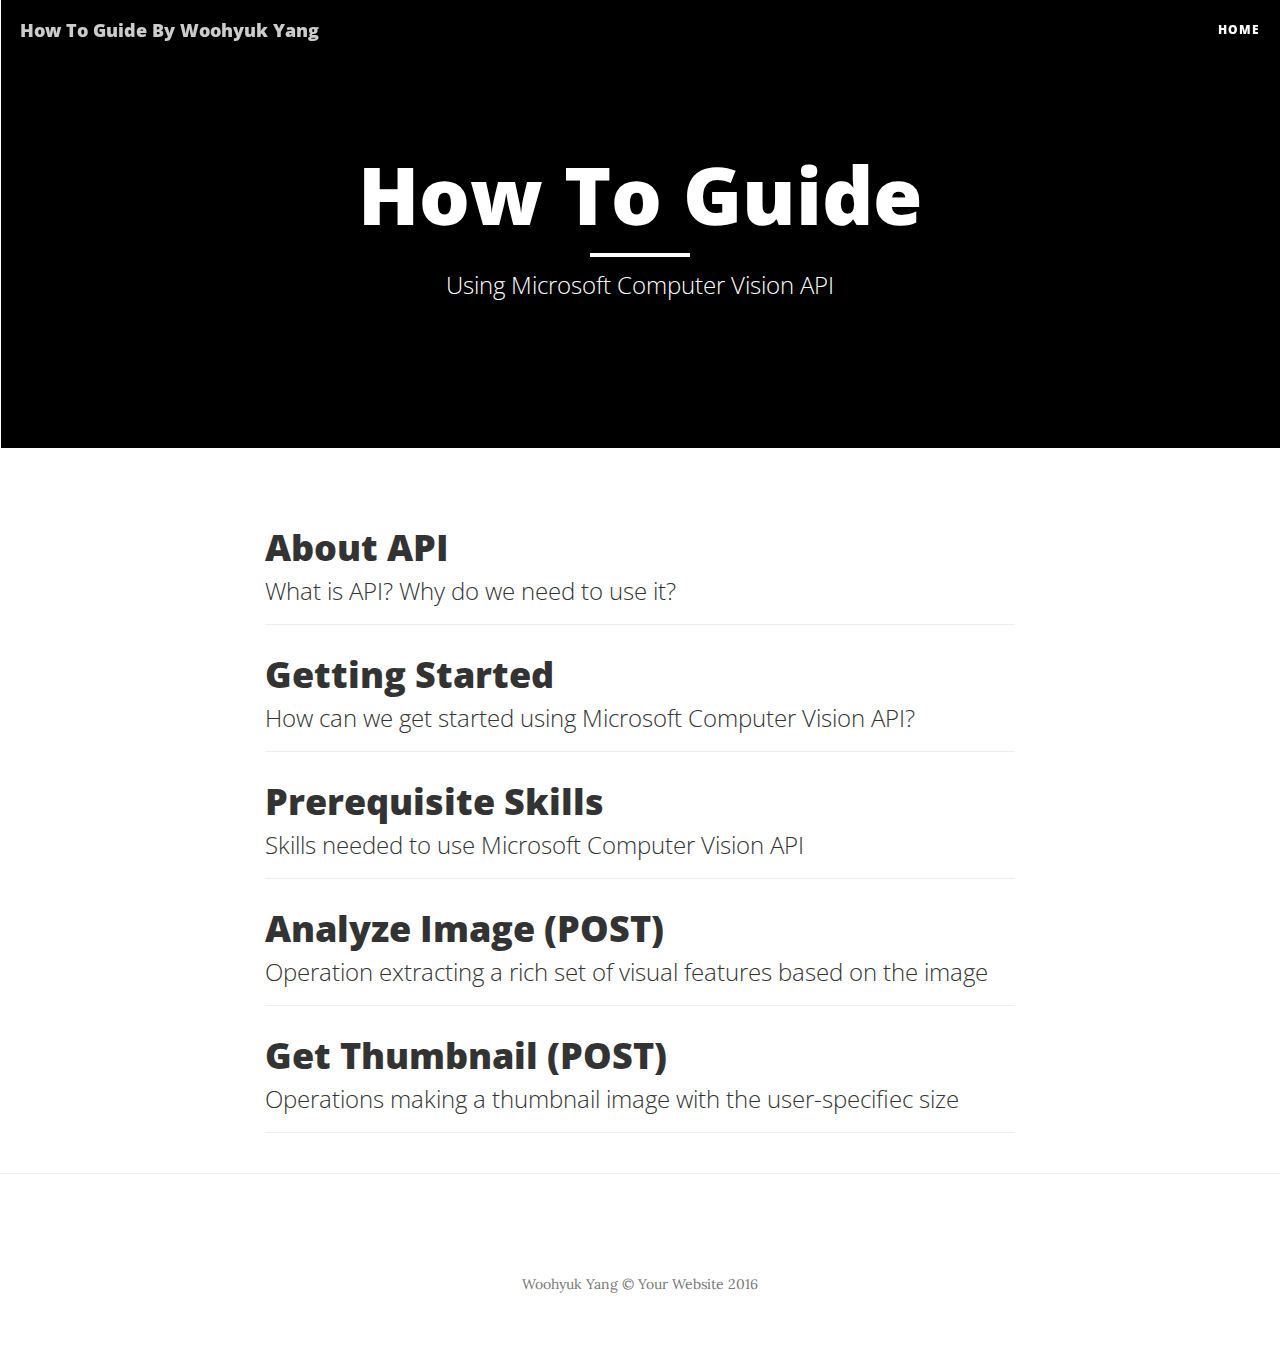
<file: index.html>
<!DOCTYPE html>
<html lang="en">

<head>

    <meta charset="utf-8">
    <meta http-equiv="X-UA-Compatible" content="IE=edge">
    <meta name="viewport" content="width=device-width, initial-scale=1">
    <meta name="description" content="">
    <meta name="author" content="">

    <title>How To Guide - Microsoft Computer Vision API</title>

    <!-- Bootstrap Core CSS -->
    <link href="vendor/bootstrap/css/bootstrap.min.css" rel="stylesheet">

    <!-- Theme CSS -->
    <link href="css/clean-blog.min.css" rel="stylesheet">

    <!-- Custom Fonts -->
    <link href="vendor/font-awesome/css/font-awesome.min.css" rel="stylesheet" type="text/css">
    <link href='https://fonts.googleapis.com/css?family=Lora:400,700,400italic,700italic' rel='stylesheet' type='text/css'>
    <link href='https://fonts.googleapis.com/css?family=Open+Sans:300italic,400italic,600italic,700italic,800italic,400,300,600,700,800' rel='stylesheet' type='text/css'>

    <!-- HTML5 Shim and Respond.js IE8 support of HTML5 elements and media queries -->
    <!-- WARNING: Respond.js doesn't work if you view the page via file:// -->
    <!--[if lt IE 9]>
        <script src="https://oss.maxcdn.com/libs/html5shiv/3.7.0/html5shiv.js"></script>
        <script src="https://oss.maxcdn.com/libs/respond.js/1.4.2/respond.min.js"></script>
    <![endif]-->

</head>

<body>

    <!-- Navigation -->
    <nav class="navbar navbar-default navbar-custom navbar-fixed-top">
        <div class="container-fluid">
            <!-- Brand and toggle get grouped for better mobile display -->
            <div class="navbar-header page-scroll">
                <button type="button" class="navbar-toggle" data-toggle="collapse" data-target="#bs-example-navbar-collapse-1">
                    <span class="sr-only">Toggle navigation</span>
                    Menu <i class="fa fa-bars"></i>
                </button>
                <a class="navbar-brand" href="index.html">How To Guide By Woohyuk Yang</a>
            </div>

            <!-- Collect the nav links, forms, and other content for toggling -->
           
            <div class="collapse navbar-collapse" id="bs-example-navbar-collapse-1">
                <ul class="nav navbar-nav navbar-right">
                    <li>
                        <a href="index.html">Home</a>
                    </li>
                   
            </div>
            <!-- /.navbar-collapse -->
        </div>
        <!-- /.container -->
    </nav>

    <!-- Page Header -->
    <!-- Set your background image for this header on the line below. -->
    <header class="intro-header" style="background-image: url('background.jpg')">
        <div class="container">
            <div class="row">
                <div class="col-lg-8 col-lg-offset-2 col-md-10 col-md-offset-1">
                    <div class="site-heading">
                        <h1>How To Guide</h1>
                        <hr class="small">
                        <span class="subheading">Using Microsoft Computer Vision API</span>
                    </div>
                </div>
            </div>
        </div>
    </header>

    <!-- Main Content -->
    <div class="container">
        <div class="row">
            <div class="col-lg-8 col-lg-offset-2 col-md-10 col-md-offset-1">
                <div class="post-preview">
                    <a href="1_aboutAPI.html">
                        <h2 class="post-title">
                            	About API
                        </h2>
                        <h3 class="post-subtitle">
                           What is API? Why do we need to use it?
                        </h3>
                    </a>
                   
                </div>
                <hr>
                <div class="post-preview">
                    <a href="2_gettingStarted.html">
                        <h2 class="post-title">
                           	Getting Started 
                        </h2>
                        <h3 class="post-subtitle">
                            How can we get started using Microsoft Computer Vision API?
                        </h3>
                    </a>
                  </div>
                <hr>
                <div class="post-preview">
                    <a href="3_prerequisiteSkills.html">
                        <h2 class="post-title">
                          Prerequisite Skills 
                        </h2>
                        <h3 class="post-subtitle">
                           Skills needed to use Microsoft Computer Vision API
                        </h3>
                    </a>
                </div>
                <hr>
                <div class="post-preview">
                    <a href="4_analyzeImage.html">
                        <h2 class="post-title">
                            Analyze Image (POST)
                        </h2>
                        <h3 class="post-subtitle">
                            Operation extracting a rich set of visual features based on the image 
                        </h3>
                    </a>
                   
                </div>
                <hr>
                <div class="post-preview">
                    <a href="5_getThumbnail.html">
                        <h2 class="post-title">
                            Get Thumbnail (POST)
                        </h2>
                        <h3 class="post-subtitle">
                            Operations making a thumbnail image with the user-specifiec size
                        </h3>
                    </a>
                </div>
                <hr>
                <!-- Pager -->
                
            </div>
        </div>
    </div>

    <hr>
<!--
    <!-- Footer -->
    <footer>
        <div class="container">
            <div class="row">
                <div class="col-lg-8 col-lg-offset-2 col-md-10 col-md-offset-1">
                   
                    <p class="copyright text-muted">Woohyuk Yang &copy; Your Website 2016</p>
                </div>
            </div>
        </div>
    </footer>

    <!-- jQuery -->
    <script src="vendor/jquery/jquery.min.js"></script>

    <!-- Bootstrap Core JavaScript -->
    <script src="vendor/bootstrap/js/bootstrap.min.js"></script>

    <!-- Contact Form JavaScript -->
    <script src="js/jqBootstrapValidation.js"></script>
    <script src="js/contact_me.js"></script>

    <!-- Theme JavaScript -->
    <script src="js/clean-blog.min.js"></script>

</body>

</html>
</file>
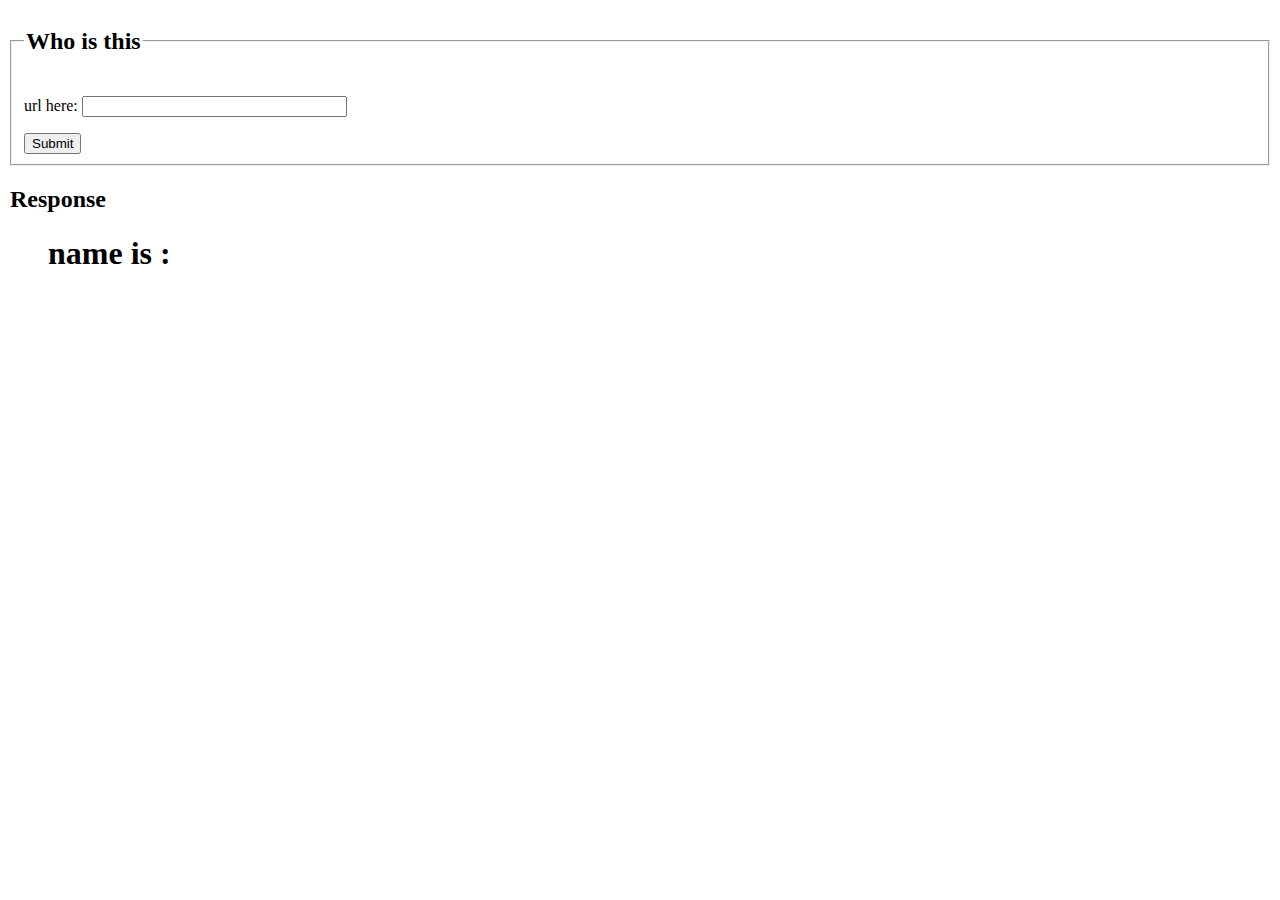
<file: 170527anal1.html>
<!DOCTYPE html>
<html>
<head>
    <title>JSSample</title>
    <script src="http://ajax.googleapis.com/ajax/libs/jquery/1.9.0/jquery.min.js"></script>
</head>


<script type="text/javascript">
    $(function() {
        $(form).submit(function(event){
         var myKey = "eea1044d6a7247fb923ce294fa63d105";
        var input = $('#url').val();
        //console.log(input);
        var myBody = {url:input};
   


        var params = {
            // Request parameters
            "visualFeatures": "Categories",
            "details" : "Celebrities",
            "language": "en",
        };

        $.ajax({
            url: "https://southeastasia.api.cognitive.microsoft.com/vision/v1.0/analyze?" + $.param(params),
            beforeSend: function(xhrObj){
                // Request headers
                xhrObj.setRequestHeader("Content-Type","application/json");
                xhrObj.setRequestHeader("Ocp-Apim-Subscription-Key", myKey);
            },
            type: "POST",
            // Request body
            data: JSON.stringify(myBody),
        })
        .done(function(data) {
            alert("success");

           if(!data.categories[0]){
           	console.log("here");
           	 document.getElementById('response').textContent = "could not find the name"
           	 return;
           }


            console.log(data.categories[0].detail.celebrities[0].name);
            document.getElementById('response').textContent = data.categories[0].detail.celebrities[0].name;
           var img = new Image();
           var div = document.getElementById('image');

           img.onload = function(){
           	div.appendChild(img)
           };

           img.src = input;


  			


         })
        .fail(function() {
            alert("error");
            
        });
        //img.remove();

        event.preventDefault();


    });


});
        
</script>
<body>
<form name = 'form'>
    <fieldset>
        <legend><h2>Who is this</h2></legend>
         <p>
        <label>url here:
            <input type="text" name="Name_input" id = "url" size="30" maxlength="100000000000">
        </label>
        </p>
        
        </label>
         <input type="Submit" value="Submit" id = "Submit" />
        </fieldset>

      <div>
      <legend><h2>Response</h2></legend>
      <ul>
        <h1><span>name is : </span><span id="response"></span></h1>
        <span id="image"></span>
      </ul>

    </div>
    
</form>
</body>
</html>
</file>
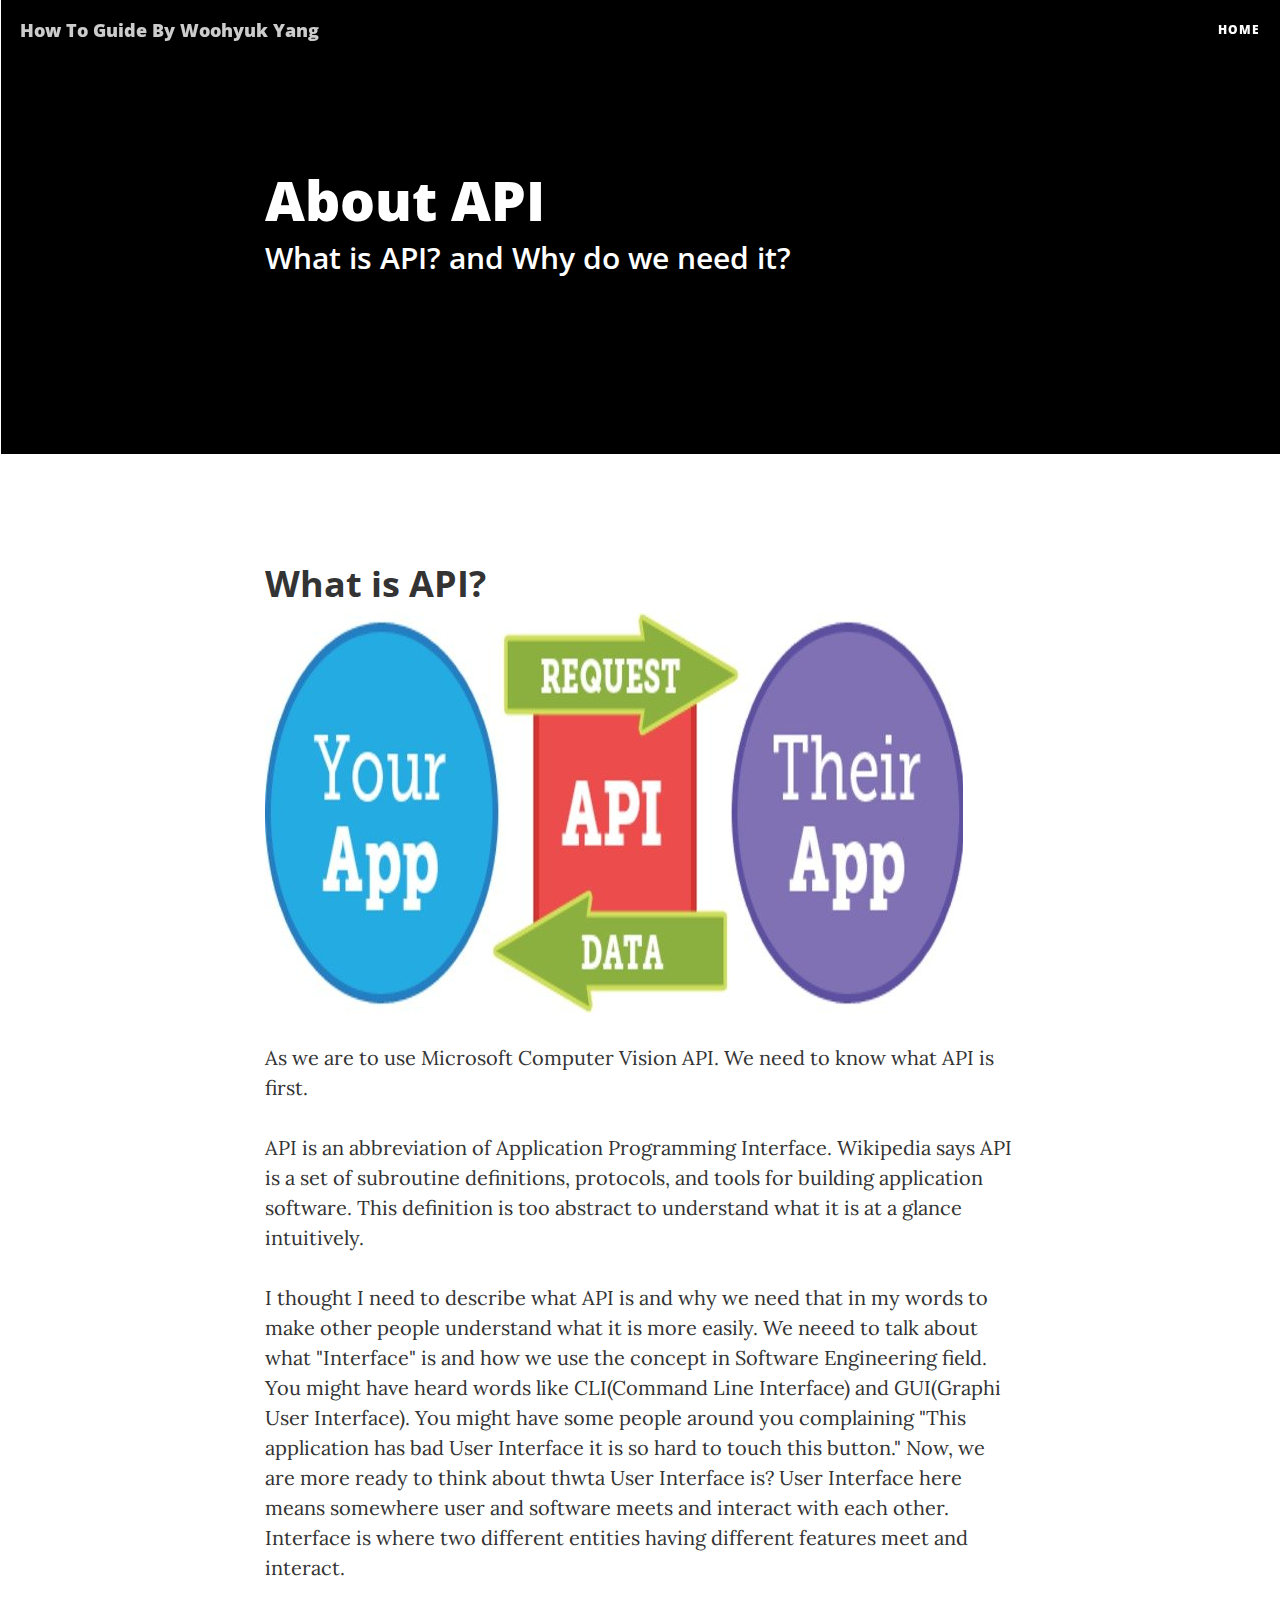
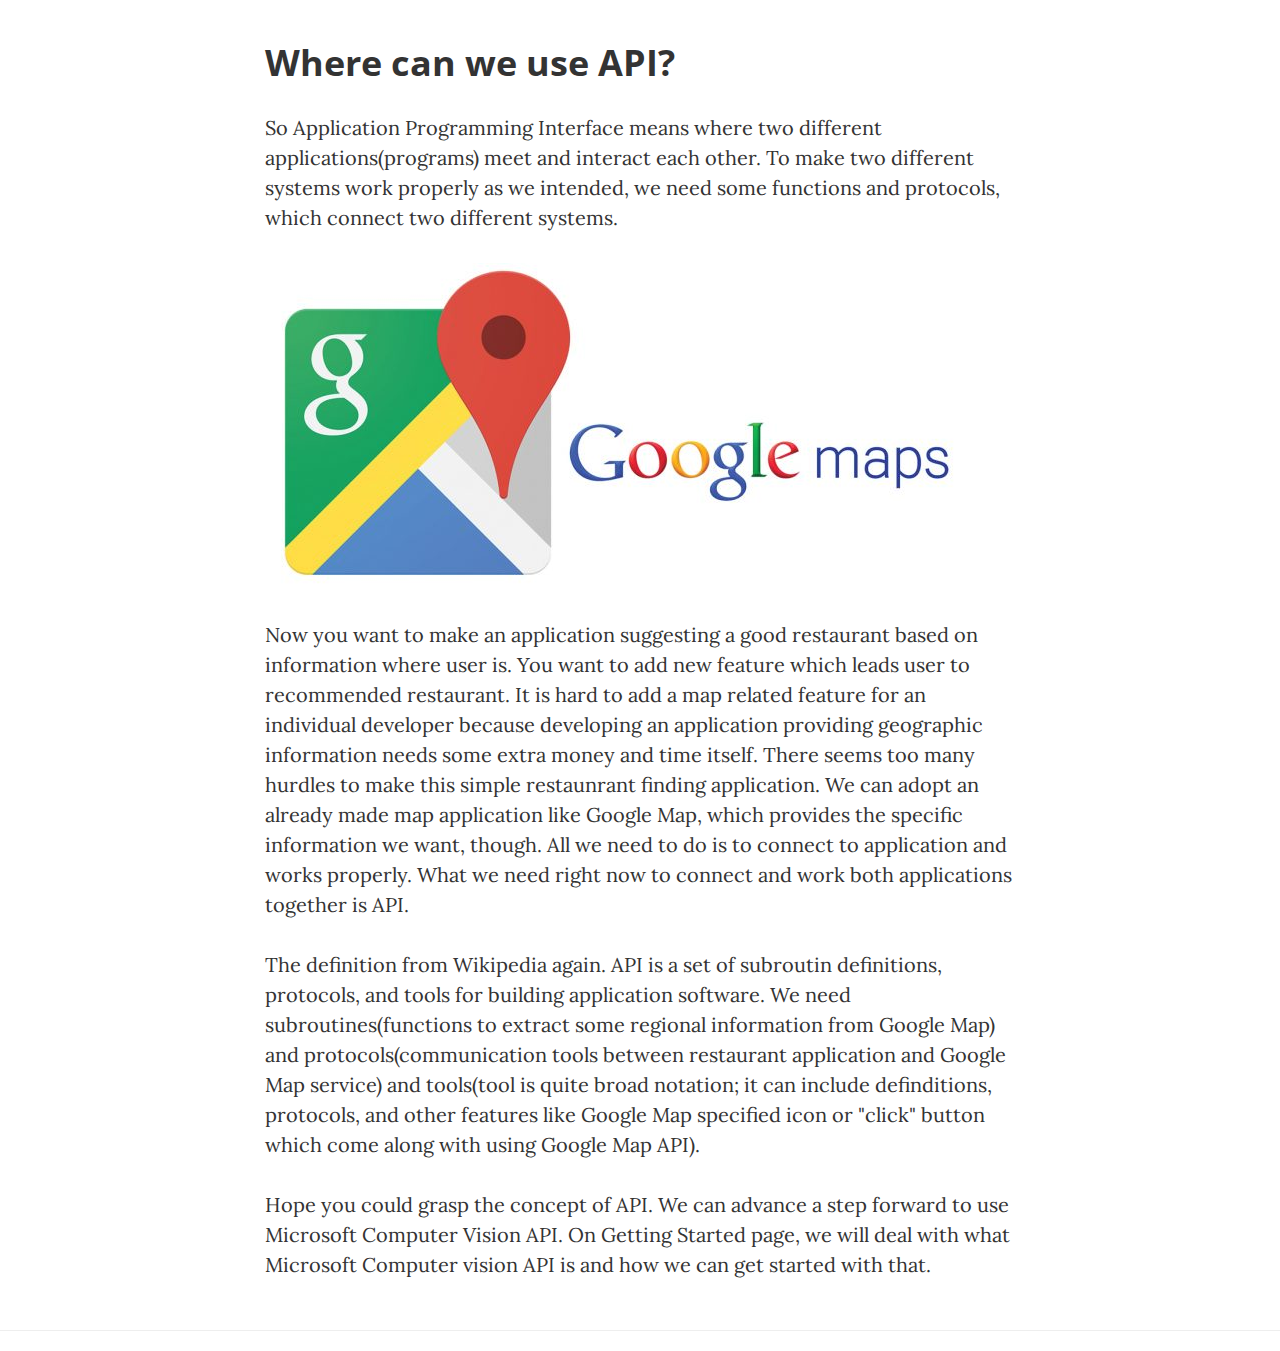
<file: 1_aboutAPI.html>
<!DOCTYPE html>
<html lang="en">

<head>

    <meta charset="utf-8">
    <meta http-equiv="X-UA-Compatible" content="IE=edge">
    <meta name="viewport" content="width=device-width, initial-scale=1">
    <meta name="description" content="">
    <meta name="author" content="">

    <title>About API</title>

    <!-- Bootstrap Core CSS -->
    <link href="vendor/bootstrap/css/bootstrap.min.css" rel="stylesheet">

    <!-- Theme CSS -->
    <link href="css/clean-blog.min.css" rel="stylesheet">

    <!-- Custom Fonts -->
    <link href="vendor/font-awesome/css/font-awesome.min.css" rel="stylesheet" type="text/css">
    <link href='https://fonts.googleapis.com/css?family=Lora:400,700,400italic,700italic' rel='stylesheet' type='text/css'>
    <link href='https://fonts.googleapis.com/css?family=Open+Sans:300italic,400italic,600italic,700italic,800italic,400,300,600,700,800' rel='stylesheet' type='text/css'>

    <!-- HTML5 Shim and Respond.js IE8 support of HTML5 elements and media queries -->
    <!-- WARNING: Respond.js doesn't work if you view the page via file:// -->
    <!--[if lt IE 9]>
        <script src="https://oss.maxcdn.com/libs/html5shiv/3.7.0/html5shiv.js"></script>
        <script src="https://oss.maxcdn.com/libs/respond.js/1.4.2/respond.min.js"></script>
    <![endif]-->

</head>

<body>

    <!-- Navigation -->
    <nav class="navbar navbar-default navbar-custom navbar-fixed-top">
        <div class="container-fluid">
            <!-- Brand and toggle get grouped for better mobile display -->
            <div class="navbar-header page-scroll">
                <button type="button" class="navbar-toggle" data-toggle="collapse" data-target="#bs-example-navbar-collapse-1">
                    <span class="sr-only">Toggle navigation</span>
                    Menu <i class="fa fa-bars"></i>
                </button>
                <a class="navbar-brand" href="index.html">How To Guide By Woohyuk Yang</a>
            </div>

            <!-- Collect the nav links, forms, and other content for toggling -->
            <div class="collapse navbar-collapse" id="bs-example-navbar-collapse-1">
                <ul class="nav navbar-nav navbar-right">
                    <li>
                        <a href="index.html">Home</a>
                    </li>
                   
                </ul>
            </div>
            <!-- /.navbar-collapse -->
        </div>
        <!-- /.container -->
    </nav>

    <!-- Page Header -->
    <!-- Set your background image for this header on the line below. -->
    <header class="intro-header" style="background-image: url('img/background.jpg')">
        <div class="container">
            <div class="row">
                <div class="col-lg-8 col-lg-offset-2 col-md-10 col-md-offset-1">
                    <div class="post-heading">
                        <h1>About API</h1>
                        <h2 class="subheading">What is API? and Why do we need it?</h2>
                       
                    </div>
                </div>
            </div>
        </div>
    </header>

    <!-- Post Content -->
    <article>
        <div class="container">
            <div class="row">
                <div class="col-lg-8 col-lg-offset-2 col-md-10 col-md-offset-1">
                <h2 class="section-heading">What is API?</h2>
                <a href="#">
                        <img class="img-responsive" src="img/api.jpg" alt="">
                    </a>

                    <p>As we are to use Microsoft Computer Vision API. We need to know what API is first.</p>

                    <p>		API is an abbreviation of Application Programming Interface. Wikipedia says API is a set of subroutine definitions, protocols, and tools for building application software. This definition is too abstract to understand what it is at a glance intuitively.</p>

                    <p>		I thought I need to describe what API is and why we need that in my words to make other people understand what it is more easily. We neeed to talk about what "Interface" is and how we use the concept in Software Engineering field. You might have heard words like CLI(Command Line Interface) and GUI(Graphi User Interface). You might have some people around you complaining "This application has bad User Interface it is so hard to touch this button." Now, we are more ready to think about thwta User Interface is? User Interface here means somewhere user and software meets and interact with each other. Interface is where two different entities having different features meet and interact.</p>

                    <h2 class="section-heading">Where can we use API?</h2>
                    <p>		So Application Programming Interface means where two different applications(programs) meet and interact each other. To make two different systems work properly as we intended, we need some functions and protocols, which connect two different systems.</p>


                     <a href="#">
                        <img class="img-responsive" src="img/google-map.jpg" alt="">
                    </a>

                    <p>		Now you want to make an application suggesting a good restaurant based on information where user is. You want to add new feature which leads user to recommended restaurant. It is hard to add a map related feature for an individual developer because developing an application providing geographic information needs some extra money and time itself. There seems too many hurdles to make this simple restaunrant finding application. We can adopt an already made map application like Google Map, which provides the specific information we want, though. All we need to do is to connect to application and works properly. What we need right now to connect and work both applications together is API.</p>


                    <p>		The definition from Wikipedia again. API is a set of subroutin definitions, protocols, and tools for building application software. We need subroutines(functions to extract some regional information from Google Map) and protocols(communication tools between restaurant application and Google Map service) and tools(tool is quite broad notation; it can include definditions, protocols, and other features like Google Map specified icon or "click" button which come along with using Google Map API).</p>

                    <p>		Hope you could grasp the concept of API. We can advance a step forward to use Microsoft Computer Vision API. On Getting Started page, we will deal with what Microsoft Computer vision API is and how we can get started with that.</p>

                    

                    

                
           
                </div>
            </div>
        </div>
    </article>

    <hr>

   

    <!-- jQuery -->
    <script src="vendor/jquery/jquery.min.js"></script>

    <!-- Bootstrap Core JavaScript -->
    <script src="vendor/bootstrap/js/bootstrap.min.js"></script>

    <!-- Contact Form JavaScript -->
    <script src="js/jqBootstrapValidation.js"></script>
    <script src="js/contact_me.js"></script>

    <!-- Theme JavaScript -->
    <script src="js/clean-blog.min.js"></script>

</body>

</html>
</file>
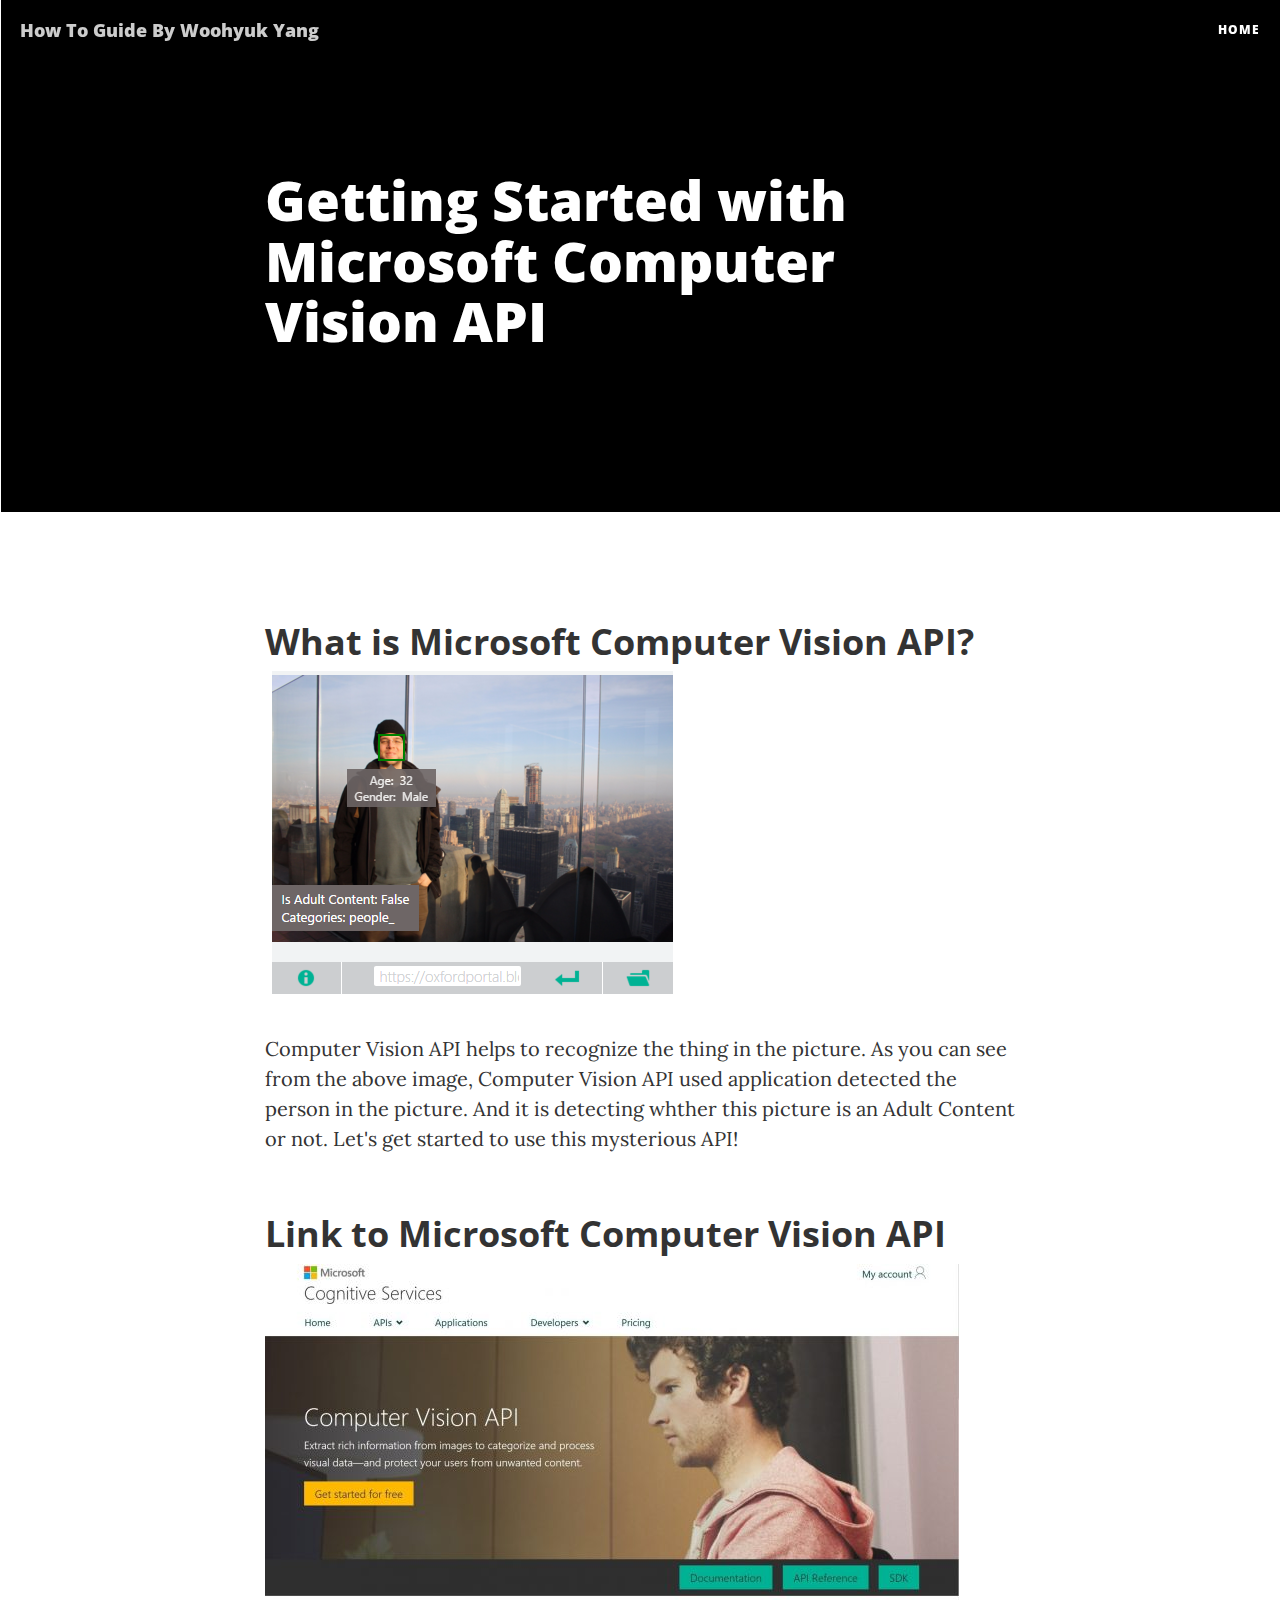
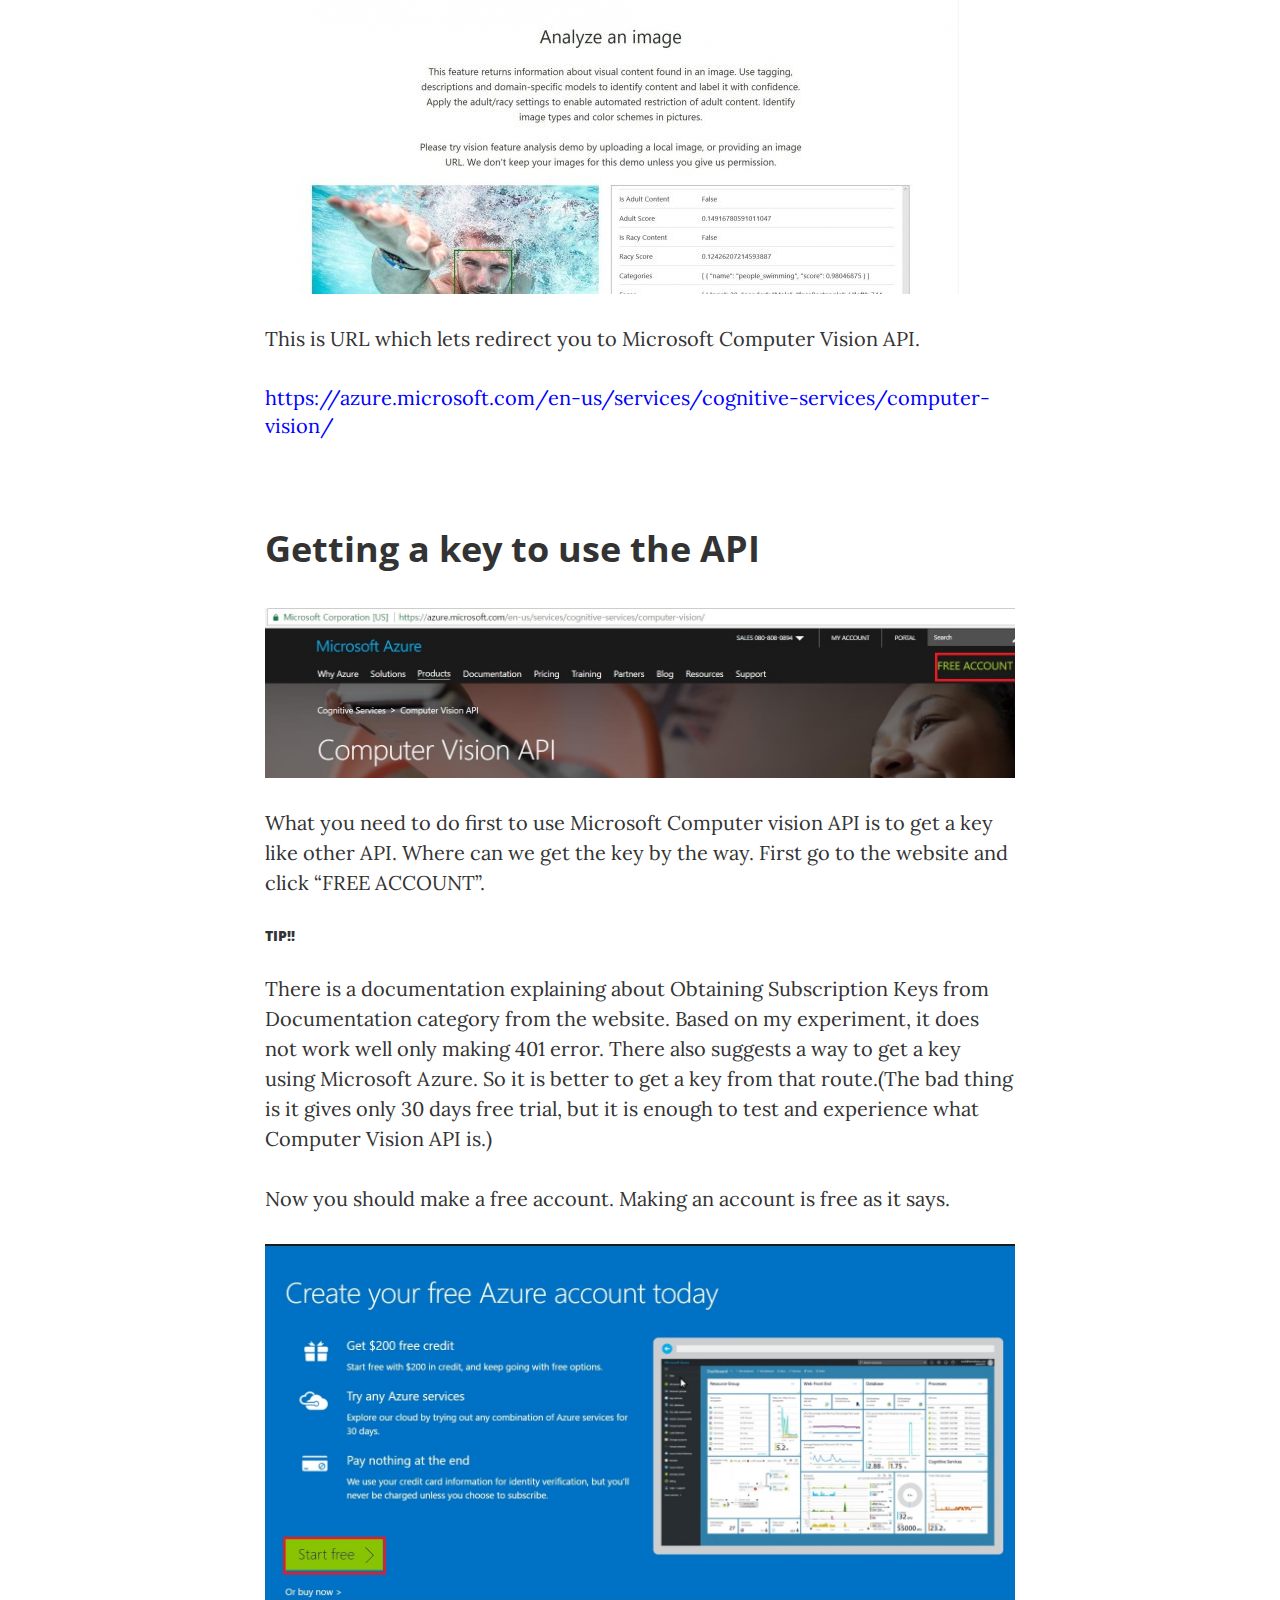
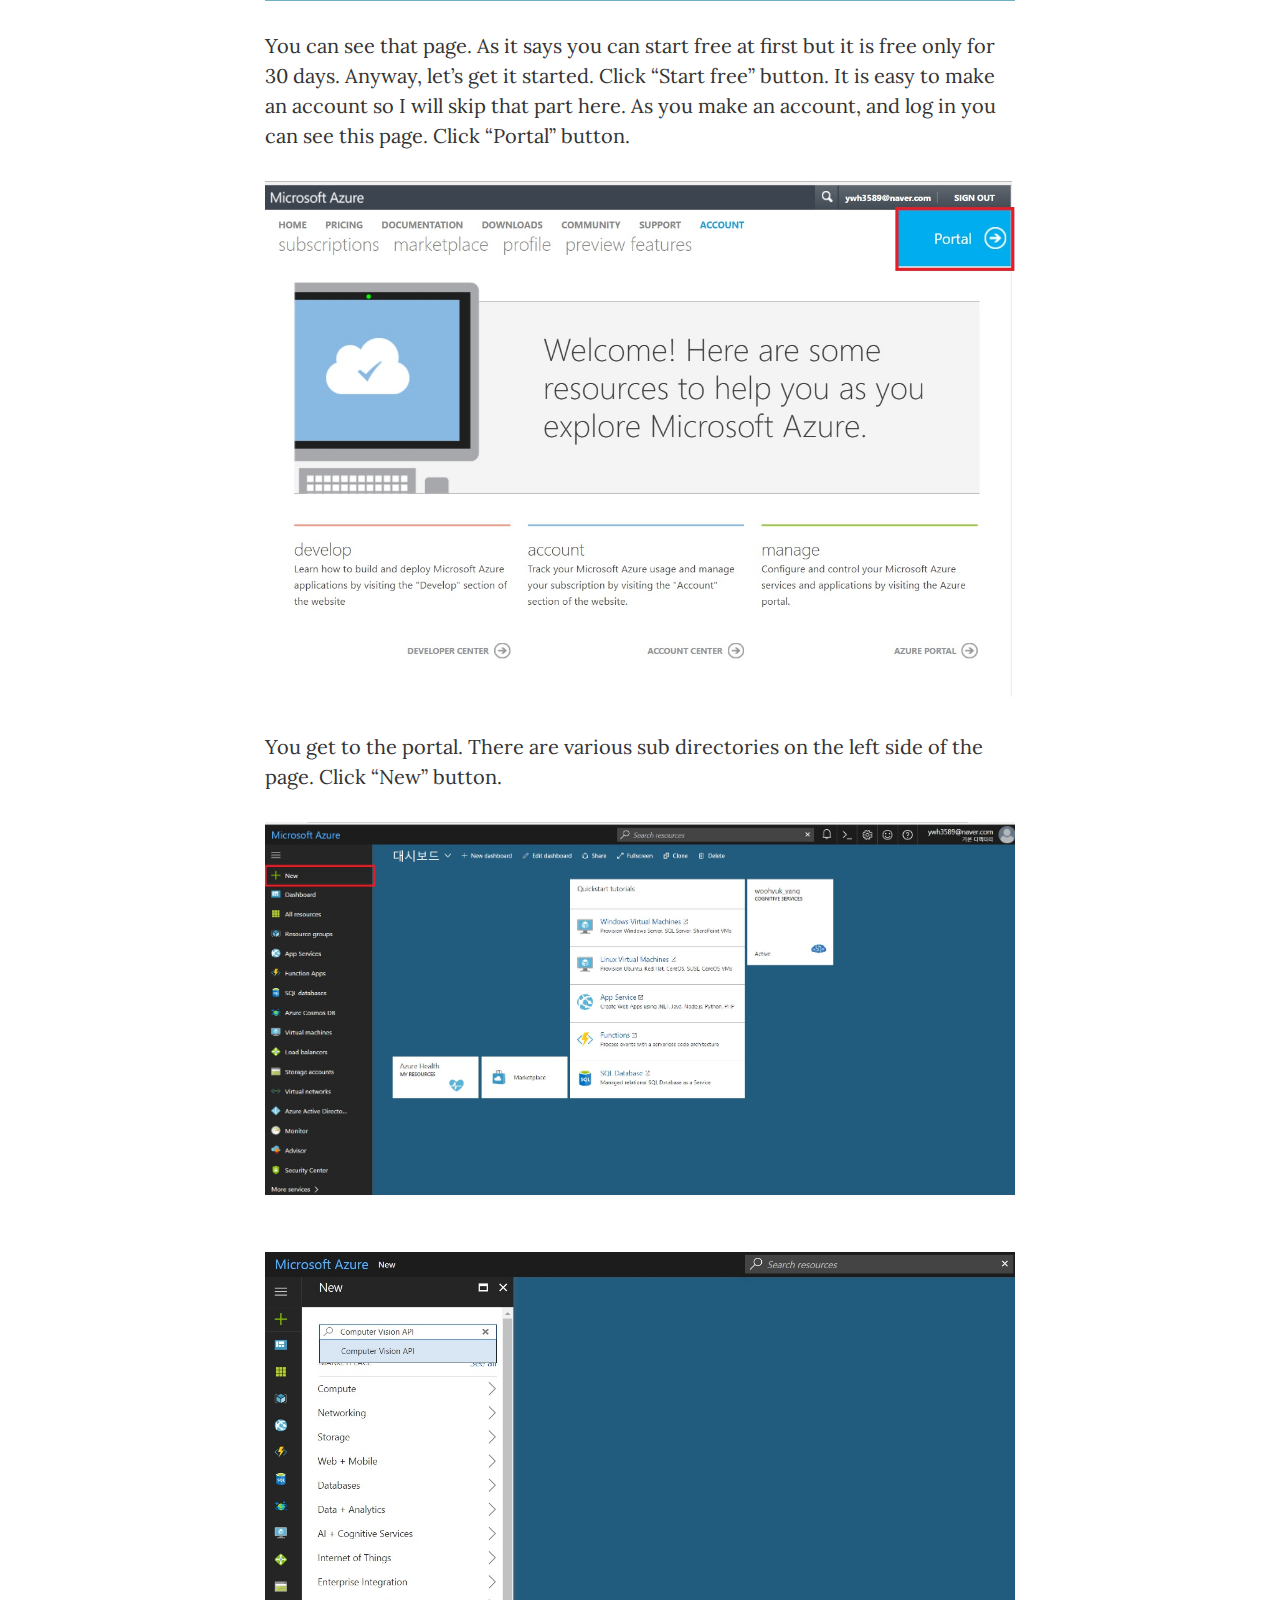
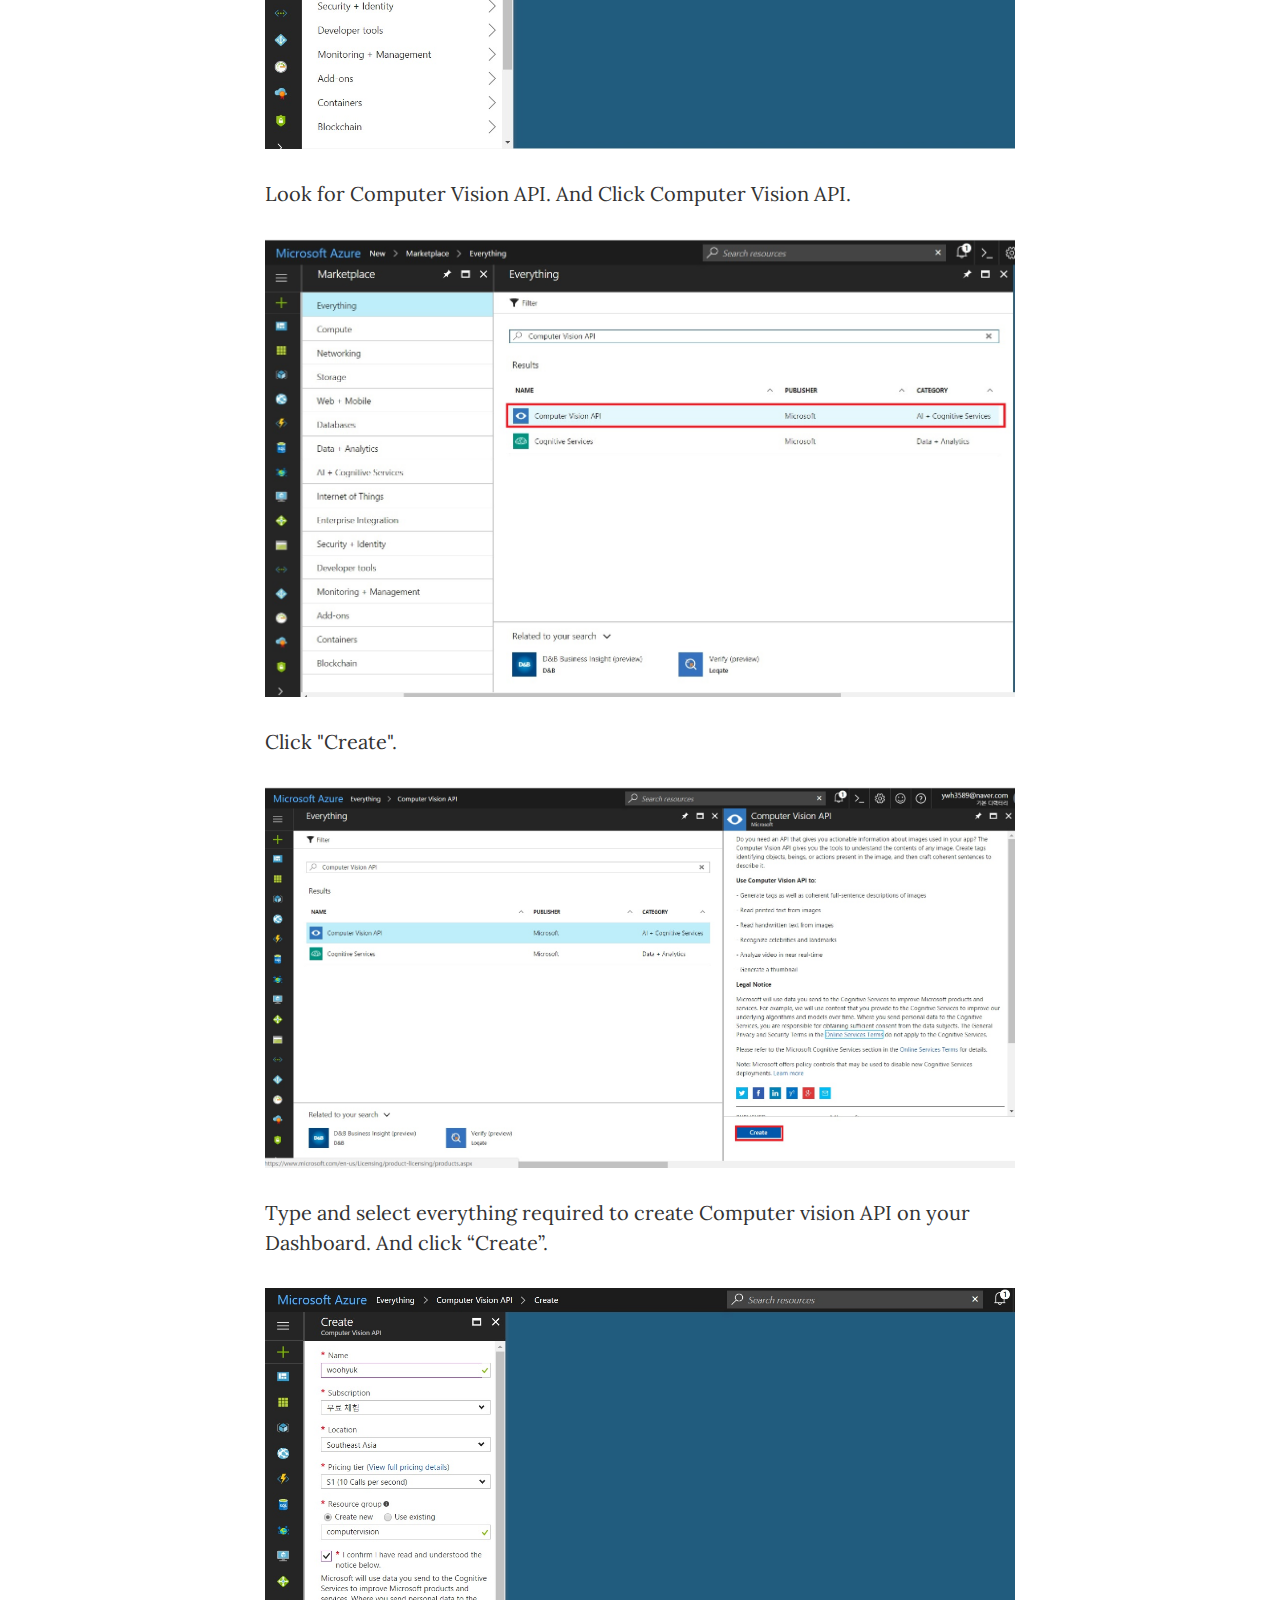
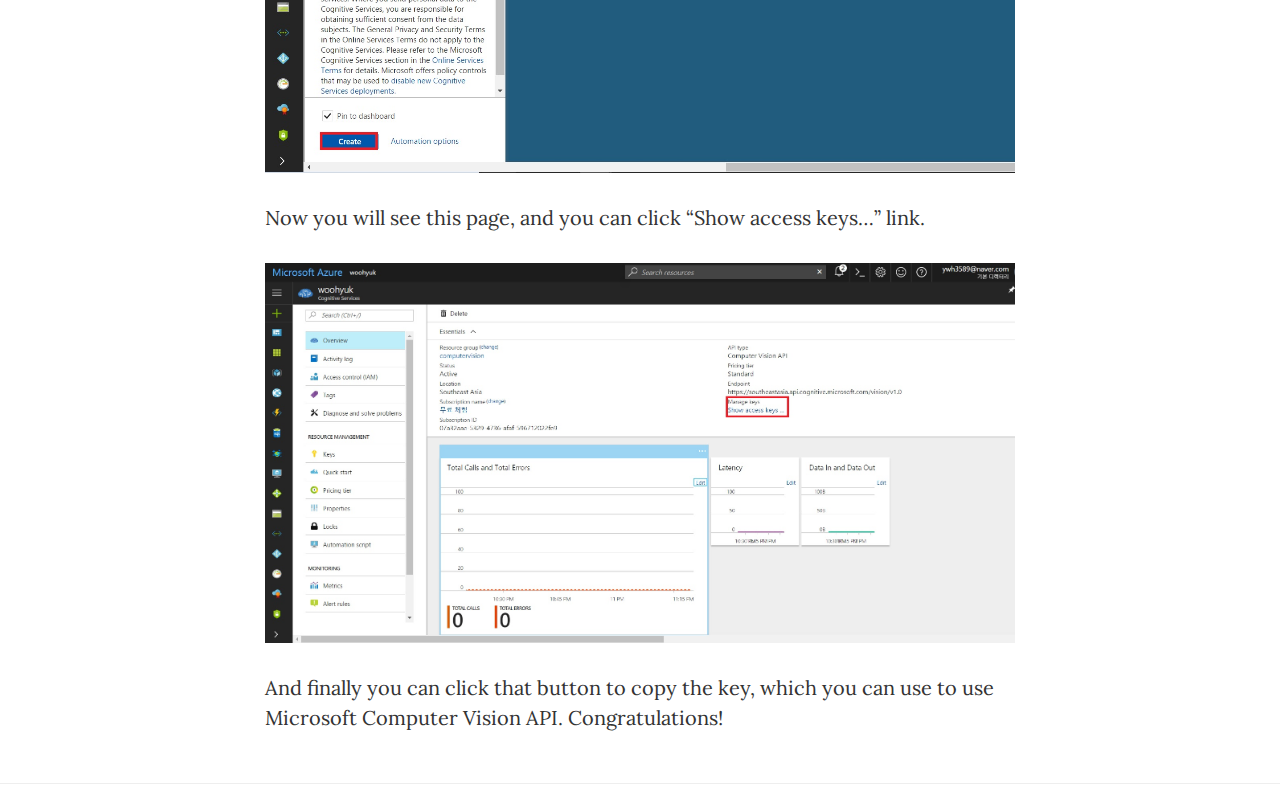
<file: 2_gettingStarted.html>
<!DOCTYPE html>
<html lang="en">

<head>

    <meta charset="utf-8">
    <meta http-equiv="X-UA-Compatible" content="IE=edge">
    <meta name="viewport" content="width=device-width, initial-scale=1">
    <meta name="description" content="">
    <meta name="author" content="">

    <title>Getting Started</title>

    <!-- Bootstrap Core CSS -->
    <link href="vendor/bootstrap/css/bootstrap.min.css" rel="stylesheet">

    <!-- Theme CSS -->
    <link href="css/clean-blog.min.css" rel="stylesheet">

    <!-- Custom Fonts -->
    <link href="vendor/font-awesome/css/font-awesome.min.css" rel="stylesheet" type="text/css">
    <link href='https://fonts.googleapis.com/css?family=Lora:400,700,400italic,700italic' rel='stylesheet' type='text/css'>
    <link href='https://fonts.googleapis.com/css?family=Open+Sans:300italic,400italic,600italic,700italic,800italic,400,300,600,700,800' rel='stylesheet' type='text/css'>

    <!-- HTML5 Shim and Respond.js IE8 support of HTML5 elements and media queries -->
    <!-- WARNING: Respond.js doesn't work if you view the page via file:// -->
    <!--[if lt IE 9]>
        <script src="https://oss.maxcdn.com/libs/html5shiv/3.7.0/html5shiv.js"></script>
        <script src="https://oss.maxcdn.com/libs/respond.js/1.4.2/respond.min.js"></script>
    <![endif]-->

</head>

<body>

    <!-- Navigation -->
    <nav class="navbar navbar-default navbar-custom navbar-fixed-top">
        <div class="container-fluid">
            <!-- Brand and toggle get grouped for better mobile display -->
            <div class="navbar-header page-scroll">
                <button type="button" class="navbar-toggle" data-toggle="collapse" data-target="#bs-example-navbar-collapse-1">
                    <span class="sr-only">Toggle navigation</span>
                    Menu <i class="fa fa-bars"></i>
                </button>
                <a class="navbar-brand" href="index.html">How To Guide By Woohyuk Yang</a>
            </div>

            <!-- Collect the nav links, forms, and other content for toggling -->
            <div class="collapse navbar-collapse" id="bs-example-navbar-collapse-1">
                <ul class="nav navbar-nav navbar-right">
                    <li>
                        <a href="index.html">Home</a>
                    </li>
                
                </ul>
            </div>
            <!-- /.navbar-collapse -->
        </div>
        <!-- /.container -->
    </nav>

    <!-- Page Header -->
    <!-- Set your background image for this header on the line below. -->
    <header class="intro-header" style="background-image: url('background.jpg')">
        <div class="container">
            <div class="row">
                <div class="col-lg-8 col-lg-offset-2 col-md-10 col-md-offset-1">
                    <div class="post-heading">
                        <h1>Getting Started with Microsoft Computer Vision API</h1>
                       
                       
                    </div>
                </div>
            </div>
        </div>
    </header>

    <!-- Post Content -->
    <article>
        <div class="container">
            <div class="row">
                <div class="col-lg-8 col-lg-offset-2 col-md-10 col-md-offset-1">
				<h2 class="section-heading">What is Microsoft Computer Vision API?</h2>
                <img class="img-responsive" src="img/gettingstarted_0.jpg" alt="">
                <p>Computer Vision API helps to recognize the thing in the picture. As you can see from the above image, Computer Vision API used application detected the person in the picture. And it is detecting whther this picture is an Adult Content or not.
                Let's get started to use this mysterious API!</p>

                <h2 class="section-heading">Link to Microsoft Computer Vision API</h2>
                <img class="img-responsive" src="img/gettingstarted_web.jpg" alt="">
                <p>This is URL which lets redirect you to Microsoft Computer Vision API.</p>
                
                <a href = "https://azure.microsoft.com/en-us/services/cognitive-services/computer-vision/"><font color = "blue">https://azure.microsoft.com/en-us/services/cognitive-services/computer-vision/</font></a> 
                <br><br>

                <h2 class="section-heading">Getting a key to use the API</h2>
                <br>
                  <img class="img-responsive" src="img/gettingstarted_1.jpg" alt="">
                    <p>What you need to do first to use Microsoft Computer vision API is to get a key like other API. 
Where can we get the key by the way. 
First go to the website and click “FREE ACCOUNT”.
</p>
					<h5>TIP!!</h5>
                    <p>There is a documentation explaining about Obtaining Subscription Keys from Documentation category from the website. Based on my experiment, it does not work well only making 401 error. 
There also suggests a way to get a key using Microsoft Azure. So it is better to get a key from that route.(The bad thing is it gives only 30 days free trial, but it is enough to test and experience what Computer Vision API is.)
</p>

                    <p>Now you should make a free account. Making an account is free as it says. </p>

                    <img class="img-responsive" src="img/gettingstarted_2.jpg" alt="">

                    <p>You can see that page. As it says you can start free at first but it is free only for 30 days. Anyway, let’s get it started. Click “Start free” button. 
It is easy to make an account so I will skip that part here. As you make an account, and log in you can see this page. Click “Portal” button. 
</p>

					 <img class="img-responsive" src="img/gettingstarted_3.jpg" alt="">
                    <p>You get to the portal. There are various sub directories on the left side of the page. Click “New” button. </p>

                    <img class="img-responsive" src="img/gettingstarted_4.jpg" alt="">
                    <br>
                    <br>
                    <img class="img-responsive" src="img/gettingstarted_5.jpg" alt="">
                    <p>Look for Computer Vision API. And Click Computer Vision API. </p>
                    <img class="img-responsive" src="img/gettingstarted_6.jpg" alt="">
                    <p>Click "Create".</p>
                    <img class="img-responsive" src="img/gettingstarted_7.jpg" alt="">
                    <p>Type and select everything required to create Computer vision API on your Dashboard. And click “Create”.</p>
                    <img class="img-responsive" src="img/gettingstarted_8.jpg" alt="">
                    <p>Now you will see this page, and you can click “Show access keys…” link. </p>
                     <img class="img-responsive" src="img/gettingstarted_9.jpg" alt="">
                   	<p>And finally you can click that button to copy the key, which you can use to use Microsoft Computer Vision API. Congratulations!
                </div>
            </div>
        </div>
    </article>

    <hr>

   

    <!-- jQuery -->
    <script src="vendor/jquery/jquery.min.js"></script>

    <!-- Bootstrap Core JavaScript -->
    <script src="vendor/bootstrap/js/bootstrap.min.js"></script>

    <!-- Contact Form JavaScript -->
    <script src="js/jqBootstrapValidation.js"></script>
    <script src="js/contact_me.js"></script>

    <!-- Theme JavaScript -->
    <script src="js/clean-blog.min.js"></script>

</body>

</html>
</file>
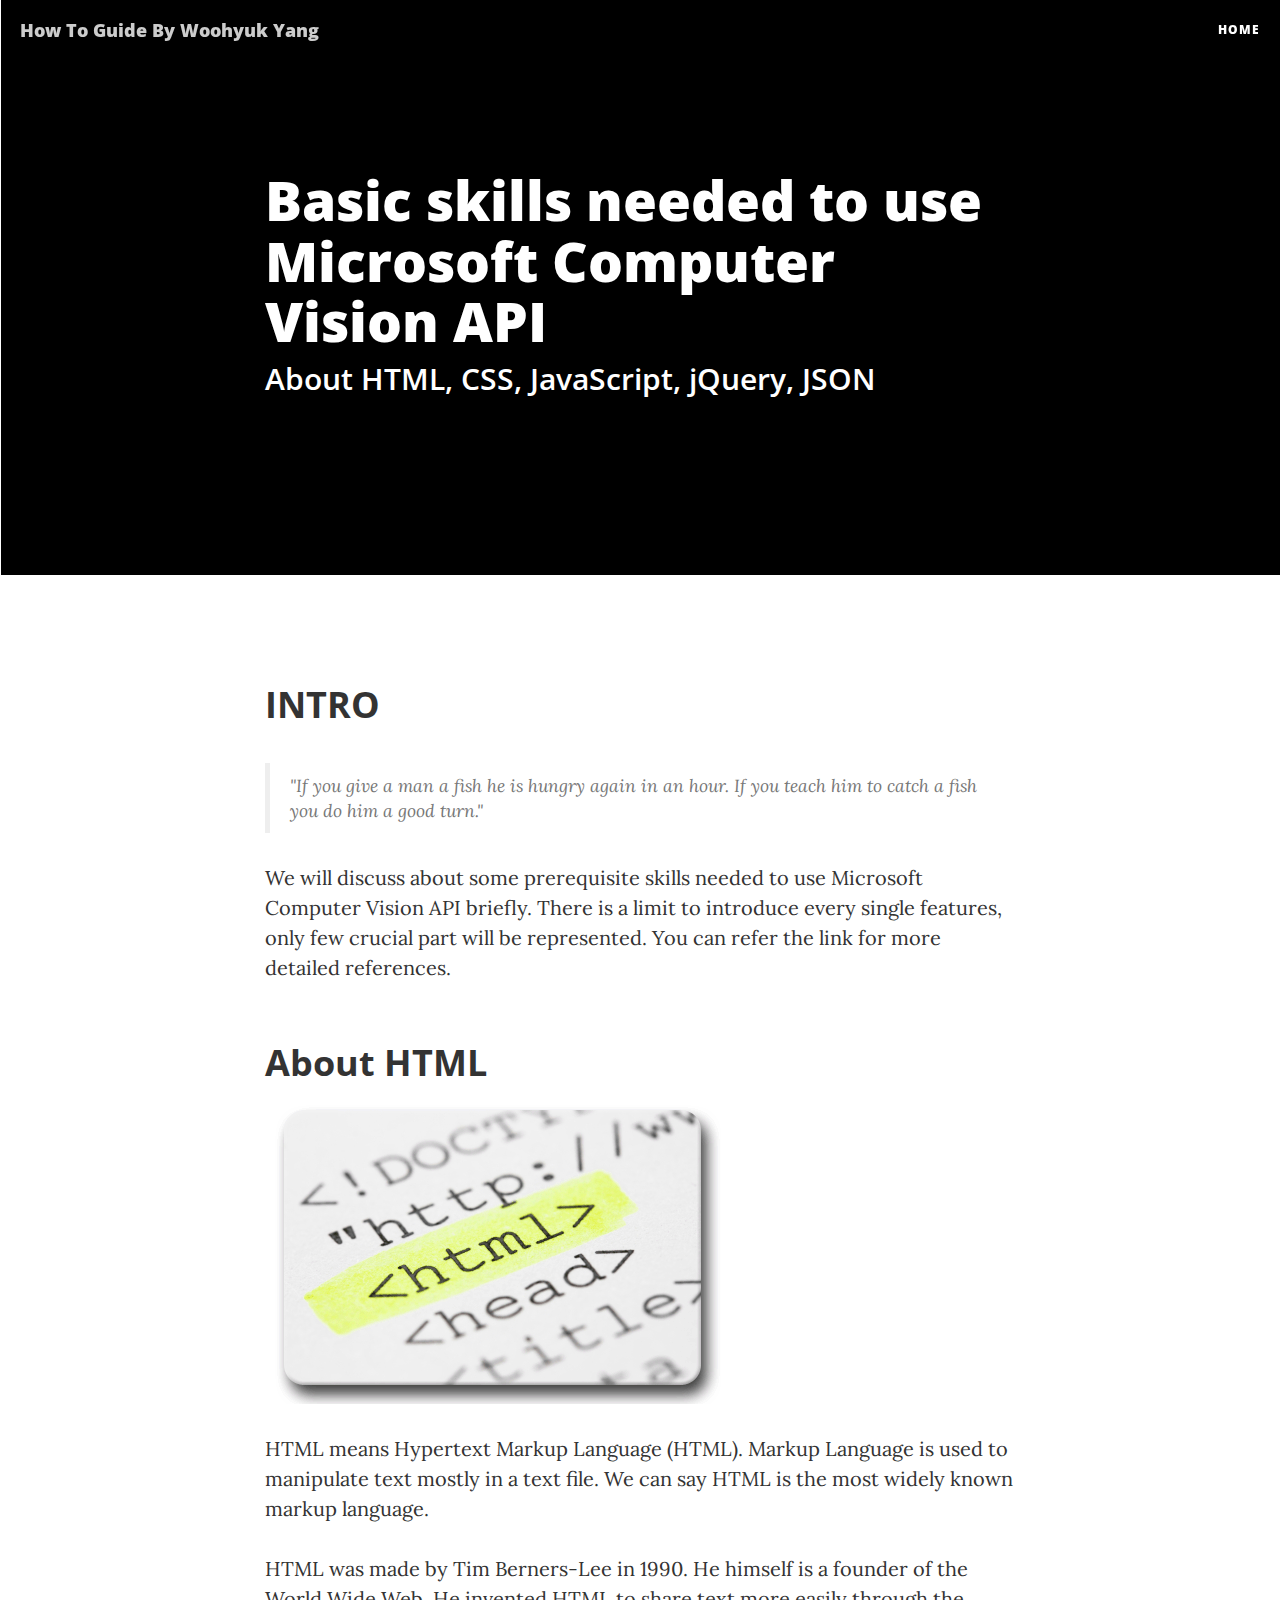
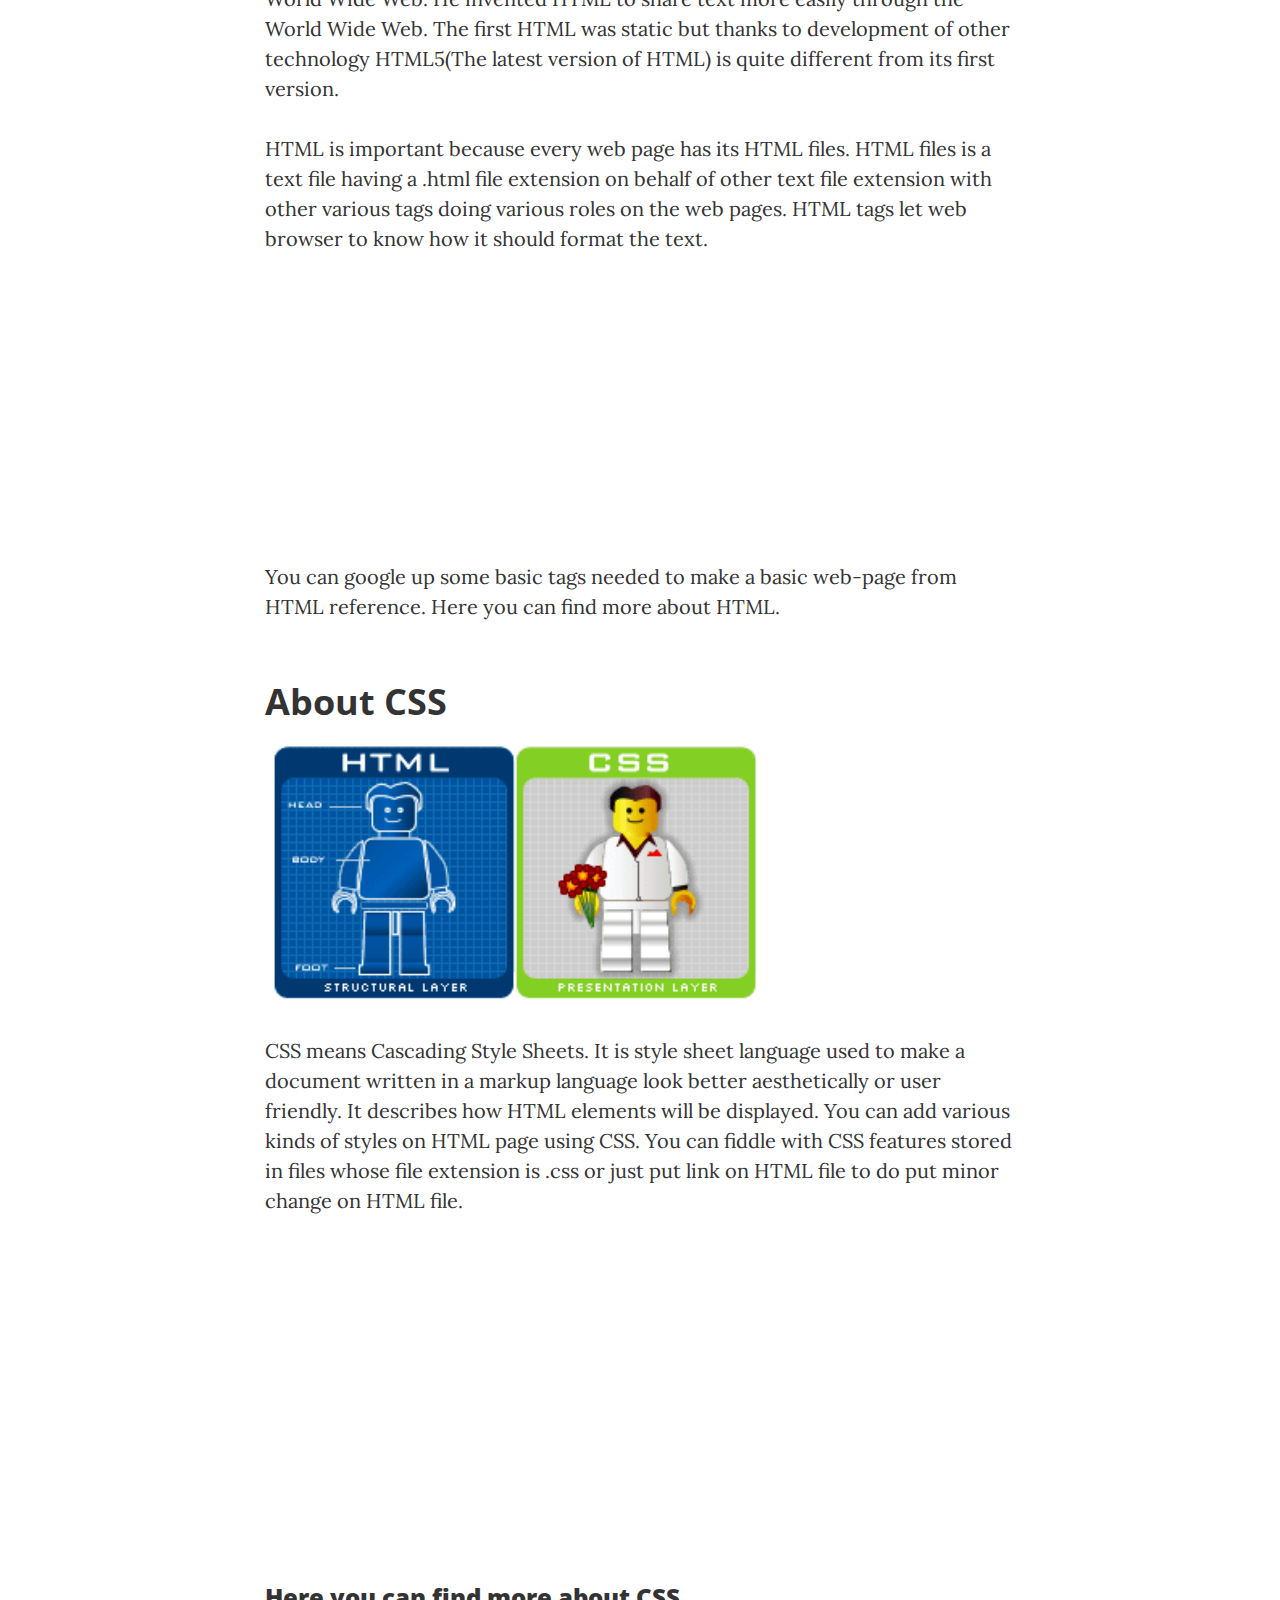
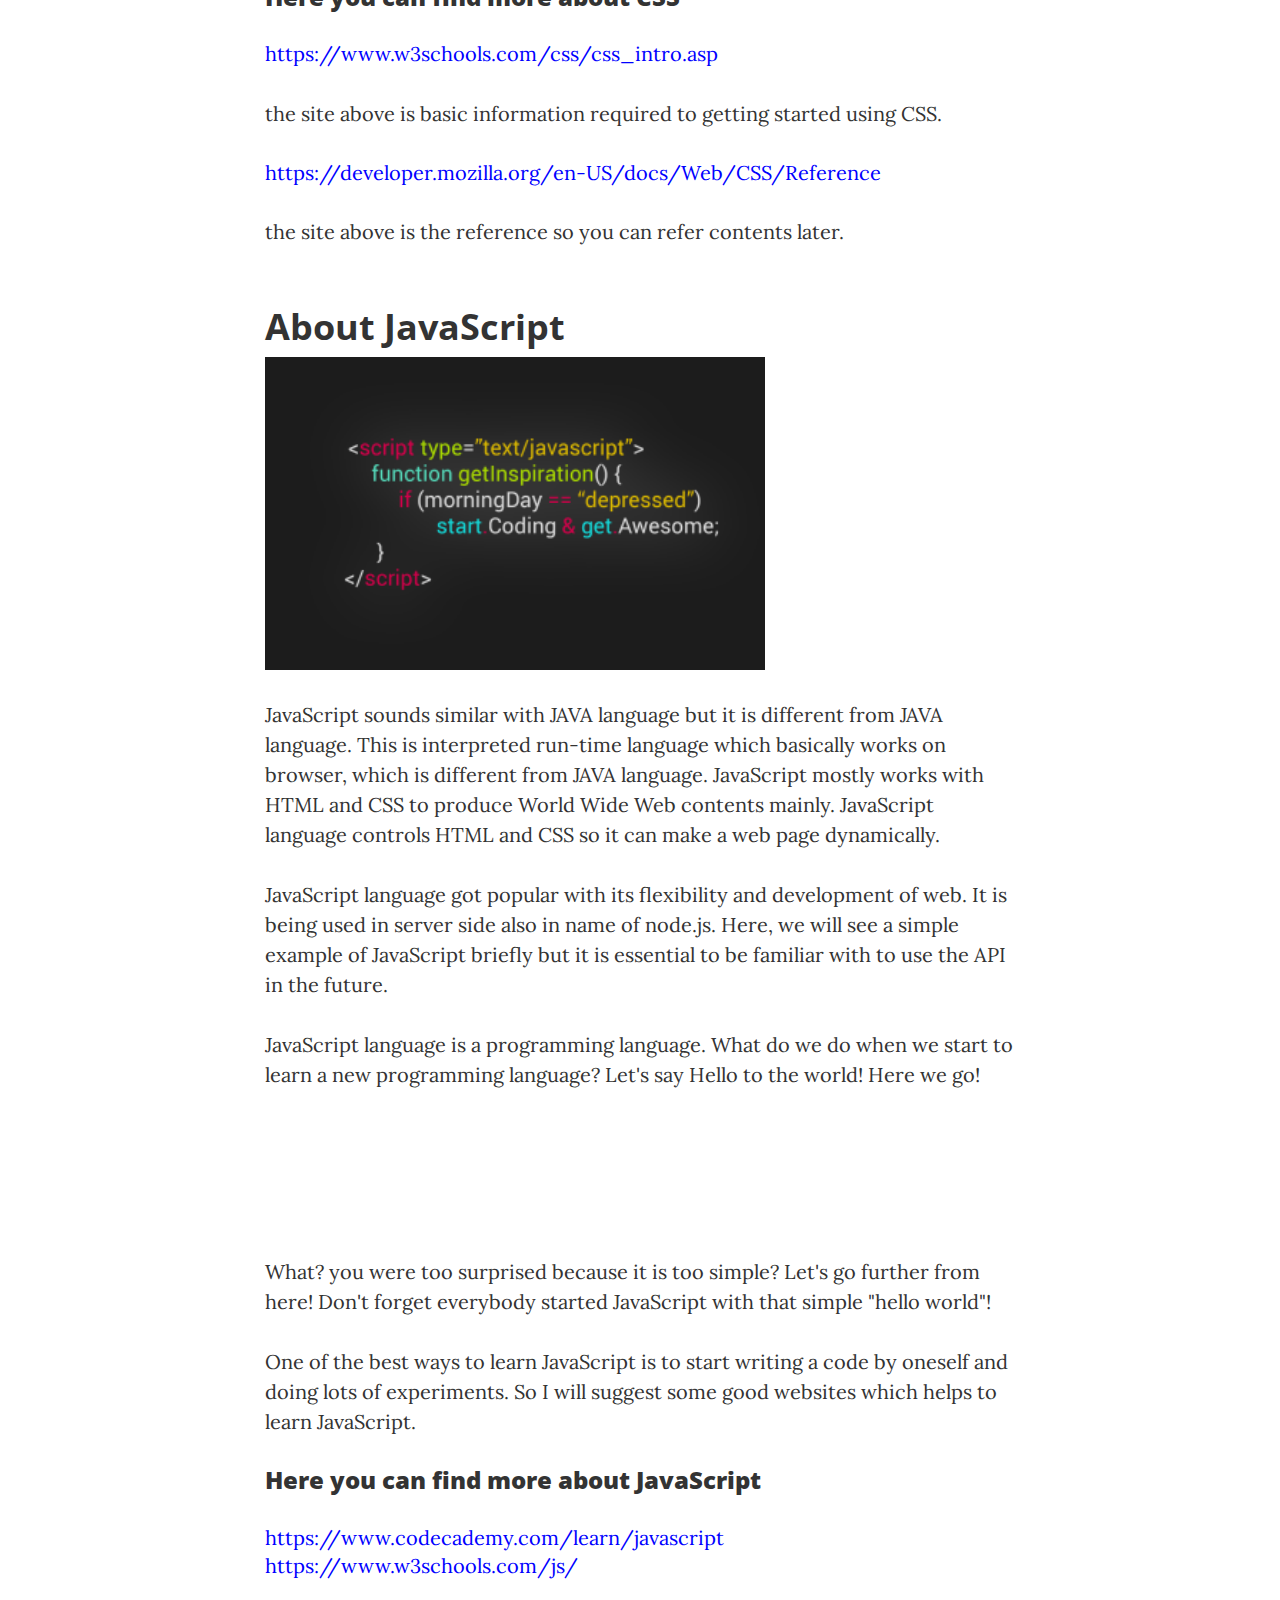
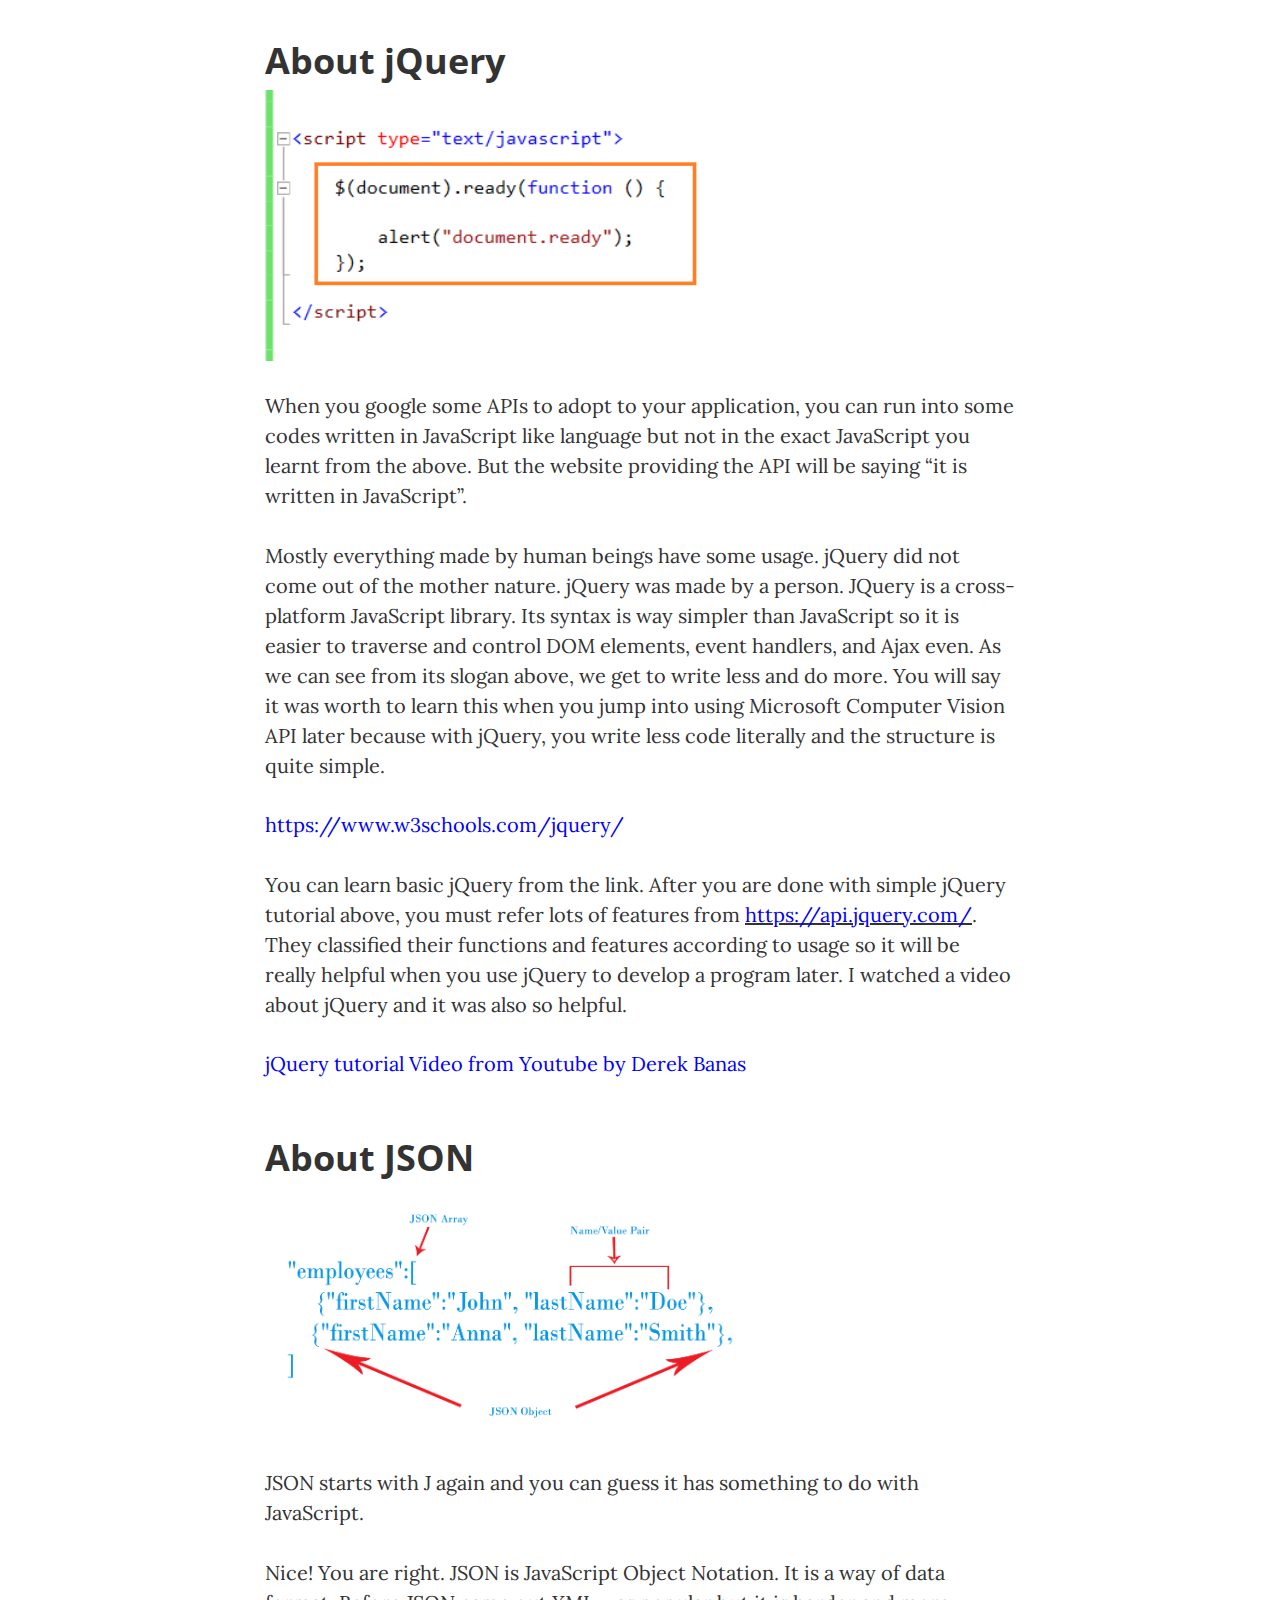
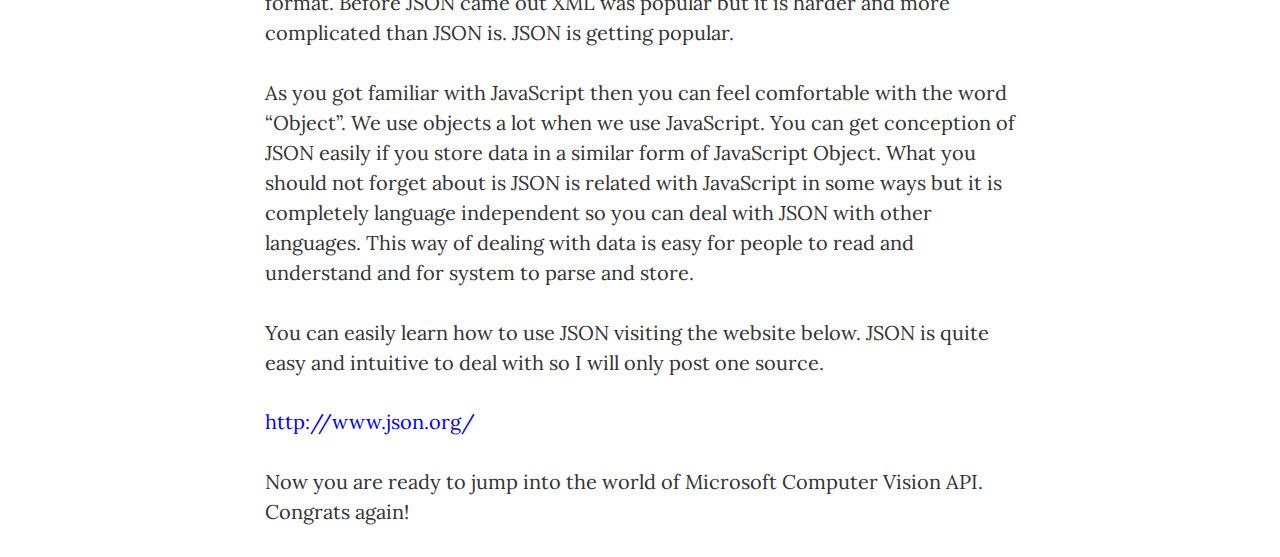
<file: 3_prerequisiteSkills.html>
<!DOCTYPE html>
<html lang="en">

<head>

    <meta charset="utf-8">
    <meta http-equiv="X-UA-Compatible" content="IE=edge">
    <meta name="viewport" content="width=device-width, initial-scale=1">
    <meta name="description" content="">
    <meta name="author" content="">

    <title>Prerequisite Skills</title>

    <!-- Bootstrap Core CSS -->
    <link href="vendor/bootstrap/css/bootstrap.min.css" rel="stylesheet">

    <!-- Theme CSS -->
    <link href="css/clean-blog.min.css" rel="stylesheet">

    <!-- Custom Fonts -->
    <link href="vendor/font-awesome/css/font-awesome.min.css" rel="stylesheet" type="text/css">
    <link href='https://fonts.googleapis.com/css?family=Lora:400,700,400italic,700italic' rel='stylesheet' type='text/css'>
    <link href='https://fonts.googleapis.com/css?family=Open+Sans:300italic,400italic,600italic,700italic,800italic,400,300,600,700,800' rel='stylesheet' type='text/css'>

    <!-- HTML5 Shim and Respond.js IE8 support of HTML5 elements and media queries -->
    <!-- WARNING: Respond.js doesn't work if you view the page via file:// -->
    <!--[if lt IE 9]>
        <script src="https://oss.maxcdn.com/libs/html5shiv/3.7.0/html5shiv.js"></script>
        <script src="https://oss.maxcdn.com/libs/respond.js/1.4.2/respond.min.js"></script>
    <![endif]-->

</head>

<body>

    <!-- Navigation -->
    <nav class="navbar navbar-default navbar-custom navbar-fixed-top">
        <div class="container-fluid">
            <!-- Brand and toggle get grouped for better mobile display -->
            <div class="navbar-header page-scroll">
                <button type="button" class="navbar-toggle" data-toggle="collapse" data-target="#bs-example-navbar-collapse-1">
                    <span class="sr-only">Toggle navigation</span>
                    Menu <i class="fa fa-bars"></i>
                </button>
                <a class="navbar-brand" href="index.html">How To Guide By Woohyuk Yang</a>
            </div>

            <!-- Collect the nav links, forms, and other content for toggling -->
            <div class="collapse navbar-collapse" id="bs-example-navbar-collapse-1">
                <ul class="nav navbar-nav navbar-right">
                    <li>
                        <a href="index.html">Home</a>
                    </li>
                    
                </ul>
            </div>
            <!-- /.navbar-collapse -->
        </div>
        <!-- /.container -->
    </nav>

    <!-- Page Header -->
    <!-- Set your background image for this header on the line below. -->
    <header class="intro-header" style="background-image: url('background.jpg')">
        <div class="container">
            <div class="row">
                <div class="col-lg-8 col-lg-offset-2 col-md-10 col-md-offset-1">
                    <div class="post-heading">
                        <h1>Basic skills needed to use Microsoft Computer Vision API</h1>
                        <h2 class="subheading">About HTML, CSS, JavaScript, jQuery, JSON </h2>
                       
                    </div>
                </div>
            </div>
        </div>
    </header>

    <!-- Post Content -->
    <article>
        <div class="container">
            <div class="row">
                <div class="col-lg-8 col-lg-offset-2 col-md-10 col-md-offset-1">
                     <h2 class="section-heading">INTRO</h2>
                     <br>
                    <blockquote>"If you give a man a fish he is hungry again in an hour. If you teach him to catch a fish you do him a good turn."</blockquote>

                   
                 
                   

                    <P>
                     We will discuss about some prerequisite skills needed to use Microsoft Computer Vision API briefly. 
There is a limit to introduce every single features, only few crucial part will be represented. You can refer the link for more detailed references. 

                    </P>

                    <h2 class="section-heading">About HTML</h2>
                    <img class="img-responsive" src="img/html.jpg" alt="">
                    <p>HTML means Hypertext Markup Language (HTML). Markup Language is used to manipulate text mostly in a text file. We can say HTML is the most widely known markup language.  </p>

                    <p>HTML was made by Tim Berners-Lee in 1990. He himself is a founder of the World Wide Web. He invented HTML to share text more easily through the World Wide Web. The first HTML was static but thanks to development of other technology HTML5(The latest version of HTML) is quite different from its first version.</p>

                    <p>HTML is important because every web page has its HTML files. HTML files is a text file having a .html file extension on behalf of other text file extension with other various tags doing various roles on the web pages. HTML tags let web browser to know how it should format the text. 

                    <iframe width="100%" height="300" src="https://www.jsfiddle.net/ywh3589/hom4Lauc/4/embedded/html,result/" allowfullscreen="allowfullscreen" frameborder="0"></iframe>
You can google up some basic tags needed to make a basic web-page from HTML reference. 
Here you can find more about HTML. 
</p>


                    

                   

                    <h2 class="section-heading">About CSS</h2>
                     <img class="img-responsive" src="img/css.jpg" height=500 width= 500 alt="">

                    <p>CSS means Cascading Style Sheets. It is style sheet language used to make a document written in a markup language look better aesthetically or user friendly. It describes how HTML elements will be displayed. You can add various kinds of styles on HTML page using CSS.  You can fiddle with CSS features stored in files whose file extension is .css or just put link on HTML file to do put minor change on HTML file. </p>

                    <iframe width="100%" height="300" src="https://www.jsfiddle.net/ywh3589/hom4Lauc/11/embedded/html,css,result/" allowfullscreen="allowfullscreen" frameborder="0"></iframe>
                    <p><h3>Here you can find more about CSS </h3> </p>

<a href = "https://www.w3schools.com/css/css_intro.asp"><font color = "blue">https://www.w3schools.com/css/css_intro.asp</font></a> 
                <br>

                    <p>the site above is basic information required to getting started using CSS.</p>

                   <a href = "https://developer.mozilla.org/en-US/docs/Web/CSS/Reference"><font color = "blue">https://developer.mozilla.org/en-US/docs/Web/CSS/Reference</font></a> 
                <br>

                 <p>the site above is the reference so you can refer contents later.</p>


<!--JavaScript -->


                 <h2 class="section-heading">About JavaScript</h2>
                     <img class="img-responsive" src="img/javascript.jpg" height=500 width= 500 alt="">

                    <p>JavaScript sounds similar with JAVA language but it is different from JAVA language. 
This is interpreted run-time language which basically works on browser, which is different from JAVA language. JavaScript mostly works with HTML and CSS to produce World Wide Web contents mainly. JavaScript language controls HTML and CSS so it can make a web page dynamically. </p>
<p>
JavaScript language got popular with its flexibility and development of web. It is being used in server side also in name of node.js. Here, we will see a simple example of JavaScript briefly but it is essential to be familiar with to use the API in the future. 
</p>
<p>
JavaScript language is a programming language. What do we do when we start to learn a new programming language?
Let's say Hello to the world! Here we go!
</p>



                    <iframe width="100%" height="100" src="https://www.jsfiddle.net/ywh3589/hom4Lauc/15/embedded/js,result/" allowfullscreen="allowfullscreen" frameborder="0"></iframe>
                    
                    <p>What? you were too surprised because it is too simple?
Let's go further from here! Don't forget everybody started JavaScript with that simple "hello world"! </p>
                     

                     <p>
                    One of the best ways to learn JavaScript is to start writing a code by oneself and doing lots of experiments. So I will suggest some good websites which helps to learn JavaScript. </P>

                    <p><h3>Here you can find more about JavaScript </h3> </p>


<a href = "https://www.codecademy.com/learn/javascript"><font color = "blue">https://www.codecademy.com/learn/javascript</font></a> 
                <br>

                    
                   <a href = "https://www.w3schools.com/js/"><font color = "blue">https://www.w3schools.com/js/</font></a> 
                <br>

<!-- jQuery-->              

                 <h2 class="section-heading">About jQuery</h2>
                     <img class="img-responsive" src="img/jQuery.jpg" height=500 width= 500 alt="">

                    <p>When you google some APIs to adopt to your application, you can run into some codes written in JavaScript like language but not in the exact JavaScript you learnt from the above. But the website providing the API will be saying “it is written in JavaScript”.  </p>
<p>
Mostly everything made by human beings have some usage. jQuery did not come out of the mother nature. jQuery was made by a person. JQuery is a cross-platform JavaScript library. Its syntax is way simpler than JavaScript so it is easier to traverse and control DOM elements, event handlers, and Ajax even. As we can see from its slogan above, we get to write less and do more. You will say it was worth to learn this when you jump into using Microsoft Computer Vision API later because with jQuery, you write less code literally and the structure is quite simple. 
</p>

<a href = "https://www.w3schools.com/jquery/"><font color = "blue">https://www.w3schools.com/jquery/</font></a> 


                    <p>
                    You can learn basic jQuery from the link. After you are done with simple jQuery tutorial above, you must refer lots of features from
                    <a href = "https://api.jquery.com/ "><font color = "blue">https://api.jquery.com/</font></a>. They classified their functions and features according to usage so it will be really helpful when you use jQuery to develop a program later. I watched a video about jQuery and it was also so helpful.</p>

                    <a href = "https://www.youtube.com/watch?v=BWXggB-T1jQ"><font color = "blue">jQuery tutorial Video from Youtube by Derek Banas</font></a>

                <br>

                    
                  
<!-- jSON-->              

                 <h2 class="section-heading">About JSON</h2>
                     <img class="img-responsive" src="img/json.jpg" height=500 width= 500 alt="">

                    <p>JSON starts with J again and you can guess it has something to do with JavaScript.</p>
<p>
Nice! You are right. JSON is JavaScript Object Notation. It is a way of data format. Before JSON came out XML was popular but it is harder and more complicated than JSON is. JSON is getting popular. </p>
<p>
    As you got familiar with JavaScript then you can feel comfortable with the word “Object”. We use objects a lot when we use JavaScript. You can get conception of JSON easily if you store data in a similar form of JavaScript Object. What you should not forget about is JSON is related with JavaScript in some ways but it is completely language independent so you can deal with JSON with other languages. This way of dealing with data is easy for people to read and understand and for system to parse and store. 
</p>

<p>
    You can easily learn how to use JSON visiting the website below. JSON is quite easy and intuitive to deal with so I will only post one source.

</p>

<a href = "http://www.json.org/"><font color = "blue">http://www.json.org/</font></a> 


                    <p>
                    Now you are ready to jump into the world of Microsoft Computer Vision API. Congrats again!</p>

    <!-- jQuery -->
    <script src="vendor/jquery/jquery.min.js"></script>

    <!-- Bootstrap Core JavaScript -->
    <script src="vendor/bootstrap/js/bootstrap.min.js"></script>

    <!-- Contact Form JavaScript -->
    <script src="js/jqBootstrapValidation.js"></script>
    <script src="js/contact_me.js"></script>

    <!-- Theme JavaScript -->
    <script src="js/clean-blog.min.js"></script>

</body>

</html>
</file>
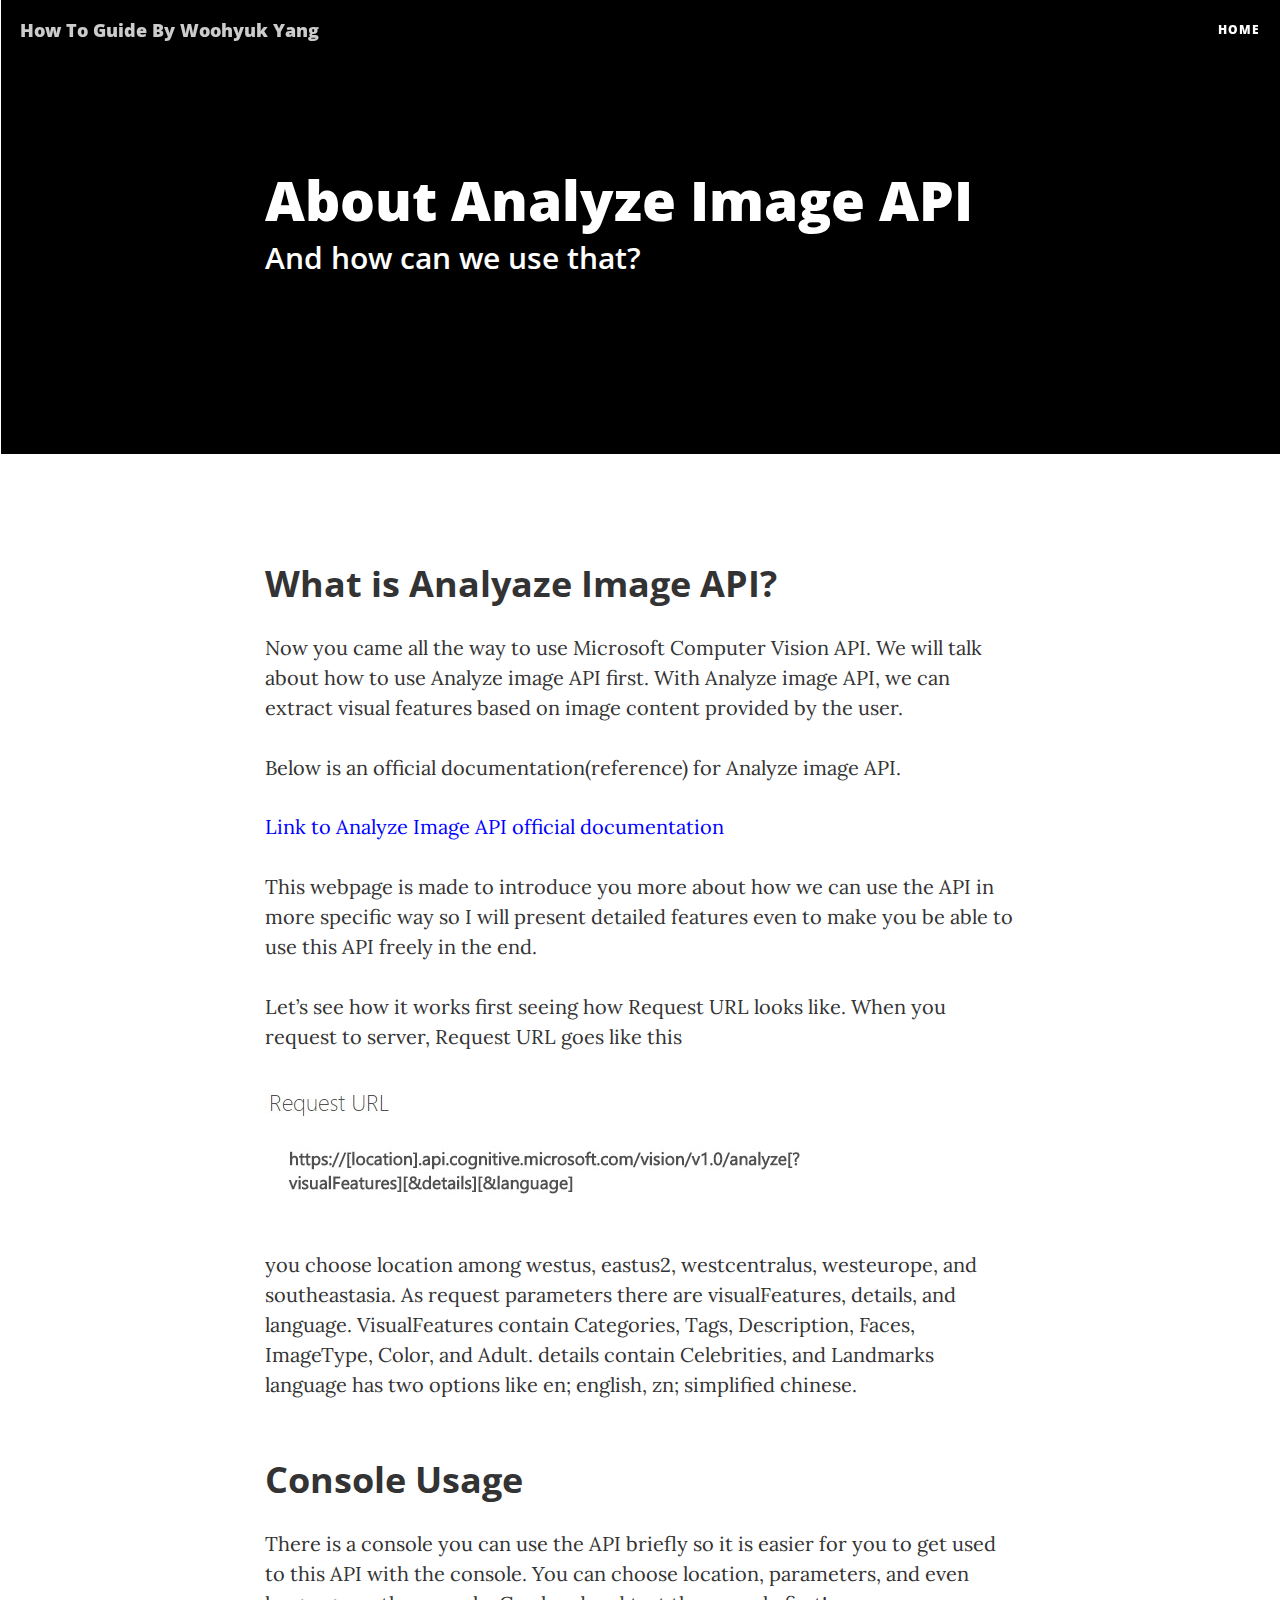
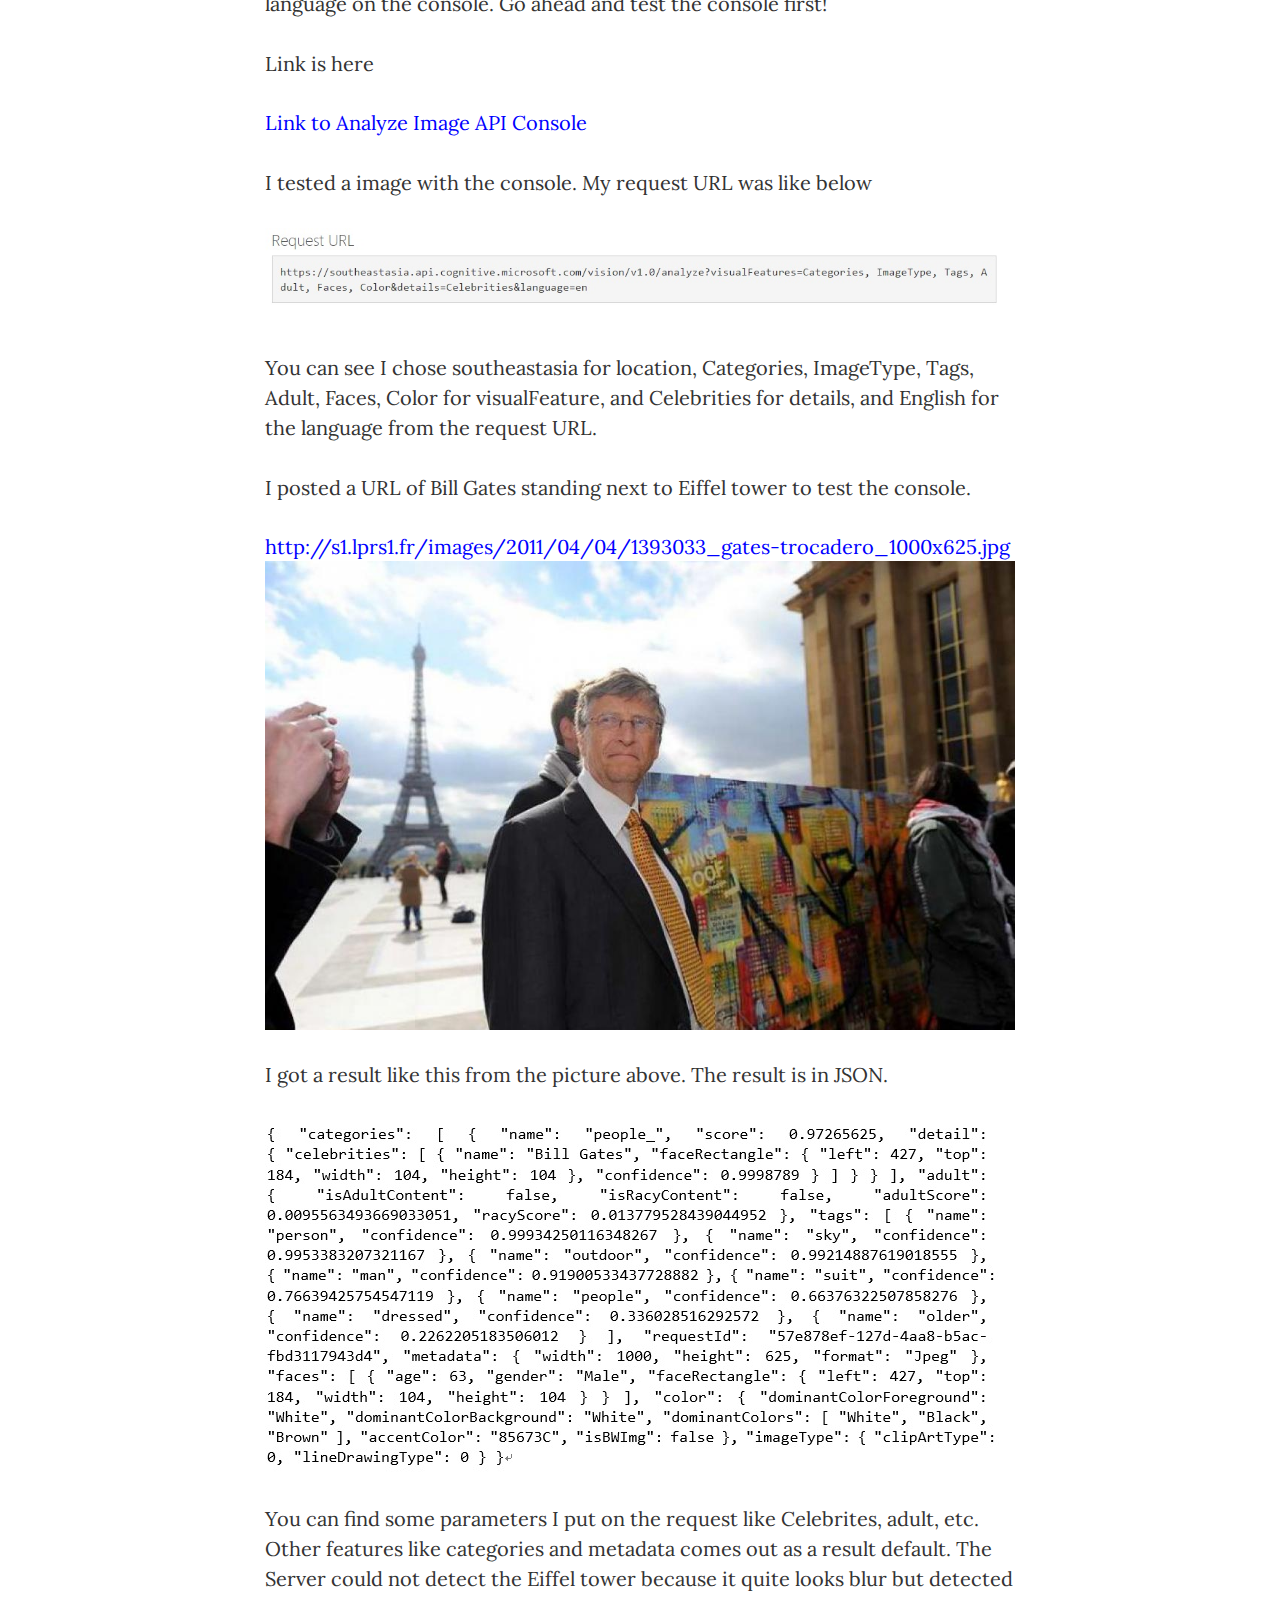
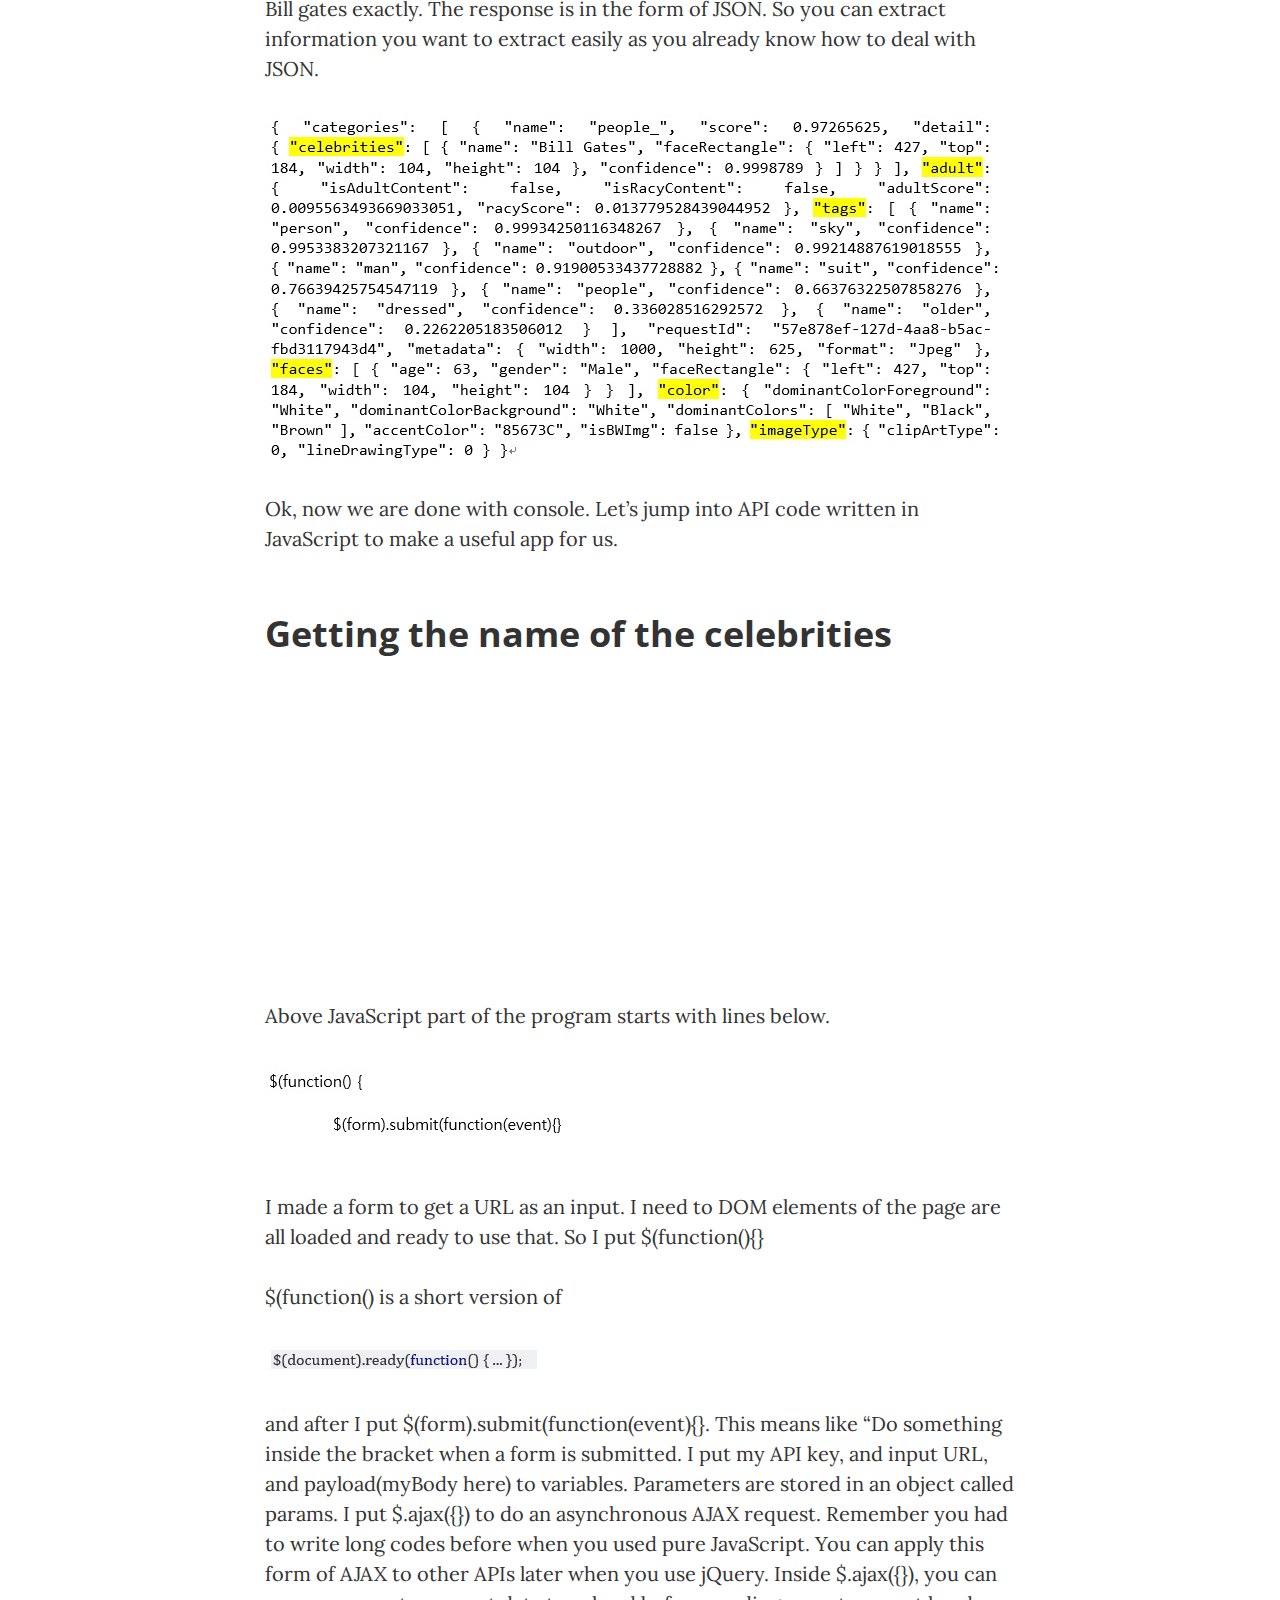
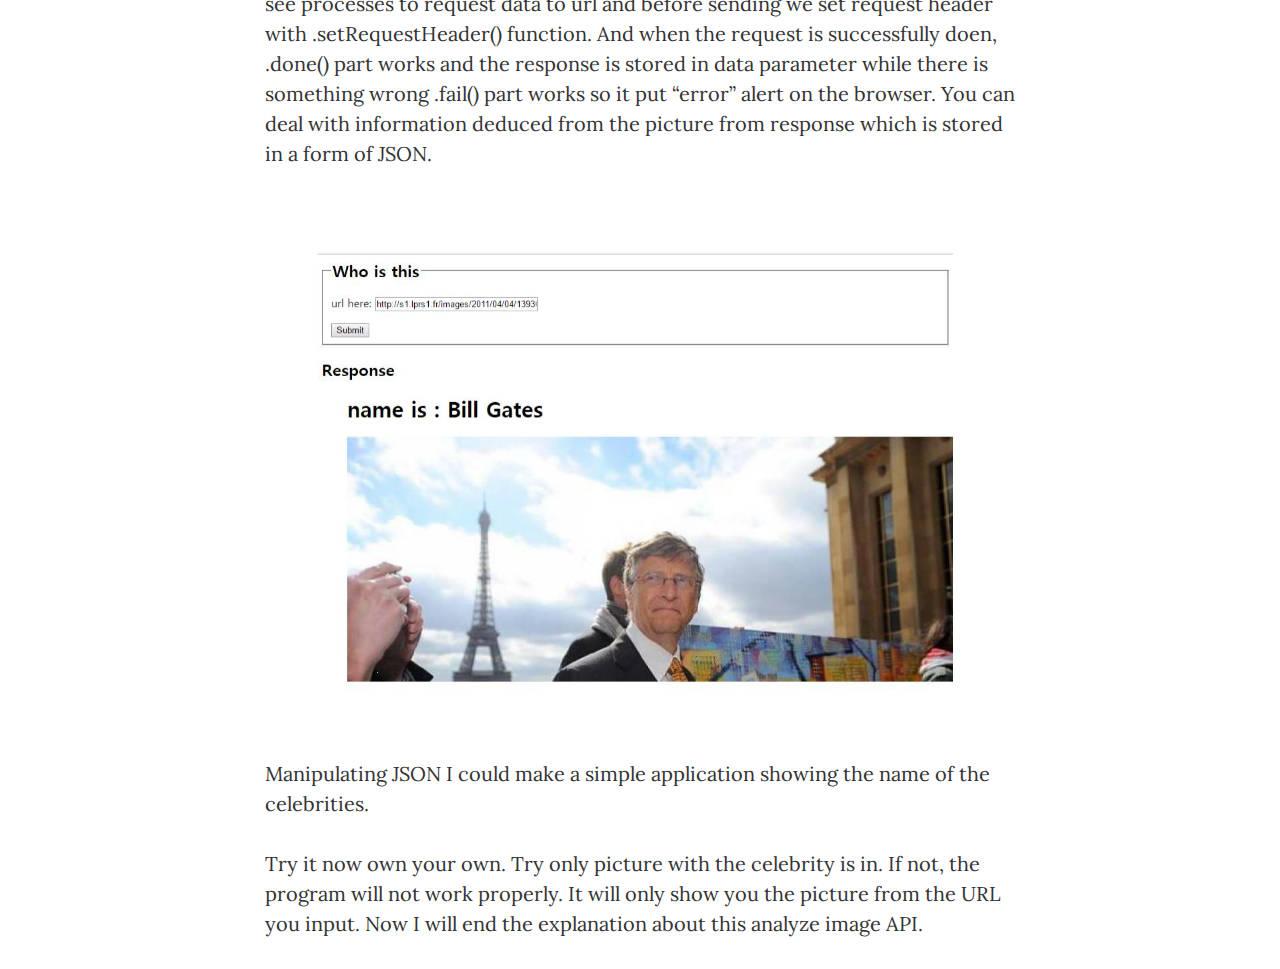
<file: 4_analyzeImage.html>
<!DOCTYPE html>
<html lang="en">

<head>

    <meta charset="utf-8">
    <meta http-equiv="X-UA-Compatible" content="IE=edge">
    <meta name="viewport" content="width=device-width, initial-scale=1">
    <meta name="description" content="">
    <meta name="author" content="">

    <title>Analyze Image(POST)</title>

    <!-- Bootstrap Core CSS -->
    <link href="vendor/bootstrap/css/bootstrap.min.css" rel="stylesheet">

    <!-- Theme CSS -->
    <link href="css/clean-blog.min.css" rel="stylesheet">

    <!-- Custom Fonts -->
    <link href="vendor/font-awesome/css/font-awesome.min.css" rel="stylesheet" type="text/css">
    <link href='https://fonts.googleapis.com/css?family=Lora:400,700,400italic,700italic' rel='stylesheet' type='text/css'>
    <link href='https://fonts.googleapis.com/css?family=Open+Sans:300italic,400italic,600italic,700italic,800italic,400,300,600,700,800' rel='stylesheet' type='text/css'>

    <!-- HTML5 Shim and Respond.js IE8 support of HTML5 elements and media queries -->
    <!-- WARNING: Respond.js doesn't work if you view the page via file:// -->
    <!--[if lt IE 9]>
        <script src="https://oss.maxcdn.com/libs/html5shiv/3.7.0/html5shiv.js"></script>
        <script src="https://oss.maxcdn.com/libs/respond.js/1.4.2/respond.min.js"></script>
    <![endif]-->

</head>

<body>

    <!-- Navigation -->
    <nav class="navbar navbar-default navbar-custom navbar-fixed-top">
        <div class="container-fluid">
            <!-- Brand and toggle get grouped for better mobile display -->
            <div class="navbar-header page-scroll">
                <button type="button" class="navbar-toggle" data-toggle="collapse" data-target="#bs-example-navbar-collapse-1">
                    <span class="sr-only">Toggle navigation</span>
                    Menu <i class="fa fa-bars"></i>
                </button>
                <a class="navbar-brand" href="index.html">How To Guide By Woohyuk Yang</a>
            </div>

            <!-- Collect the nav links, forms, and other content for toggling -->
            <div class="collapse navbar-collapse" id="bs-example-navbar-collapse-1">
                <ul class="nav navbar-nav navbar-right">
                    <li>
                        <a href="index.html">Home</a>
                    </li>
                  
                </ul>
            </div>
            <!-- /.navbar-collapse -->
        </div>
        <!-- /.container -->
    </nav>

    <!-- Page Header -->
    <!-- Set your background image for this header on the line below. -->
    <header class="intro-header" style="background-image: url('img/background.jpg')">
        <div class="container">
            <div class="row">
                <div class="col-lg-8 col-lg-offset-2 col-md-10 col-md-offset-1">
                    <div class="post-heading">
                        <h1>About Analyze Image API</h1>
                        <h2 class="subheading">And how can we use that? </h2>
                       
                    </div>
                </div>
            </div>
        </div>
    </header>

    <!-- Post Content -->
    <article>
        <div class="container">
            <div class="row">
                <div class="col-lg-8 col-lg-offset-2 col-md-10 col-md-offset-1">

                <h2 class="section-heading">What is Analyaze Image API?</h2>
                    <p>Now you came all the way to use Microsoft Computer Vision API. We will talk about how to use Analyze image API first. With Analyze image API, we can extract visual features based on image content provided by the user. </p>

                    <p>Below is an official documentation(reference) for Analyze image API. </p>
                     <a href = "https://westus.dev.cognitive.microsoft.com/docs/services/56f91f2d778daf23d8ec6739/operations/56f91f2e778daf14a499e1fa"><font color = "blue">Link to Analyze Image API official documentation</font></a>


                    <p>This webpage is made to introduce you more about how we can use the API in more specific way so I will present detailed features even to make you be able to use this API freely in the end.</p>

                    <p>Let’s see how it works first seeing how Request URL looks like. 
 When you request to server, Request URL goes like this
</p>

<img class="img-responsive" src="img/4_0_0.jpg" alt="">

                    <p>you choose location among westus, eastus2, westcentralus, westeurope, and southeastasia. As request parameters there are visualFeatures, details, and language. VisualFeatures contain Categories, Tags, Description, Faces, ImageType, Color, and Adult. 
details contain Celebrities, and Landmarks
language has two options like en; english, zn; simplified chinese.
</p>

 <h2 class="section-heading">Console Usage</h2>

<p>There is a console you can use the API briefly so it is easier for you to get used to this API with the console. You can choose location, parameters, and even language on the console. Go ahead and test the console first!
</p>

<p>Link is here</p>

                    <a href = "https://southeastasia.dev.cognitive.microsoft.com/docs/services/56f91f2d778daf23d8ec6739/operations/56f91f2e778daf14a499e1fa/console"><font color = "blue">Link to Analyze Image API Console</font></a> 

<p>I tested a image with the console. My request URL was like below</p>
 <img class="img-responsive" src="img/4_0.jpg" alt="">

 <p>You can see I chose southeastasia for location, Categories, ImageType, Tags, Adult, Faces, Color for visualFeature, and Celebrities for details, and English for the language from the request URL.</p>

                   

                    <p>I posted a URL of Bill Gates standing next to Eiffel tower to test the console.</p>
<a href = "http://s1.lprs1.fr/images/2011/04/04/1393033_gates-trocadero_1000x625.jpg"><font color = "blue">http://s1.lprs1.fr/images/2011/04/04/1393033_gates-trocadero_1000x625.jpg</font></a> 
 <img class="img-responsive" src="img/4_1.jpg" alt="">
                    <p>I got a result like this from the picture above. The result is in JSON.</p>

                   <img class="img-responsive" src="img/4_4.jpg" alt="">

                   <p>You can find some parameters I put on the request like Celebrites, adult, etc. Other features like categories and metadata comes out as a result default. The Server could not detect the Eiffel tower because it quite looks blur but detected Bill gates exactly. The response is in the form of JSON. So you can extract information you want to extract easily as you already know how to deal with JSON. 

</p>

 <img class="img-responsive" src="img/4_5.jpg" alt="">


                    <p>Ok, now we are done with console. Let’s jump into API code written in JavaScript to make a useful app for us. </p>

<!-- jsfiddle-->

<h2 class="section-heading">Getting the name of the celebrities</h2>
<iframe width="100%" height="300" src="https://www.jsfiddle.net/ywh3589/sae03a7t/embedded/js,html,result/" allowfullscreen="allowfullscreen" frameborder="0"></iframe>


            

                    <p>Above JavaScript part of the program starts with lines below.</p>

                    <a href="#">
                        <img class="img-responsive" src="img/4_6.jpg" alt="">
                    </a>
                  
                    <p>I made a form to get a URL as an input. I need to DOM elements of the page are all loaded and ready to use that. So I put $(function(){} </p>

                    <p>$(function() is a short version of </p>

                     <a href="#">
                        <img class="img-responsive" src="img/4_7.jpg" alt="">
                    </a>

                    <p>and after I put $(form).submit(function(event){}. This means like “Do something inside the bracket when a form is submitted.
I put my API key, and input URL, and payload(myBody here) to variables. 
Parameters are stored in an object called params. 
I put $.ajax({}) to do an asynchronous AJAX request. Remember you had to write long codes before when you used pure JavaScript. You can apply this form of AJAX to other APIs later when you use jQuery. Inside $.ajax({}), you can see processes to request data to url and before sending we set request header with .setRequestHeader() function. And when the request is successfully doen, .done() part works and the response is stored in data parameter while there is something wrong .fail() part works so it put “error” alert on the browser. You can deal with information deduced from the picture from response which is stored in a form of JSON. 
</p>

 <a href="#">
                        <img class="img-responsive" src="img/4_3.jpg" alt="">
                    </a>

                

                    <p>Manipulating JSON I could make a simple application showing the name of the celebrities. </p>

                    <p>Try it now own your own. Try only picture with the celebrity is in. If not, the program will not work properly. It will only show you the picture from the URL you input. Now I will end the explanation about this analyze image API.  </p>

                    
    <!-- jQuery -->
    <script src="vendor/jquery/jquery.min.js"></script>

    <!-- Bootstrap Core JavaScript -->
    <script src="vendor/bootstrap/js/bootstrap.min.js"></script>

    <!-- Contact Form JavaScript -->
    <script src="js/jqBootstrapValidation.js"></script>
    <script src="js/contact_me.js"></script>

    <!-- Theme JavaScript -->
    <script src="js/clean-blog.min.js"></script>

</body>

</html>
</file>
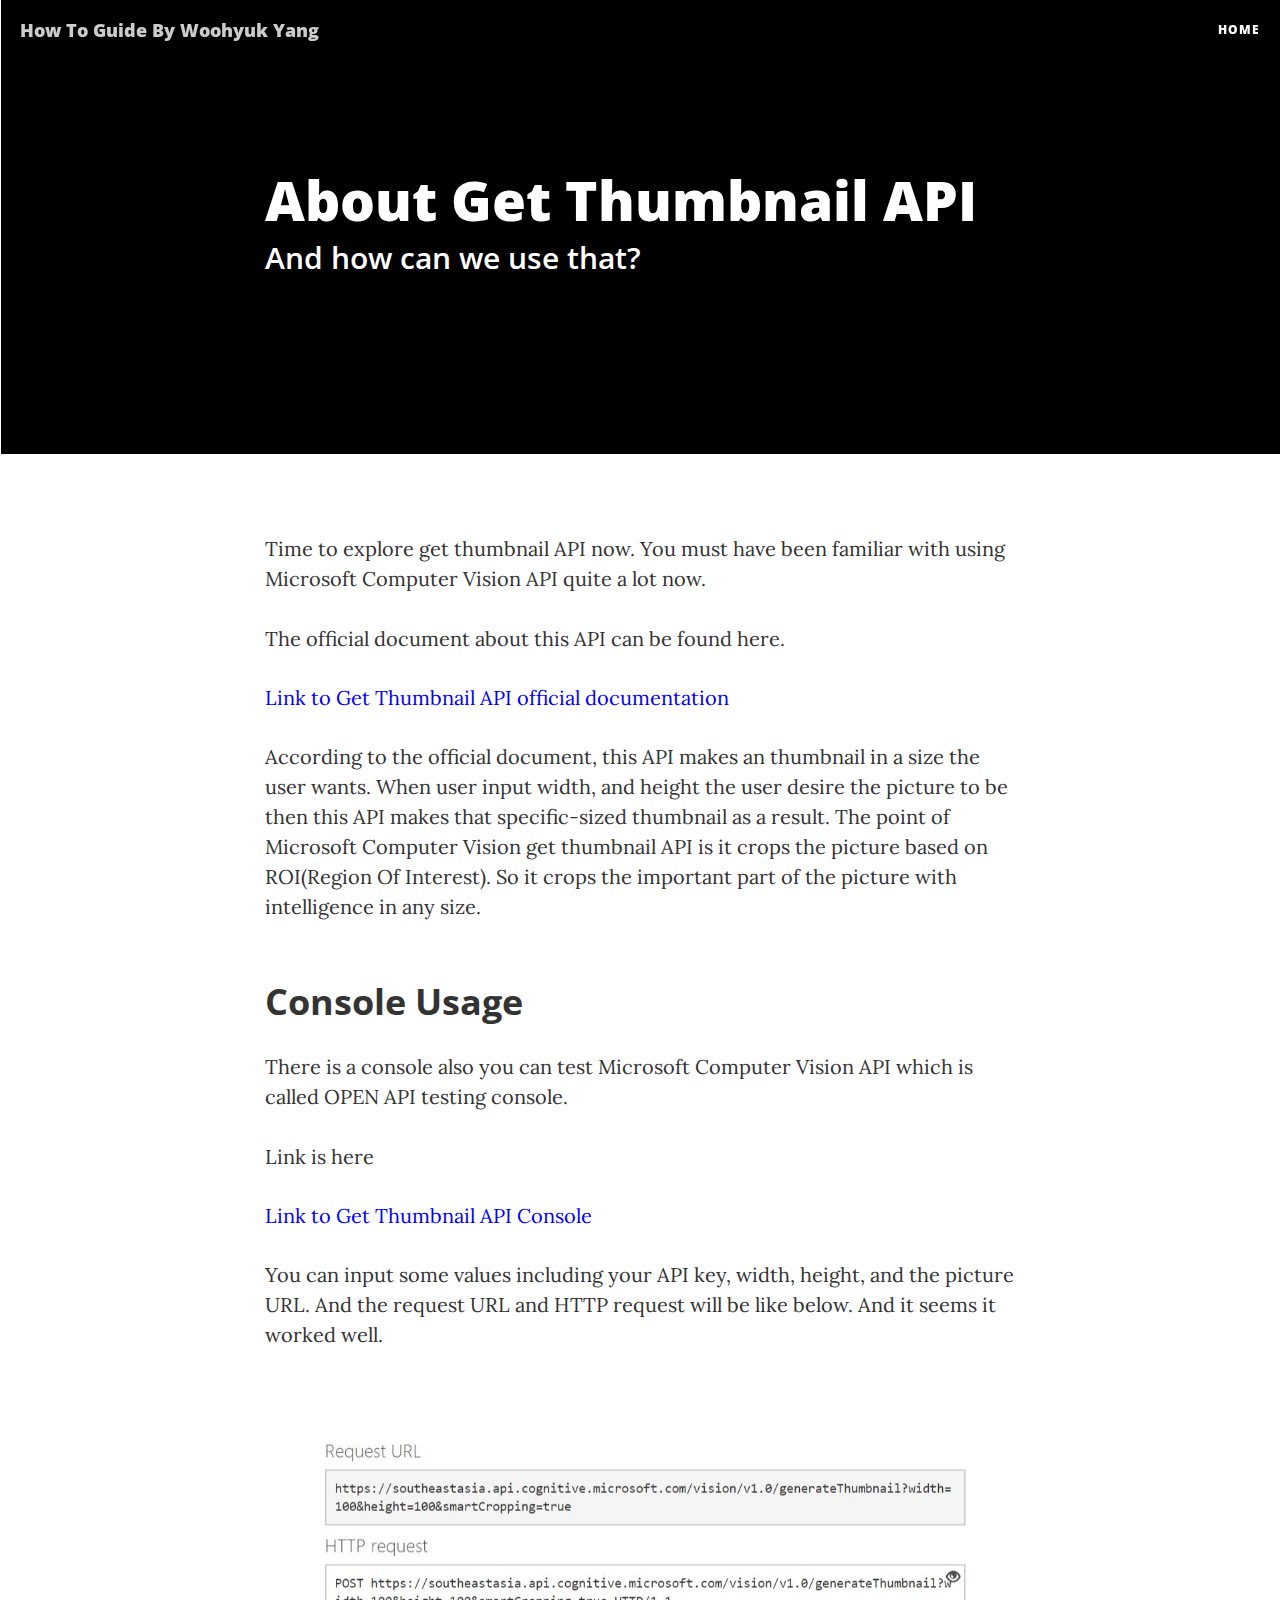
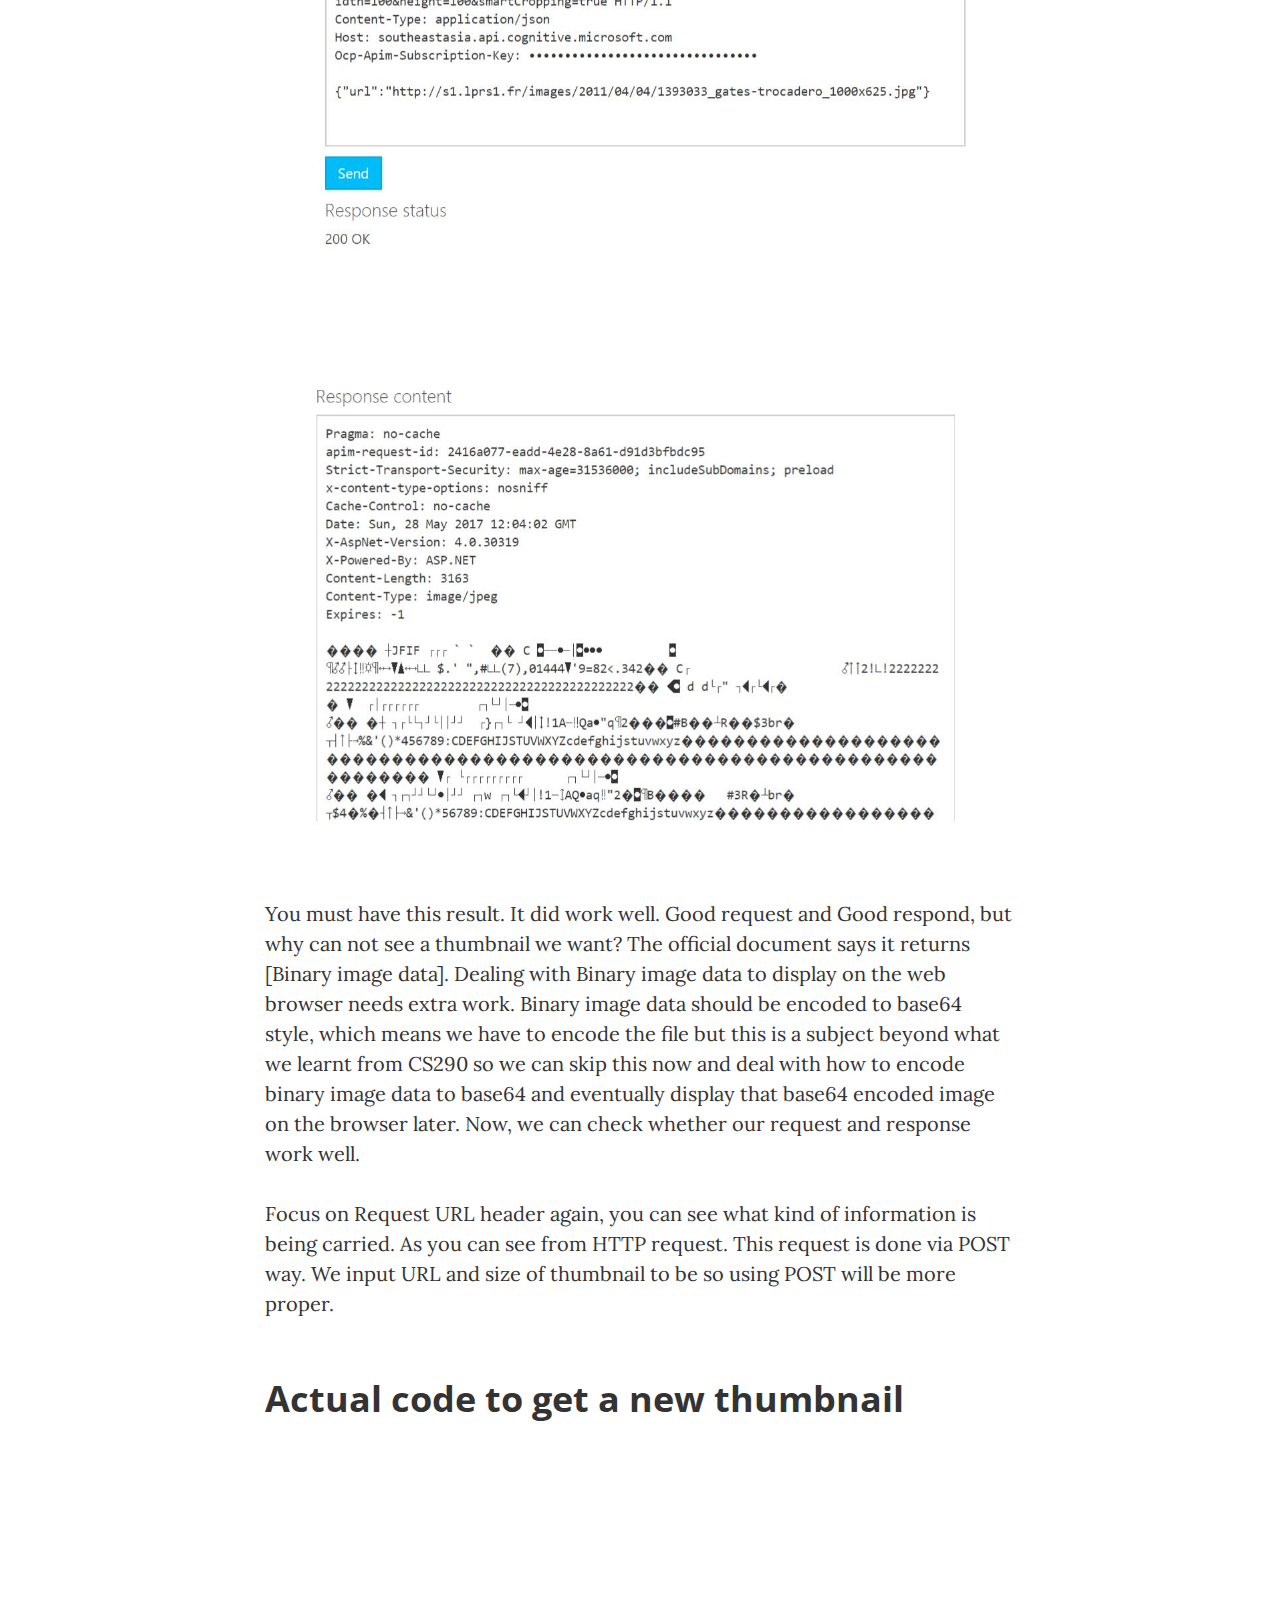
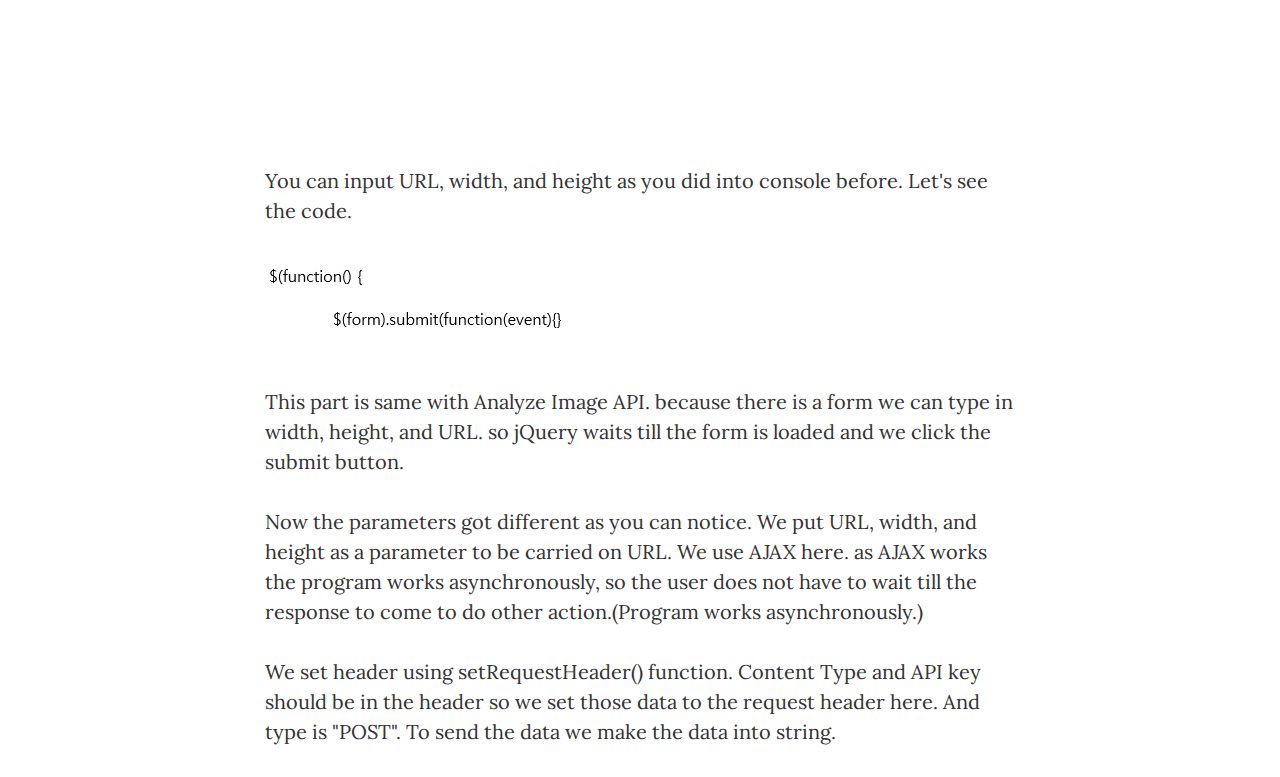
<file: 5_getThumbnail.html>
<!DOCTYPE html>
<html lang="en">

<head>

    <meta charset="utf-8">
    <meta http-equiv="X-UA-Compatible" content="IE=edge">
    <meta name="viewport" content="width=device-width, initial-scale=1">
    <meta name="description" content="">
    <meta name="author" content="">

    <title>Get Thumbnail</title>

    <!-- Bootstrap Core CSS -->
    <link href="vendor/bootstrap/css/bootstrap.min.css" rel="stylesheet">

    <!-- Theme CSS -->
    <link href="css/clean-blog.min.css" rel="stylesheet">

    <!-- Custom Fonts -->
    <link href="vendor/font-awesome/css/font-awesome.min.css" rel="stylesheet" type="text/css">
    <link href='https://fonts.googleapis.com/css?family=Lora:400,700,400italic,700italic' rel='stylesheet' type='text/css'>
    <link href='https://fonts.googleapis.com/css?family=Open+Sans:300italic,400italic,600italic,700italic,800italic,400,300,600,700,800' rel='stylesheet' type='text/css'>

    <!-- HTML5 Shim and Respond.js IE8 support of HTML5 elements and media queries -->
    <!-- WARNING: Respond.js doesn't work if you view the page via file:// -->
    <!--[if lt IE 9]>
        <script src="https://oss.maxcdn.com/libs/html5shiv/3.7.0/html5shiv.js"></script>
        <script src="https://oss.maxcdn.com/libs/respond.js/1.4.2/respond.min.js"></script>
    <![endif]-->

</head>

<body>

    <!-- Navigation -->
    <nav class="navbar navbar-default navbar-custom navbar-fixed-top">
        <div class="container-fluid">
            <!-- Brand and toggle get grouped for better mobile display -->
            <div class="navbar-header page-scroll">
                <button type="button" class="navbar-toggle" data-toggle="collapse" data-target="#bs-example-navbar-collapse-1">
                    <span class="sr-only">Toggle navigation</span>
                    Menu <i class="fa fa-bars"></i>
                </button>
                <a class="navbar-brand" href="index.html">How To Guide By Woohyuk Yang</a>
            </div>

            <!-- Collect the nav links, forms, and other content for toggling -->
            <div class="collapse navbar-collapse" id="bs-example-navbar-collapse-1">
                <ul class="nav navbar-nav navbar-right">
                    <li>
                        <a href="index.html">Home</a>
                    </li>
                   
                </ul>
            </div>
            <!-- /.navbar-collapse -->
        </div>
        <!-- /.container -->
    </nav>

    <!-- Page Header -->
    <!-- Set your background image for this header on the line below. -->
    <header class="intro-header" style="background-image: url('img/background.jpg')">
        <div class="container">
            <div class="row">
                <div class="col-lg-8 col-lg-offset-2 col-md-10 col-md-offset-1">
                    <div class="post-heading">
                        <h1>About Get Thumbnail API</h1>
                        <h2 class="subheading">And how can we use that? </h2>
                       
                    </div>
                </div>
            </div>
        </div>
    </header>

    <!-- Post Content -->
    <article>
        <div class="container">
            <div class="row">
                <div class="col-lg-8 col-lg-offset-2 col-md-10 col-md-offset-1">
                    <p>Time to explore get thumbnail API now. You must have been familiar with using Microsoft Computer Vision API quite a lot now. </p>

                    <p>The official document about this API can be found here. </p>

                    <a href = "https://westus.dev.cognitive.microsoft.com/docs/services/56f91f2d778daf23d8ec6739/operations/56f91f2e778daf14a499e1fb"><font color = "blue">Link to Get Thumbnail API official documentation</font></a> 

                    <p>According to the official document, this API makes an thumbnail in a size the user wants. When user input width, and height the user desire the picture to be then this API makes that specific-sized thumbnail as a result. The point of Microsoft Computer Vision get thumbnail API is it crops the picture based on ROI(Region Of Interest). So it crops the important part of the picture with intelligence in any size.</p>

                    <h2 class="section-heading">Console Usage</h2>

                    <p>There is a console also you can test Microsoft Computer Vision API which is called OPEN API testing console. </p>

                    <p>Link is here</p>

                    <a href = "https://southeastasia.dev.cognitive.microsoft.com/docs/services/56f91f2d778daf23d8ec6739/operations/56f91f2e778daf14a499e1fb/console"><font color = "blue">Link to Get Thumbnail API Console</font></a> 

                    

                    <p>You can input some values including your API key, width, height, and the picture URL. And the request URL and HTTP request will be like below. And it seems it worked well. </p>

<img class="img-responsive" src="img/5_1.jpg" alt="">
<br>
<img class="img-responsive" src="img/5_2.jpg" alt="">



                    <p>You must have this result. It did work well. Good request and Good respond, but why can not see a thumbnail we want? The official document says it returns [Binary image data]. 
Dealing with Binary image data to display on the web browser needs extra work. Binary image data should be encoded to base64 style, which means we have to encode the file but this is a subject beyond what we learnt from CS290 so we can skip this now and deal with how to encode binary image data to base64 and eventually display that base64 encoded image on the browser later. Now, we can check whether our request and response work well. 
</p>

 <p>Focus on Request URL header again, you can see what kind of information is being carried. 
 As you can see from HTTP request. This request is done via POST way. We
 input URL and size of thumbnail to be so using POST will be more proper.
</p>

 <h2 class="section-heading">Actual code to get a new thumbnail</h2>
<iframe width="100%" height="300" src="https://www.jsfiddle.net/ywh3589/99r9uacx/2/embedded/js,html,result/" allowfullscreen="allowfullscreen" frameborder="0"></iframe>

 <p>You can input URL, width, and height as you did into console before.
 Let's see the code. 
 </p>

 <a href="#">
                        <img class="img-responsive" src="img/4_6.jpg" alt="">
                    </a>

<p>This part is same with Analyze Image API. because there is a form we can type in width, height, and URL. so jQuery waits till the form is loaded and we click the submit button. </p>

<p>Now the parameters got different as you can notice. We put URL, width, and height as a parameter to be carried on URL. We use AJAX here. as AJAX works the program works asynchronously, so the user does not have to wait till the response to come to do other action.(Program works asynchronously.) </p>

<p>We set header using setRequestHeader() function. Content Type and API key should be in the header so we set those data to the request header here. And type is "POST". To send the data we make the data into string.</p>

                   












    <!-- jQuery -->
    <script src="vendor/jquery/jquery.min.js"></script>

    <!-- Bootstrap Core JavaScript -->
    <script src="vendor/bootstrap/js/bootstrap.min.js"></script>

    <!-- Contact Form JavaScript -->
    <script src="js/jqBootstrapValidation.js"></script>
    <script src="js/contact_me.js"></script>

    <!-- Theme JavaScript -->
    <script src="js/clean-blog.min.js"></script>

</body>

</html>
</file>
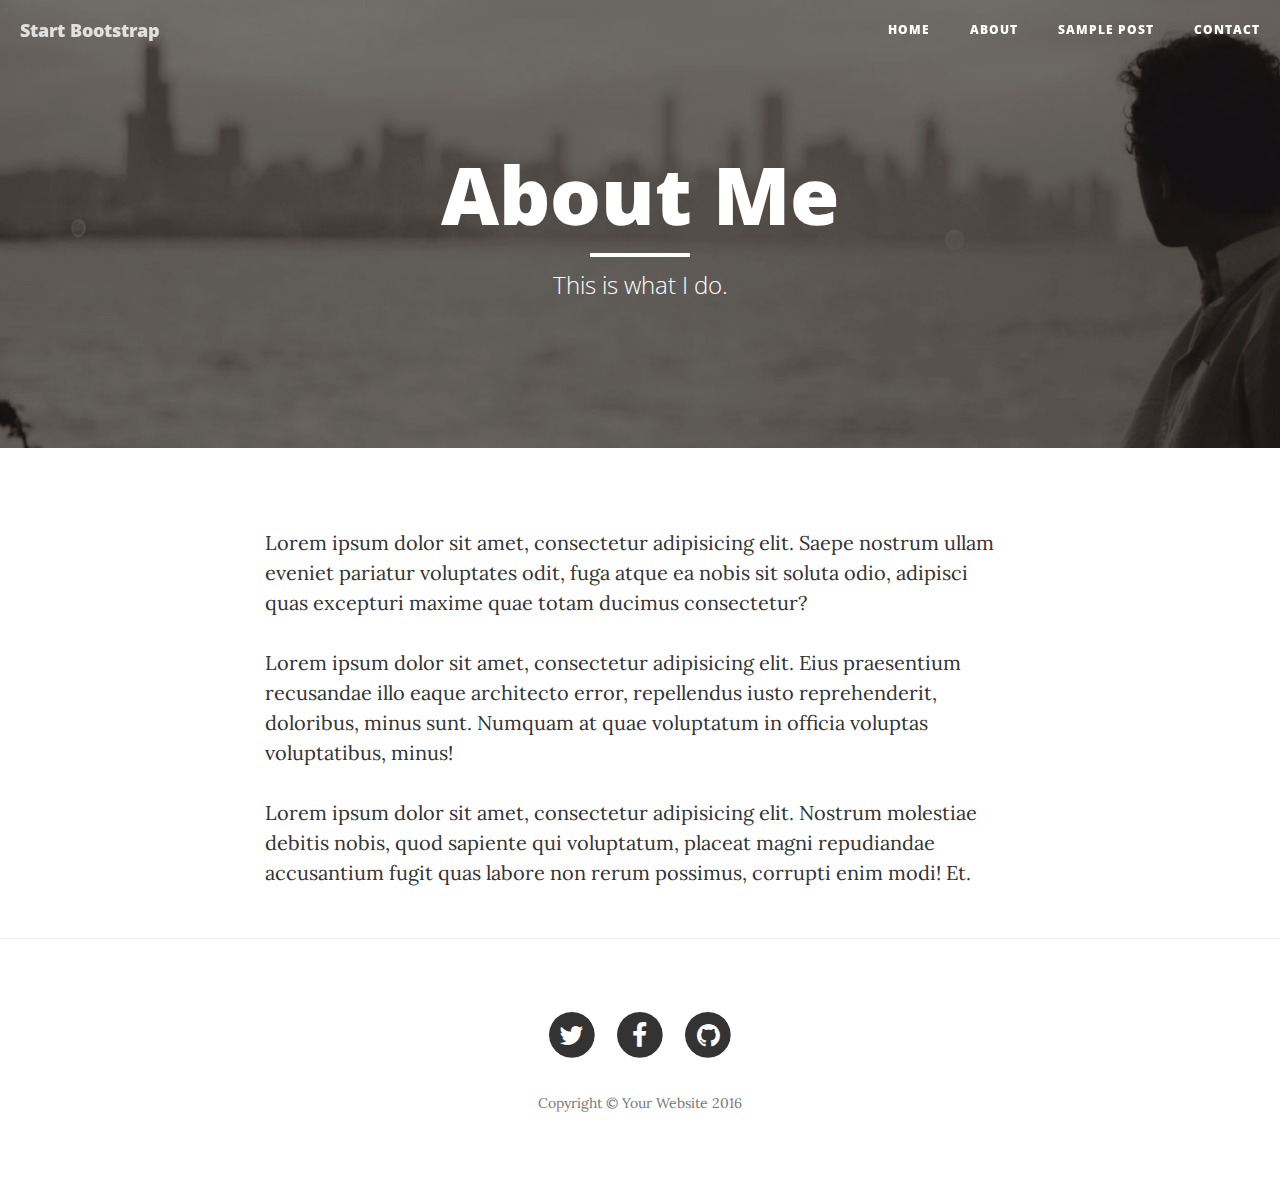
<file: about.html>
<!DOCTYPE html>
<html lang="en">

<head>

    <meta charset="utf-8">
    <meta http-equiv="X-UA-Compatible" content="IE=edge">
    <meta name="viewport" content="width=device-width, initial-scale=1">
    <meta name="description" content="">
    <meta name="author" content="">

    <title>Clean Blog - About</title>

    <!-- Bootstrap Core CSS -->
    <link href="vendor/bootstrap/css/bootstrap.min.css" rel="stylesheet">

    <!-- Theme CSS -->
    <link href="css/clean-blog.min.css" rel="stylesheet">

    <!-- Custom Fonts -->
    <link href="vendor/font-awesome/css/font-awesome.min.css" rel="stylesheet" type="text/css">
    <link href='https://fonts.googleapis.com/css?family=Lora:400,700,400italic,700italic' rel='stylesheet' type='text/css'>
    <link href='https://fonts.googleapis.com/css?family=Open+Sans:300italic,400italic,600italic,700italic,800italic,400,300,600,700,800' rel='stylesheet' type='text/css'>

    <!-- HTML5 Shim and Respond.js IE8 support of HTML5 elements and media queries -->
    <!-- WARNING: Respond.js doesn't work if you view the page via file:// -->
    <!--[if lt IE 9]>
        <script src="https://oss.maxcdn.com/libs/html5shiv/3.7.0/html5shiv.js"></script>
        <script src="https://oss.maxcdn.com/libs/respond.js/1.4.2/respond.min.js"></script>
    <![endif]-->

</head>

<body>

    <!-- Navigation -->
    <nav class="navbar navbar-default navbar-custom navbar-fixed-top">
        <div class="container-fluid">
            <!-- Brand and toggle get grouped for better mobile display -->
            <div class="navbar-header page-scroll">
                <button type="button" class="navbar-toggle" data-toggle="collapse" data-target="#bs-example-navbar-collapse-1">
                    <span class="sr-only">Toggle navigation</span>
                    Menu <i class="fa fa-bars"></i>
                </button>
                <a class="navbar-brand" href="index.html">Start Bootstrap</a>
            </div>

            <!-- Collect the nav links, forms, and other content for toggling -->
            <div class="collapse navbar-collapse" id="bs-example-navbar-collapse-1">
                <ul class="nav navbar-nav navbar-right">
                    <li>
                        <a href="index.html">Home</a>
                    </li>
                    <li>
                        <a href="about.html">About</a>
                    </li>
                    <li>
                        <a href="post.html">Sample Post</a>
                    </li>
                    <li>
                        <a href="contact.html">Contact</a>
                    </li>
                </ul>
            </div>
            <!-- /.navbar-collapse -->
        </div>
        <!-- /.container -->
    </nav>

    <!-- Page Header -->
    <!-- Set your background image for this header on the line below. -->
    <header class="intro-header" style="background-image: url('img/about-bg.jpg')">
        <div class="container">
            <div class="row">
                <div class="col-lg-8 col-lg-offset-2 col-md-10 col-md-offset-1">
                    <div class="page-heading">
                        <h1>About Me</h1>
                        <hr class="small">
                        <span class="subheading">This is what I do.</span>
                    </div>
                </div>
            </div>
        </div>
    </header>

    <!-- Main Content -->
    <div class="container">
        <div class="row">
            <div class="col-lg-8 col-lg-offset-2 col-md-10 col-md-offset-1">
                <p>Lorem ipsum dolor sit amet, consectetur adipisicing elit. Saepe nostrum ullam eveniet pariatur voluptates odit, fuga atque ea nobis sit soluta odio, adipisci quas excepturi maxime quae totam ducimus consectetur?</p>
                <p>Lorem ipsum dolor sit amet, consectetur adipisicing elit. Eius praesentium recusandae illo eaque architecto error, repellendus iusto reprehenderit, doloribus, minus sunt. Numquam at quae voluptatum in officia voluptas voluptatibus, minus!</p>
                <p>Lorem ipsum dolor sit amet, consectetur adipisicing elit. Nostrum molestiae debitis nobis, quod sapiente qui voluptatum, placeat magni repudiandae accusantium fugit quas labore non rerum possimus, corrupti enim modi! Et.</p>
            </div>
        </div>
    </div>

    <hr>

    <!-- Footer -->
    <footer>
        <div class="container">
            <div class="row">
                <div class="col-lg-8 col-lg-offset-2 col-md-10 col-md-offset-1">
                    <ul class="list-inline text-center">
                        <li>
                            <a href="#">
                                <span class="fa-stack fa-lg">
                                    <i class="fa fa-circle fa-stack-2x"></i>
                                    <i class="fa fa-twitter fa-stack-1x fa-inverse"></i>
                                </span>
                            </a>
                        </li>
                        <li>
                            <a href="#">
                                <span class="fa-stack fa-lg">
                                    <i class="fa fa-circle fa-stack-2x"></i>
                                    <i class="fa fa-facebook fa-stack-1x fa-inverse"></i>
                                </span>
                            </a>
                        </li>
                        <li>
                            <a href="#">
                                <span class="fa-stack fa-lg">
                                    <i class="fa fa-circle fa-stack-2x"></i>
                                    <i class="fa fa-github fa-stack-1x fa-inverse"></i>
                                </span>
                            </a>
                        </li>
                    </ul>
                    <p class="copyright text-muted">Copyright &copy; Your Website 2016</p>
                </div>
            </div>
        </div>
    </footer>

    <!-- jQuery -->
    <script src="vendor/jquery/jquery.min.js"></script>

    <!-- Bootstrap Core JavaScript -->
    <script src="vendor/bootstrap/js/bootstrap.min.js"></script>

    <!-- Contact Form JavaScript -->
    <script src="js/jqBootstrapValidation.js"></script>
    <script src="js/contact_me.js"></script>

    <!-- Theme JavaScript -->
    <script src="js/clean-blog.min.js"></script>

</body>

</html>
</file>
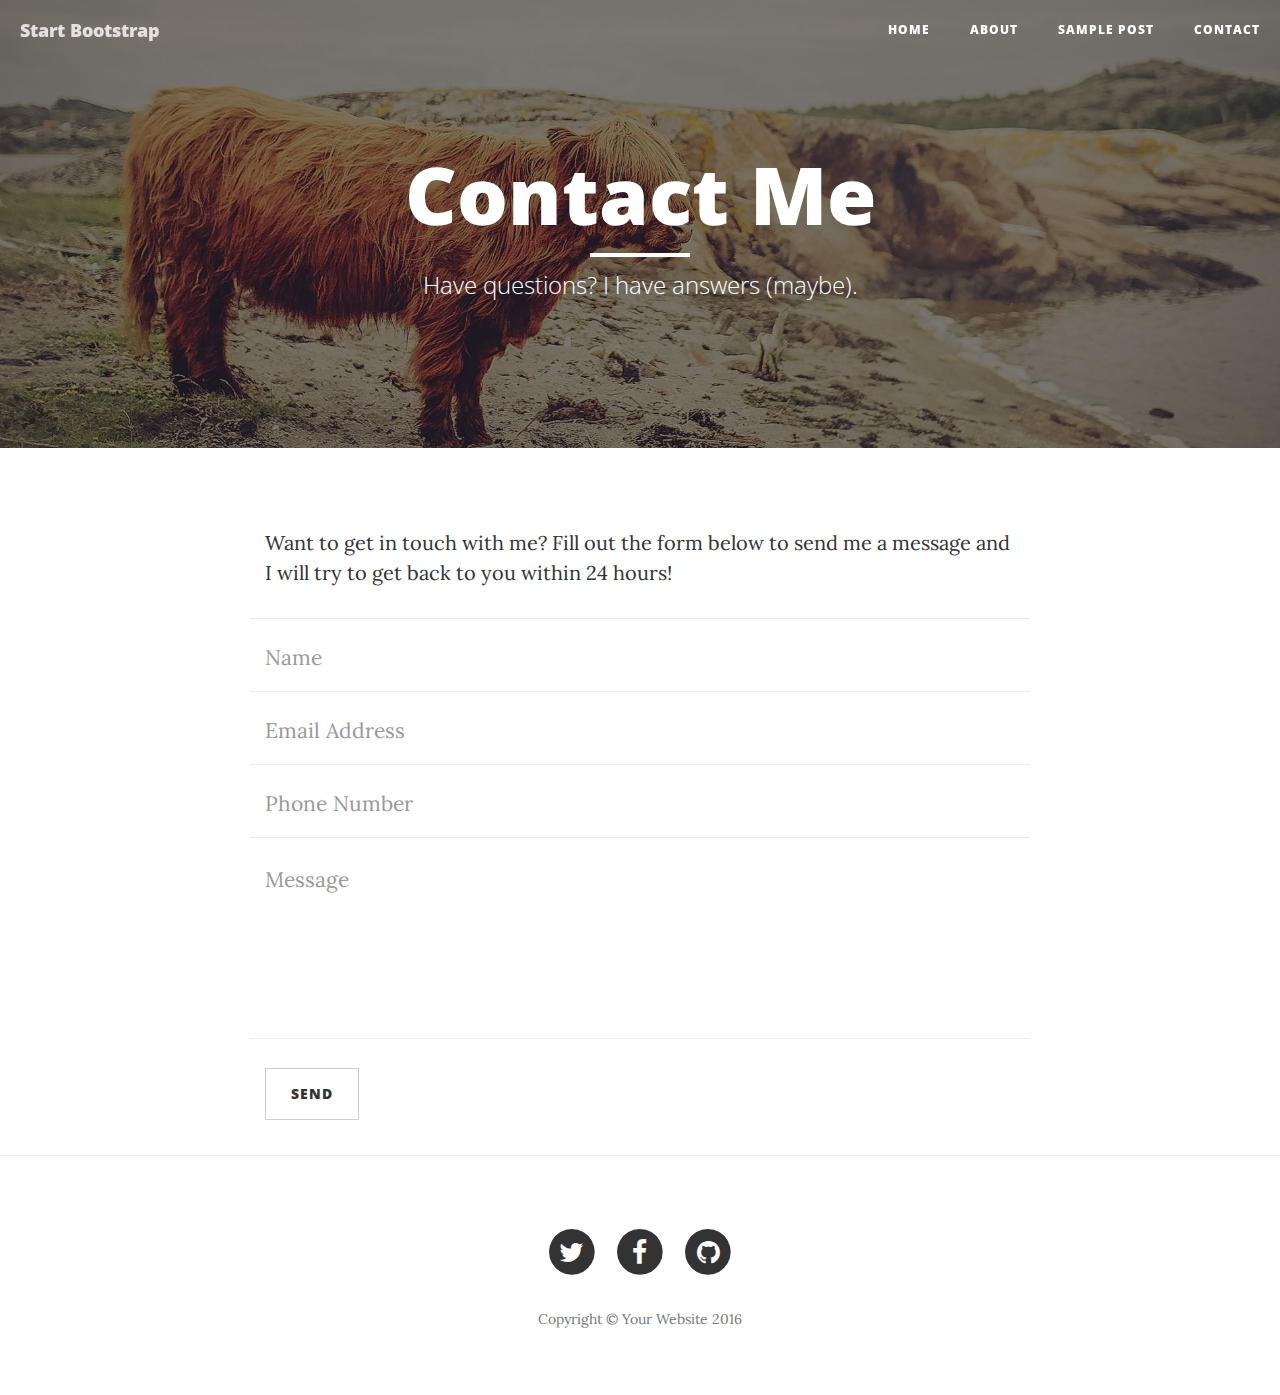
<file: contact.html>
<!DOCTYPE html>
<html lang="en">

<head>

    <meta charset="utf-8">
    <meta http-equiv="X-UA-Compatible" content="IE=edge">
    <meta name="viewport" content="width=device-width, initial-scale=1">
    <meta name="description" content="">
    <meta name="author" content="">

    <title>Clean Blog - Contact</title>

    <!-- Bootstrap Core CSS -->
    <link href="vendor/bootstrap/css/bootstrap.min.css" rel="stylesheet">

    <!-- Theme CSS -->
    <link href="css/clean-blog.min.css" rel="stylesheet">

    <!-- Custom Fonts -->
    <link href="vendor/font-awesome/css/font-awesome.min.css" rel="stylesheet" type="text/css">
    <link href='https://fonts.googleapis.com/css?family=Lora:400,700,400italic,700italic' rel='stylesheet' type='text/css'>
    <link href='https://fonts.googleapis.com/css?family=Open+Sans:300italic,400italic,600italic,700italic,800italic,400,300,600,700,800' rel='stylesheet' type='text/css'>

    <!-- HTML5 Shim and Respond.js IE8 support of HTML5 elements and media queries -->
    <!-- WARNING: Respond.js doesn't work if you view the page via file:// -->
    <!--[if lt IE 9]>
        <script src="https://oss.maxcdn.com/libs/html5shiv/3.7.0/html5shiv.js"></script>
        <script src="https://oss.maxcdn.com/libs/respond.js/1.4.2/respond.min.js"></script>
    <![endif]-->

</head>

<body>

    <!-- Navigation -->
    <nav class="navbar navbar-default navbar-custom navbar-fixed-top">
        <div class="container-fluid">
            <!-- Brand and toggle get grouped for better mobile display -->
            <div class="navbar-header page-scroll">
                <button type="button" class="navbar-toggle" data-toggle="collapse" data-target="#bs-example-navbar-collapse-1">
                    <span class="sr-only">Toggle navigation</span>
                    Menu <i class="fa fa-bars"></i>
                </button>
                <a class="navbar-brand" href="index.html">Start Bootstrap</a>
            </div>

            <!-- Collect the nav links, forms, and other content for toggling -->
            <div class="collapse navbar-collapse" id="bs-example-navbar-collapse-1">
                <ul class="nav navbar-nav navbar-right">
                    <li>
                        <a href="index.html">Home</a>
                    </li>
                    <li>
                        <a href="about.html">About</a>
                    </li>
                    <li>
                        <a href="post.html">Sample Post</a>
                    </li>
                    <li>
                        <a href="contact.html">Contact</a>
                    </li>
                </ul>
            </div>
            <!-- /.navbar-collapse -->
        </div>
        <!-- /.container -->
    </nav>

    <!-- Page Header -->
    <!-- Set your background image for this header on the line below. -->
    <header class="intro-header" style="background-image: url('img/contact-bg.jpg')">
        <div class="container">
            <div class="row">
                <div class="col-lg-8 col-lg-offset-2 col-md-10 col-md-offset-1">
                    <div class="page-heading">
                        <h1>Contact Me</h1>
                        <hr class="small">
                        <span class="subheading">Have questions? I have answers (maybe).</span>
                    </div>
                </div>
            </div>
        </div>
    </header>

    <!-- Main Content -->
    <div class="container">
        <div class="row">
            <div class="col-lg-8 col-lg-offset-2 col-md-10 col-md-offset-1">
                <p>Want to get in touch with me? Fill out the form below to send me a message and I will try to get back to you within 24 hours!</p>
                <!-- Contact Form - Enter your email address on line 19 of the mail/contact_me.php file to make this form work. -->
                <!-- WARNING: Some web hosts do not allow emails to be sent through forms to common mail hosts like Gmail or Yahoo. It's recommended that you use a private domain email address! -->
                <!-- NOTE: To use the contact form, your site must be on a live web host with PHP! The form will not work locally! -->
                <form name="sentMessage" id="contactForm" novalidate>
                    <div class="row control-group">
                        <div class="form-group col-xs-12 floating-label-form-group controls">
                            <label>Name</label>
                            <input type="text" class="form-control" placeholder="Name" id="name" required data-validation-required-message="Please enter your name.">
                            <p class="help-block text-danger"></p>
                        </div>
                    </div>
                    <div class="row control-group">
                        <div class="form-group col-xs-12 floating-label-form-group controls">
                            <label>Email Address</label>
                            <input type="email" class="form-control" placeholder="Email Address" id="email" required data-validation-required-message="Please enter your email address.">
                            <p class="help-block text-danger"></p>
                        </div>
                    </div>
                    <div class="row control-group">
                        <div class="form-group col-xs-12 floating-label-form-group controls">
                            <label>Phone Number</label>
                            <input type="tel" class="form-control" placeholder="Phone Number" id="phone" required data-validation-required-message="Please enter your phone number.">
                            <p class="help-block text-danger"></p>
                        </div>
                    </div>
                    <div class="row control-group">
                        <div class="form-group col-xs-12 floating-label-form-group controls">
                            <label>Message</label>
                            <textarea rows="5" class="form-control" placeholder="Message" id="message" required data-validation-required-message="Please enter a message."></textarea>
                            <p class="help-block text-danger"></p>
                        </div>
                    </div>
                    <br>
                    <div id="success"></div>
                    <div class="row">
                        <div class="form-group col-xs-12">
                            <button type="submit" class="btn btn-default">Send</button>
                        </div>
                    </div>
                </form>
            </div>
        </div>
    </div>

    <hr>

    <!-- Footer -->
    <footer>
        <div class="container">
            <div class="row">
                <div class="col-lg-8 col-lg-offset-2 col-md-10 col-md-offset-1">
                    <ul class="list-inline text-center">
                        <li>
                            <a href="#">
                                <span class="fa-stack fa-lg">
                                    <i class="fa fa-circle fa-stack-2x"></i>
                                    <i class="fa fa-twitter fa-stack-1x fa-inverse"></i>
                                </span>
                            </a>
                        </li>
                        <li>
                            <a href="#">
                                <span class="fa-stack fa-lg">
                                    <i class="fa fa-circle fa-stack-2x"></i>
                                    <i class="fa fa-facebook fa-stack-1x fa-inverse"></i>
                                </span>
                            </a>
                        </li>
                        <li>
                            <a href="#">
                                <span class="fa-stack fa-lg">
                                    <i class="fa fa-circle fa-stack-2x"></i>
                                    <i class="fa fa-github fa-stack-1x fa-inverse"></i>
                                </span>
                            </a>
                        </li>
                    </ul>
                    <p class="copyright text-muted">Copyright &copy; Your Website 2016</p>
                </div>
            </div>
        </div>
    </footer>

    <!-- jQuery -->
    <script src="vendor/jquery/jquery.min.js"></script>

    <!-- Bootstrap Core JavaScript -->
    <script src="vendor/bootstrap/js/bootstrap.min.js"></script>

    <!-- Contact Form JavaScript -->
    <script src="js/jqBootstrapValidation.js"></script>
    <script src="js/contact_me.js"></script>

    <!-- Theme JavaScript -->
    <script src="js/clean-blog.min.js"></script>

</body>

</html>
</file>
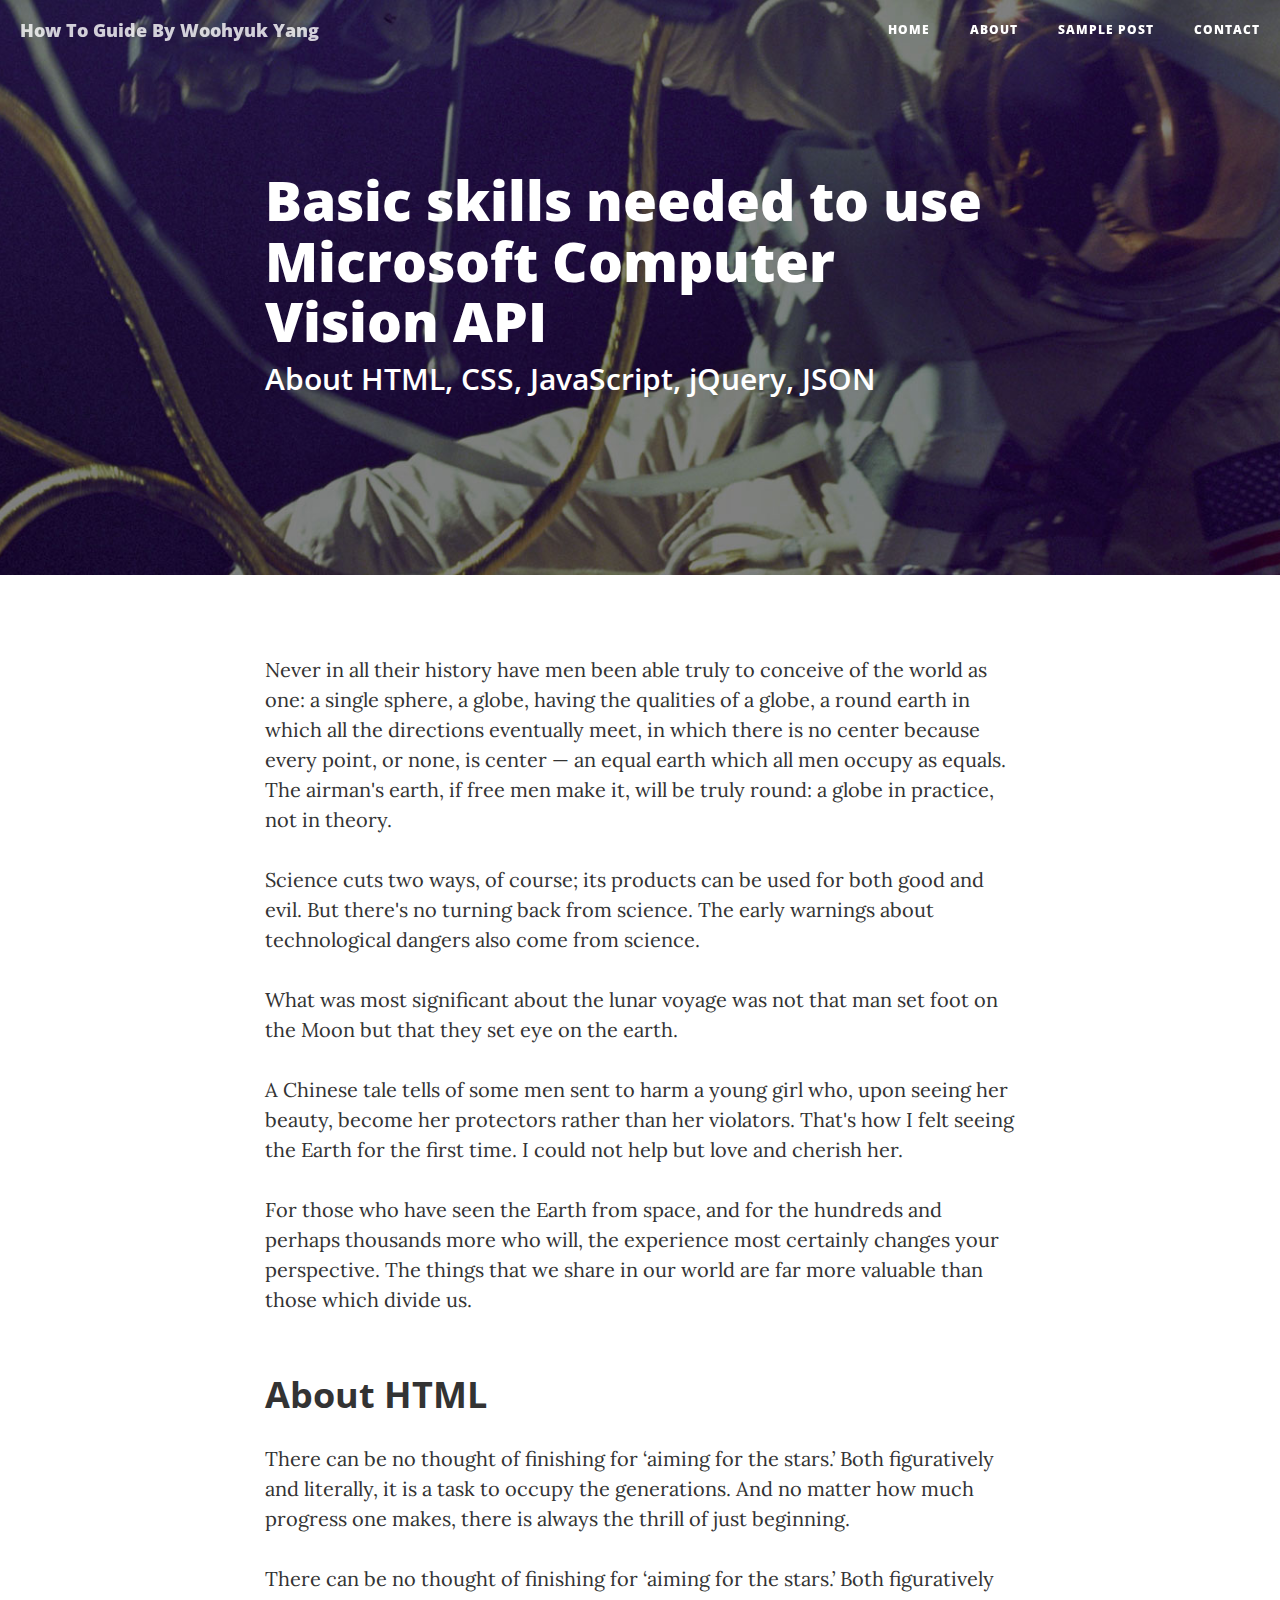
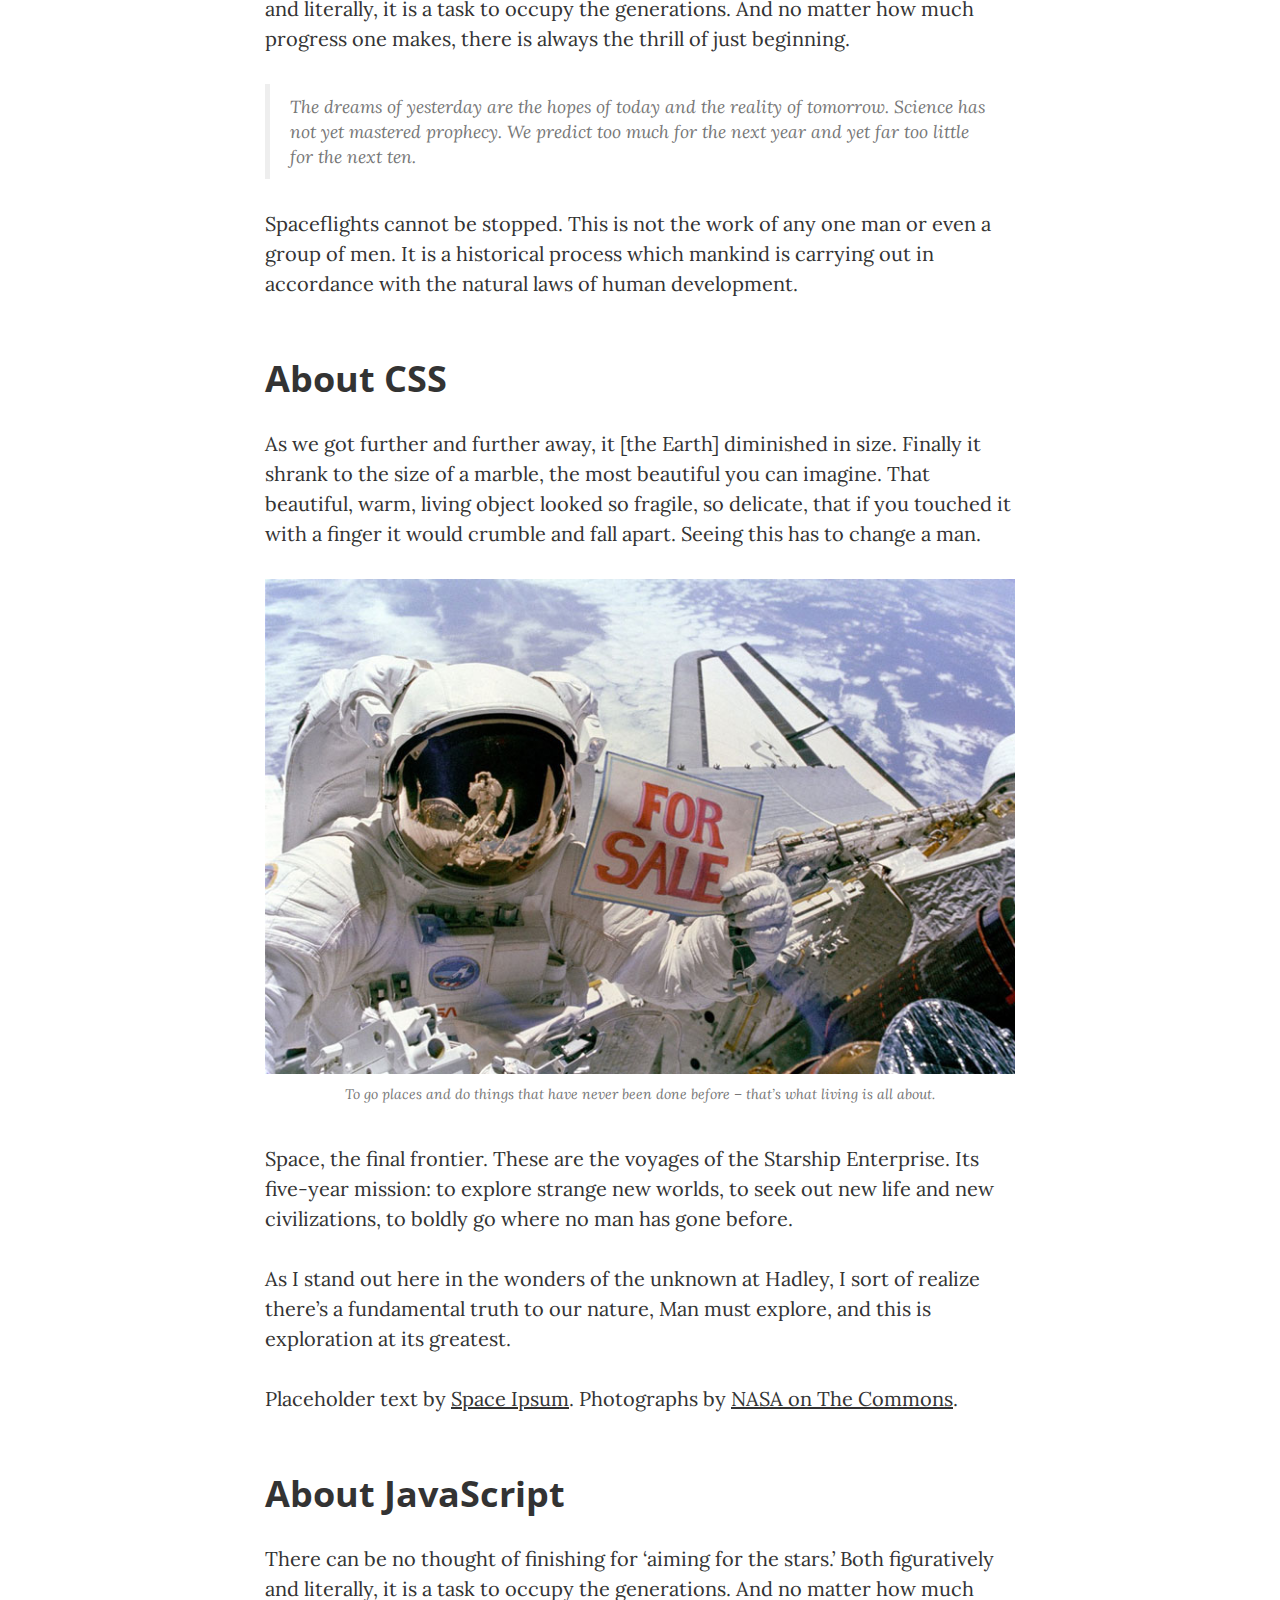
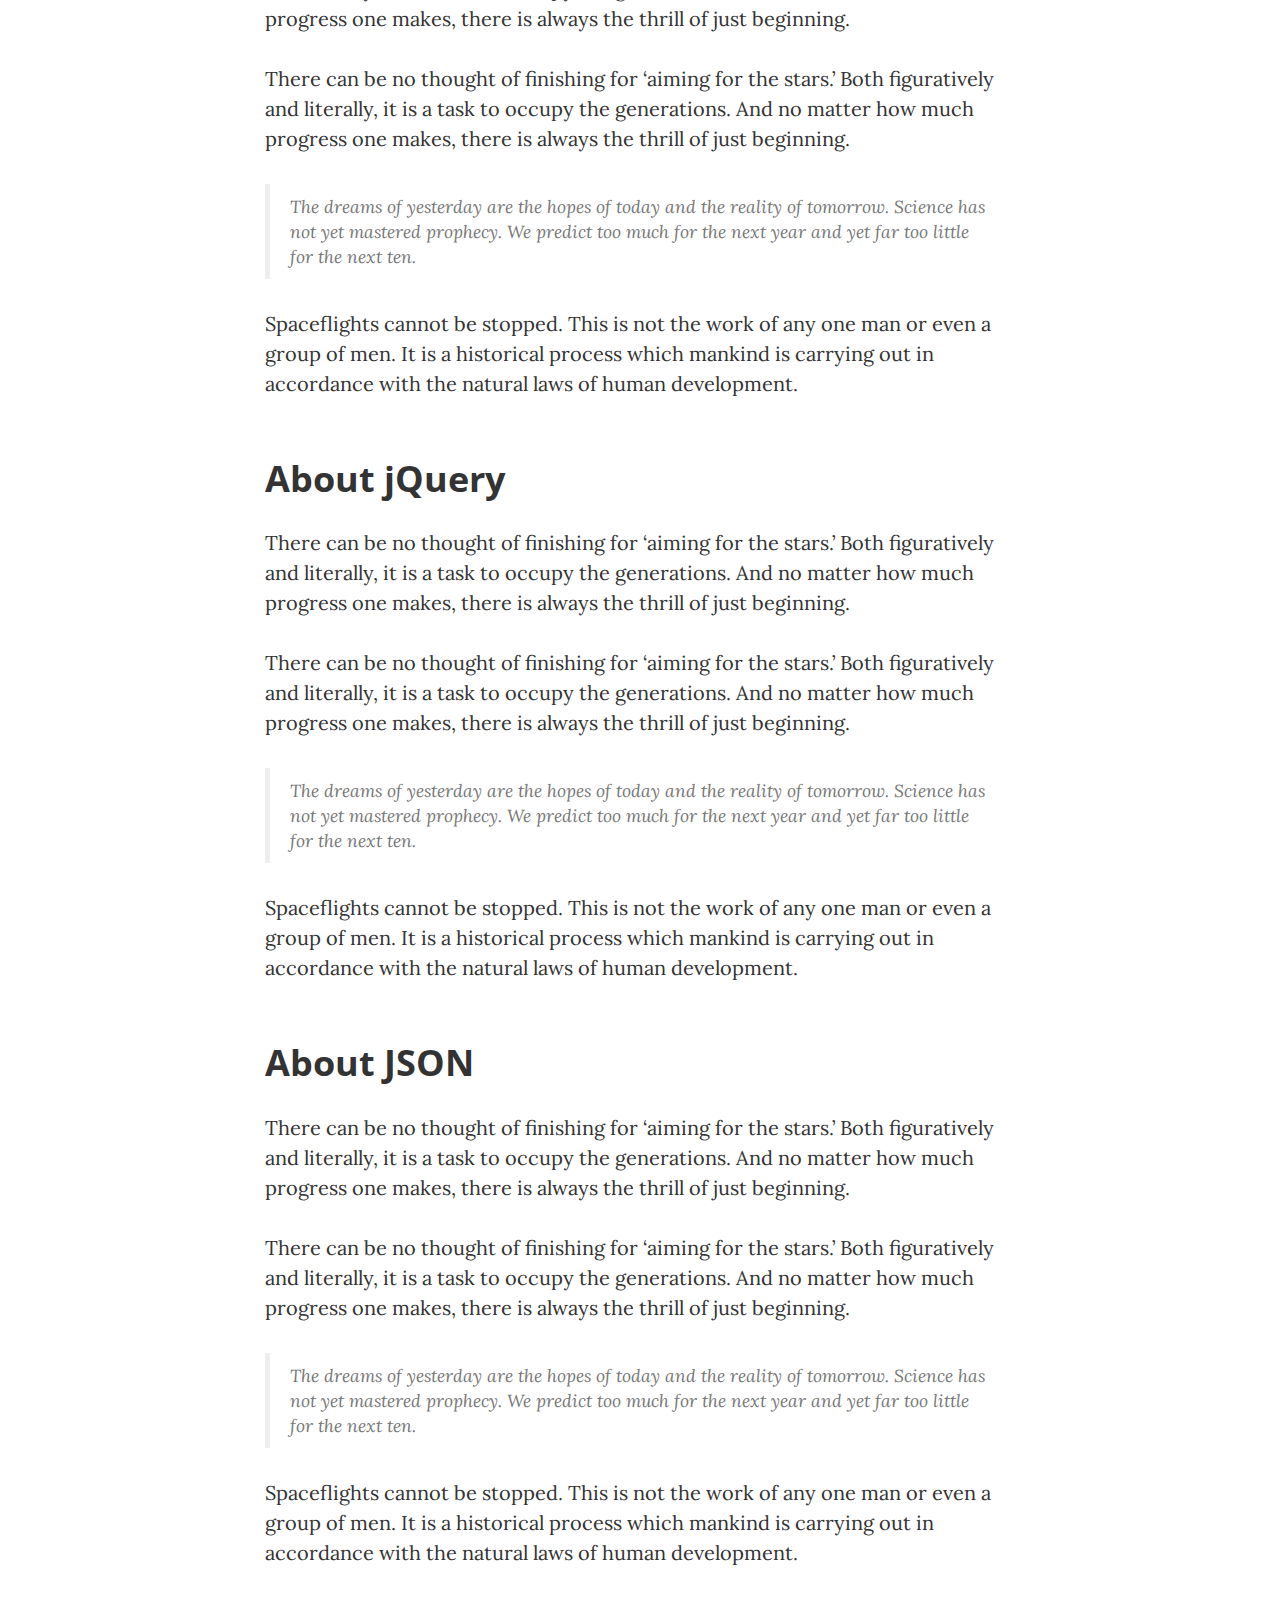
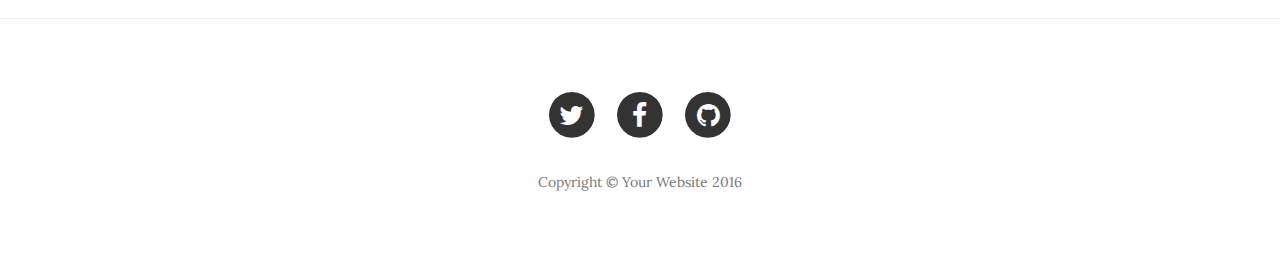
<file: Page2.html>
<!DOCTYPE html>
<html lang="en">

<head>

    <meta charset="utf-8">
    <meta http-equiv="X-UA-Compatible" content="IE=edge">
    <meta name="viewport" content="width=device-width, initial-scale=1">
    <meta name="description" content="">
    <meta name="author" content="">

    <title>Clean Blog - Sample Post</title>

    <!-- Bootstrap Core CSS -->
    <link href="vendor/bootstrap/css/bootstrap.min.css" rel="stylesheet">

    <!-- Theme CSS -->
    <link href="css/clean-blog.min.css" rel="stylesheet">

    <!-- Custom Fonts -->
    <link href="vendor/font-awesome/css/font-awesome.min.css" rel="stylesheet" type="text/css">
    <link href='https://fonts.googleapis.com/css?family=Lora:400,700,400italic,700italic' rel='stylesheet' type='text/css'>
    <link href='https://fonts.googleapis.com/css?family=Open+Sans:300italic,400italic,600italic,700italic,800italic,400,300,600,700,800' rel='stylesheet' type='text/css'>

    <!-- HTML5 Shim and Respond.js IE8 support of HTML5 elements and media queries -->
    <!-- WARNING: Respond.js doesn't work if you view the page via file:// -->
    <!--[if lt IE 9]>
        <script src="https://oss.maxcdn.com/libs/html5shiv/3.7.0/html5shiv.js"></script>
        <script src="https://oss.maxcdn.com/libs/respond.js/1.4.2/respond.min.js"></script>
    <![endif]-->

</head>

<body>

    <!-- Navigation -->
    <nav class="navbar navbar-default navbar-custom navbar-fixed-top">
        <div class="container-fluid">
            <!-- Brand and toggle get grouped for better mobile display -->
            <div class="navbar-header page-scroll">
                <button type="button" class="navbar-toggle" data-toggle="collapse" data-target="#bs-example-navbar-collapse-1">
                    <span class="sr-only">Toggle navigation</span>
                    Menu <i class="fa fa-bars"></i>
                </button>
                <a class="navbar-brand" href="index.html">How To Guide By Woohyuk Yang</a>
            </div>

            <!-- Collect the nav links, forms, and other content for toggling -->
            <div class="collapse navbar-collapse" id="bs-example-navbar-collapse-1">
                <ul class="nav navbar-nav navbar-right">
                    <li>
                        <a href="index.html">Home</a>
                    </li>
                    <li>
                        <a href="about.html">About</a>
                    </li>
                    <li>
                        <a href="post.html">Sample Post</a>
                    </li>
                    <li>
                        <a href="contact.html">Contact</a>
                    </li>
                </ul>
            </div>
            <!-- /.navbar-collapse -->
        </div>
        <!-- /.container -->
    </nav>

    <!-- Page Header -->
    <!-- Set your background image for this header on the line below. -->
    <header class="intro-header" style="background-image: url('img/post-bg.jpg')">
        <div class="container">
            <div class="row">
                <div class="col-lg-8 col-lg-offset-2 col-md-10 col-md-offset-1">
                    <div class="post-heading">
                        <h1>Basic skills needed to use Microsoft Computer Vision API</h1>
                        <h2 class="subheading">About HTML, CSS, JavaScript, jQuery, JSON </h2>
                       
                    </div>
                </div>
            </div>
        </div>
    </header>

    <!-- Post Content -->
    <article>
        <div class="container">
            <div class="row">
                <div class="col-lg-8 col-lg-offset-2 col-md-10 col-md-offset-1">
                    <p>Never in all their history have men been able truly to conceive of the world as one: a single sphere, a globe, having the qualities of a globe, a round earth in which all the directions eventually meet, in which there is no center because every point, or none, is center — an equal earth which all men occupy as equals. The airman's earth, if free men make it, will be truly round: a globe in practice, not in theory.</p>

                    <p>Science cuts two ways, of course; its products can be used for both good and evil. But there's no turning back from science. The early warnings about technological dangers also come from science.</p>

                    <p>What was most significant about the lunar voyage was not that man set foot on the Moon but that they set eye on the earth.</p>

                    <p>A Chinese tale tells of some men sent to harm a young girl who, upon seeing her beauty, become her protectors rather than her violators. That's how I felt seeing the Earth for the first time. I could not help but love and cherish her.</p>

                    <p>For those who have seen the Earth from space, and for the hundreds and perhaps thousands more who will, the experience most certainly changes your perspective. The things that we share in our world are far more valuable than those which divide us.</p>

                    <h2 class="section-heading">About HTML</h2>

                    <p>There can be no thought of finishing for ‘aiming for the stars.’ Both figuratively and literally, it is a task to occupy the generations. And no matter how much progress one makes, there is always the thrill of just beginning.</p>

                    <p>There can be no thought of finishing for ‘aiming for the stars.’ Both figuratively and literally, it is a task to occupy the generations. And no matter how much progress one makes, there is always the thrill of just beginning.</p>

                    <blockquote>The dreams of yesterday are the hopes of today and the reality of tomorrow. Science has not yet mastered prophecy. We predict too much for the next year and yet far too little for the next ten.</blockquote>

                    <p>Spaceflights cannot be stopped. This is not the work of any one man or even a group of men. It is a historical process which mankind is carrying out in accordance with the natural laws of human development.</p>

                    <h2 class="section-heading">About CSS</h2>

                    <p>As we got further and further away, it [the Earth] diminished in size. Finally it shrank to the size of a marble, the most beautiful you can imagine. That beautiful, warm, living object looked so fragile, so delicate, that if you touched it with a finger it would crumble and fall apart. Seeing this has to change a man.</p>

                    <a href="#">
                        <img class="img-responsive" src="img/post-sample-image.jpg" alt="">
                    </a>
                    <span class="caption text-muted">To go places and do things that have never been done before – that’s what living is all about.</span>

                    <p>Space, the final frontier. These are the voyages of the Starship Enterprise. Its five-year mission: to explore strange new worlds, to seek out new life and new civilizations, to boldly go where no man has gone before.</p>

                    <p>As I stand out here in the wonders of the unknown at Hadley, I sort of realize there’s a fundamental truth to our nature, Man must explore, and this is exploration at its greatest.</p>

                    <p>Placeholder text by <a href="http://spaceipsum.com/">Space Ipsum</a>. Photographs by <a href="https://www.flickr.com/photos/nasacommons/">NASA on The Commons</a>.</p>

                    <h2 class="section-heading">About JavaScript</h2>

                    <p>There can be no thought of finishing for ‘aiming for the stars.’ Both figuratively and literally, it is a task to occupy the generations. And no matter how much progress one makes, there is always the thrill of just beginning.</p>

                    <p>There can be no thought of finishing for ‘aiming for the stars.’ Both figuratively and literally, it is a task to occupy the generations. And no matter how much progress one makes, there is always the thrill of just beginning.</p>

                    <blockquote>The dreams of yesterday are the hopes of today and the reality of tomorrow. Science has not yet mastered prophecy. We predict too much for the next year and yet far too little for the next ten.</blockquote>

                    <p>Spaceflights cannot be stopped. This is not the work of any one man or even a group of men. It is a historical process which mankind is carrying out in accordance with the natural laws of human development.</p>

                     <h2 class="section-heading">About jQuery</h2>

                    <p>There can be no thought of finishing for ‘aiming for the stars.’ Both figuratively and literally, it is a task to occupy the generations. And no matter how much progress one makes, there is always the thrill of just beginning.</p>

                    <p>There can be no thought of finishing for ‘aiming for the stars.’ Both figuratively and literally, it is a task to occupy the generations. And no matter how much progress one makes, there is always the thrill of just beginning.</p>

                    <blockquote>The dreams of yesterday are the hopes of today and the reality of tomorrow. Science has not yet mastered prophecy. We predict too much for the next year and yet far too little for the next ten.</blockquote>

                    <p>Spaceflights cannot be stopped. This is not the work of any one man or even a group of men. It is a historical process which mankind is carrying out in accordance with the natural laws of human development.</p>

                     <h2 class="section-heading">About JSON</h2>

                    <p>There can be no thought of finishing for ‘aiming for the stars.’ Both figuratively and literally, it is a task to occupy the generations. And no matter how much progress one makes, there is always the thrill of just beginning.</p>

                    <p>There can be no thought of finishing for ‘aiming for the stars.’ Both figuratively and literally, it is a task to occupy the generations. And no matter how much progress one makes, there is always the thrill of just beginning.</p>

                    <blockquote>The dreams of yesterday are the hopes of today and the reality of tomorrow. Science has not yet mastered prophecy. We predict too much for the next year and yet far too little for the next ten.</blockquote>

                    <p>Spaceflights cannot be stopped. This is not the work of any one man or even a group of men. It is a historical process which mankind is carrying out in accordance with the natural laws of human development.</p>
                </div>
            </div>
        </div>
    </article>

    <hr>

    <!-- Footer -->
    <footer>
        <div class="container">
            <div class="row">
                <div class="col-lg-8 col-lg-offset-2 col-md-10 col-md-offset-1">
                    <ul class="list-inline text-center">
                        <li>
                            <a href="#">
                                <span class="fa-stack fa-lg">
                                    <i class="fa fa-circle fa-stack-2x"></i>
                                    <i class="fa fa-twitter fa-stack-1x fa-inverse"></i>
                                </span>
                            </a>
                        </li>
                        <li>
                            <a href="#">
                                <span class="fa-stack fa-lg">
                                    <i class="fa fa-circle fa-stack-2x"></i>
                                    <i class="fa fa-facebook fa-stack-1x fa-inverse"></i>
                                </span>
                            </a>
                        </li>
                        <li>
                            <a href="#">
                                <span class="fa-stack fa-lg">
                                    <i class="fa fa-circle fa-stack-2x"></i>
                                    <i class="fa fa-github fa-stack-1x fa-inverse"></i>
                                </span>
                            </a>
                        </li>
                    </ul>
                    <p class="copyright text-muted">Copyright &copy; Your Website 2016</p>
                </div>
            </div>
        </div>
    </footer>

    <!-- jQuery -->
    <script src="vendor/jquery/jquery.min.js"></script>

    <!-- Bootstrap Core JavaScript -->
    <script src="vendor/bootstrap/js/bootstrap.min.js"></script>

    <!-- Contact Form JavaScript -->
    <script src="js/jqBootstrapValidation.js"></script>
    <script src="js/contact_me.js"></script>

    <!-- Theme JavaScript -->
    <script src="js/clean-blog.min.js"></script>

</body>

</html>
</file>
<file: css/clean-blog.min.css>
/*!
 * Start Bootstrap - Clean Blog v3.3.7+1 (http://startbootstrap.com/template-overviews/clean-blog)
 * Copyright 2013-2017 Start Bootstrap
 * Licensed under MIT (https://github.com/BlackrockDigital/startbootstrap/blob/gh-pages/LICENSE)
 */a,body{color:#333}.navbar-custom .nav li a,.navbar-custom .navbar-brand,h1,h2,h3,h4,h5,h6{font-weight:800}.caption,.intro-header .page-heading,.intro-header .site-heading,footer .copyright{text-align:center}body{font-family:Lora,'Times New Roman',serif;font-size:20px;-webkit-tap-highlight-color:#0085A1}.intro-header .page-heading .subheading,.intro-header .post-heading .subheading,.intro-header .site-heading .subheading,.navbar-custom,h1,h2,h3,h4,h5,h6{font-family:'Open Sans','Helvetica Neue',Helvetica,Arial,sans-serif}p{line-height:1.5;margin:30px 0}p a{text-decoration:underline}a:focus,a:hover{color:#0085A1}a img:focus,a img:hover{cursor:zoom-in}blockquote{color:#777;font-style:italic}hr.small{max-width:100px;margin:15px auto;border-width:4px;border-color:#fff}.navbar-custom{position:absolute;top:0;left:0;width:100%;z-index:3}.navbar-custom .navbar-header .navbar-toggle{color:#777;font-weight:800;text-transform:uppercase;font-size:12px}.navbar-custom .nav li a{text-transform:uppercase;font-size:12px;letter-spacing:1px}@media only screen and (min-width:768px){.navbar-custom{background:0 0;border-bottom:1px solid transparent}.navbar-custom .navbar-brand{color:#fff;padding:20px}.navbar-custom .navbar-brand:focus,.navbar-custom .navbar-brand:hover{color:rgba(255,255,255,.8)}.navbar-custom .nav li a{color:#fff;padding:20px}.navbar-custom .nav li a:focus,.navbar-custom .nav li a:hover{color:rgba(255,255,255,.8)}.navbar-custom .nav li ul.dropdown-menu a{color:#333}.navbar-custom .nav li ul.dropdown-menu a:focus,.navbar-custom .nav li ul.dropdown-menu a:hover{color:#0085A1}}@media only screen and (min-width:1170px){.navbar-custom{-webkit-transition:background-color .3s;-moz-transition:background-color .3s;transition:background-color .3s;-webkit-transform:translate3d(0,0,0);-moz-transform:translate3d(0,0,0);-ms-transform:translate3d(0,0,0);-o-transform:translate3d(0,0,0);transform:translate3d(0,0,0);-webkit-backface-visibility:hidden;backface-visibility:hidden}.navbar-custom.is-fixed{position:fixed;top:-61px;background-color:rgba(255,255,255,.9);border-bottom:1px solid #f2f2f2;-webkit-transition:-webkit-transform .3s;-moz-transition:-moz-transform .3s;transition:transform .3s}.navbar-custom.is-fixed .navbar-brand{color:#333}.navbar-custom.is-fixed .navbar-brand:focus,.navbar-custom.is-fixed .navbar-brand:hover{color:#0085A1}.navbar-custom.is-fixed .nav li a{color:#333}.navbar-custom.is-fixed .nav li a:focus,.navbar-custom.is-fixed .nav li a:hover{color:#0085A1}.navbar-custom.is-visible{-webkit-transform:translate3d(0,100%,0);-moz-transform:translate3d(0,100%,0);-ms-transform:translate3d(0,100%,0);-o-transform:translate3d(0,100%,0);transform:translate3d(0,100%,0)}}.intro-header{background:center center no-repeat;-webkit-background-size:cover;-moz-background-size:cover;background-size:cover;-o-background-size:cover;margin-bottom:50px}.intro-header .page-heading,.intro-header .post-heading,.intro-header .site-heading{padding:100px 0 50px;color:#fff}.intro-header .page-heading h1,.intro-header .site-heading h1{margin-top:0;font-size:50px}.intro-header .page-heading .subheading,.intro-header .site-heading .subheading{font-size:24px;line-height:1.1;display:block;font-weight:300;margin:10px 0 0}@media only screen and (min-width:768px){.intro-header .page-heading,.intro-header .post-heading,.intro-header .site-heading{padding:150px 0}.intro-header .page-heading h1,.intro-header .site-heading h1{font-size:80px}}.intro-header .post-heading h1{font-size:35px}.intro-header .post-heading .meta,.intro-header .post-heading .subheading{line-height:1.1;display:block}.intro-header .post-heading .subheading{font-size:24px;margin:10px 0 30px;font-weight:600}.intro-header .post-heading .meta{font-family:Lora,'Times New Roman',serif;font-style:italic;font-weight:300;font-size:20px}.intro-header .post-heading .meta a{color:#fff}@media only screen and (min-width:768px){.intro-header .post-heading h1{font-size:55px}.intro-header .post-heading .subheading{font-size:30px}}.post-preview>a{color:#333}.post-preview>a:focus,.post-preview>a:hover{text-decoration:none;color:#0085A1}.post-preview>a>.post-title{font-size:30px;margin-top:30px;margin-bottom:10px}.post-preview>a>.post-subtitle{margin:0 0 10px;font-weight:300}.post-preview>.post-meta{color:#777;font-size:18px;font-style:italic;margin-top:0}.post-preview>.post-meta>a{text-decoration:none;color:#333}.post-preview>.post-meta>a:focus,.post-preview>.post-meta>a:hover{color:#0085A1;text-decoration:underline}@media only screen and (min-width:768px){.post-preview>a>.post-title{font-size:36px}}.section-heading{font-size:36px;margin-top:60px;font-weight:700}.btn,.pager li>a,.pager li>span{font-family:'Open Sans','Helvetica Neue',Helvetica,Arial,sans-serif;text-transform:uppercase;font-weight:800;letter-spacing:1px}.caption{font-size:14px;padding:10px;font-style:italic;margin:0;display:block;border-bottom-right-radius:5px;border-bottom-left-radius:5px}footer{padding:50px 0 65px}footer .list-inline{margin:0;padding:0}footer .copyright{font-size:14px;margin-bottom:0}.floating-label-form-group{font-size:14px;position:relative;margin-bottom:0;padding-bottom:.5em;border-bottom:1px solid #eee}.floating-label-form-group input,.floating-label-form-group textarea{z-index:1;position:relative;padding-right:0;padding-left:0;border:none;border-radius:0;font-size:1.5em;background:0 0;box-shadow:none!important;resize:none}.floating-label-form-group label{display:block;z-index:0;position:relative;top:2em;margin:0;font-size:.85em;line-height:1.764705882em;vertical-align:middle;vertical-align:baseline;opacity:0;-webkit-transition:top .3s ease,opacity .3s ease;-moz-transition:top .3s ease,opacity .3s ease;-ms-transition:top .3s ease,opacity .3s ease;transition:top .3s ease,opacity .3s ease}.floating-label-form-group::not(:first-child){padding-left:14px;border-left:1px solid #eee}.floating-label-form-group-with-value label{top:0;opacity:1}.floating-label-form-group-with-focus label{color:#0085A1}form .row:first-child .floating-label-form-group{border-top:1px solid #eee}.btn{font-size:14px;border-radius:0;padding:15px 25px}.btn-lg{font-size:16px;padding:25px 35px}.btn-default:focus,.btn-default:hover{background-color:#0085A1;border:1px solid #0085A1;color:#fff}.pager{margin:20px 0 0}.pager li>a,.pager li>span{font-size:14px;padding:15px 25px;background-color:#fff;border-radius:0}.pager li>a:focus,.pager li>a:hover{color:#fff;background-color:#0085A1;border:1px solid #0085A1}.pager .disabled>a,.pager .disabled>a:focus,.pager .disabled>a:hover,.pager .disabled>span{color:#777;background-color:#333;cursor:not-allowed}::-moz-selection{color:#fff;text-shadow:none;background:#0085A1}::selection{color:#fff;text-shadow:none;background:#0085A1}img::selection{color:#fff;background:0 0}img::-moz-selection{color:#fff;background:0 0}
</file>
